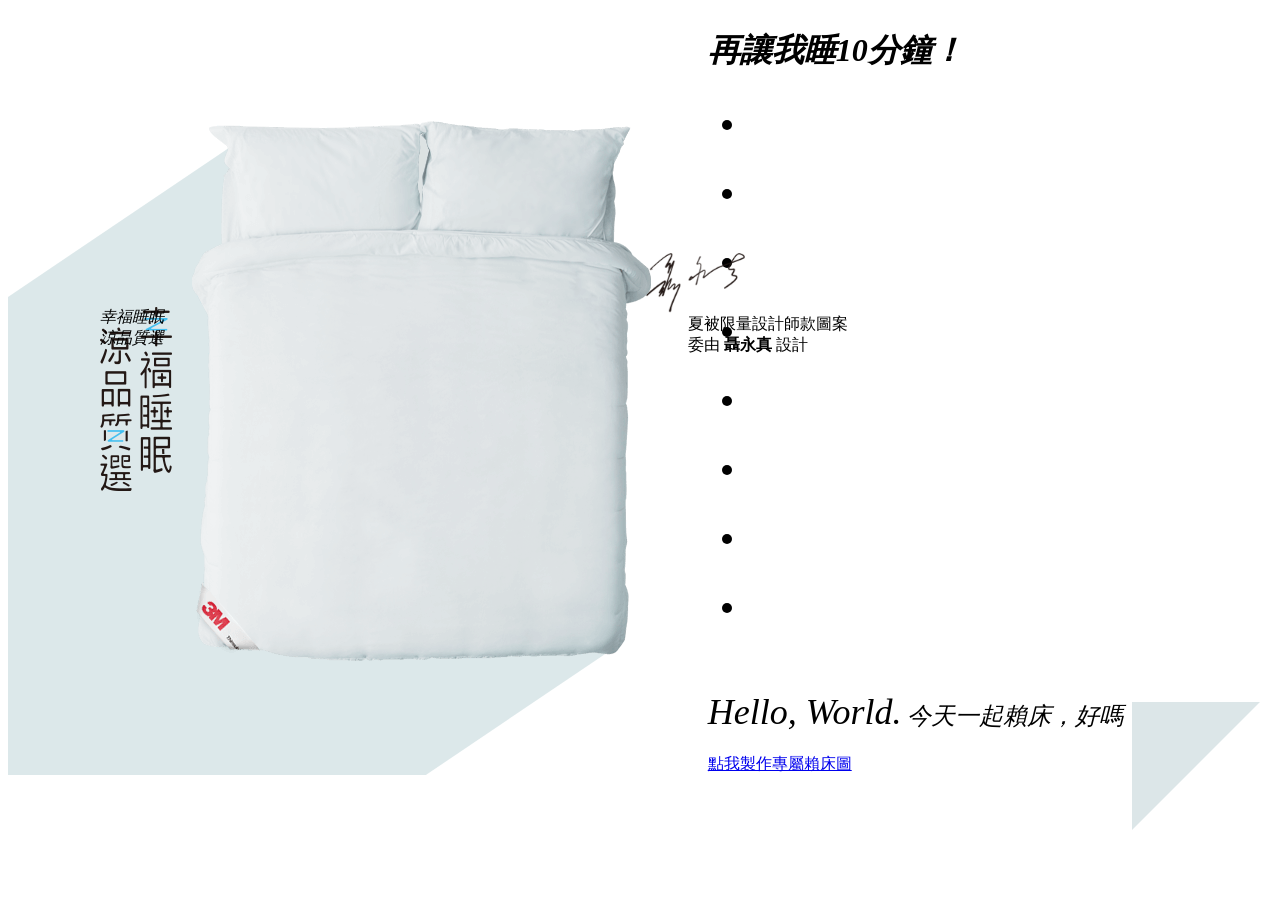
<file: Views/Home/index.html>
﻿<!DOCTYPE html>
<html>
<head>
	<!--#include virtual="../../Views/Shared/_Meta.html" -->
	<title>3M</title>
	<!--#include virtual="../../Views/Shared/_GlobalLink.html" -->
	<!-- self link begin -->
	<link rel="stylesheet" type="text/css" href="../../Content/css/index.css?css=20180322" />
	<!-- self link end -->
</head>
<body>
	<div class="l-body is-full" data-page="index">
		<!-- ==================== l-header begin ==================== -->
		<!--#include virtual="../../Views/Shared/_Header.html" -->
		<!-- ==================== l-header end ==================== -->
		<main class="l-main">
			<div class="l-content">
				<div class="main-content">
					<h1 class="site-title">
						<em class="b-hide-text">再讓我睡10分鐘！</em>
						<ul class="flip-card b-inline">
							<li class="list">
								<div class="back">
									<i class="top"></i>
									<i class="bottom"></i>
								</div>
								<div class="flip-front"></div>
								<div class="flip-back"></div>
							</li>
							<li class="list">
								<div class="back">
									<i class="top"></i>
									<i class="bottom"></i>
								</div>
								<div class="flip-front"></div>
								<div class="flip-back"></div>
							</li>
							<li class="list">
								<div class="back">
									<i class="top"></i>
									<i class="bottom"></i>
								</div>
								<div class="flip-front"></div>
								<div class="flip-back"></div>
							</li>
							<li class="list">
								<div class="back">
									<i class="top"></i>
									<i class="bottom"></i>
								</div>
								<div class="flip-front"></div>
								<div class="flip-back"></div>
							</li>
							<li class="list">
								<div class="back">
									<i class="top"></i>
									<i class="bottom"></i>
								</div>
								<div class="flip-front"></div>
								<div class="flip-back"></div>
							</li>
							<li class="list">
								<div class="back">
									<i class="top"></i>
									<i class="bottom"></i>
								</div>
								<div class="flip-front"></div>
								<div class="flip-back"></div>
							</li>
							<li class="list">
								<div class="back">
									<i class="top"></i>
									<i class="bottom"></i>
								</div>
								<div class="flip-front"></div>
								<div class="flip-back"></div>
							</li>
							<li class="list">
								<div class="back">
									<i class="top"></i>
									<i class="bottom"></i>
								</div>
								<div class="flip-front"></div>
								<div class="flip-back"></div>
							</li>
						</ul>
					</h1>
					<em class="sub-title b-block"><span class="highlight">Hello, World.</span> 今天一起賴床，好嗎？</em>
					<div class="btn-wrap">
						<a href="bed.html" class="btn-link b-bg-black b-text-white b-middle ga_click_trace" ga_cat="Home" ga_event="click" ga_label="reason"><span class="text">點我製作專屬賴床圖</span></a>
					</div>
				</div>
				<div class="main-visual">
					<div class="bed-wrap">
						<i class="bed"></i>
						<ul class="pattern">
							<li class="list"><i></i><i></i><i></i><i></i><i></i><i></i><i></i><i></i></li>
							<li class="list"><i></i><i></i><i></i><i></i><i></i><i></i><i></i><i></i></li>
						</ul>
					</div>
					<div class="signature">
						<p class="wording">夏被限量設計師款圖案<br>委由 <b class="b-bold">聶永真</b> 設計</p>
					</div>
					<em class="site-slogan b-hide-text">幸福睡眠 涼品質選</em>
				</div>
				<div class="approach-ani">
					<ul class="flip-cub"><li></li><li></li><li></li><li></li><li></li><li></li><li></li><li></li><li></li><li></li><li></li><li></li><li></li><li></li><li></li><li></li><li></li><li></li><li></li><li></li><li></li><li></li><li></li><li></li><li></li><li></li><li></li><li></li><li></li><li></li><li></li><li></li><li></li><li></li><li></li><li></li><li></li><li></li><li></li><li></li><li></li><li></li><li></li><li></li><li></li><li></li><li></li><li></li><li></li><li></li><li></li><li></li><li></li><li></li><li></li><li></li><li></li><li></li><li></li><li></li><li></li><li></li><li></li><li></li><li></li><li></li><li></li><li></li><li></li><li></li><li></li><li></li><li></li><li></li><li></li><li></li><li></li><li></li><li></li><li></li><li></li><li></li><li></li><li></li><li></li><li></li><li></li><li></li><li></li><li></li><li></li><li></li><li></li><li></li><li></li><li></li><li></li><li></li><li></li><li></li><li></li><li></li><li></li><li></li><li></li><li></li><li></li><li></li><li></li><li></li><li></li><li></li><li></li><li></li><li></li><li></li><li></li><li></li><li></li><li></li><li></li><li></li><li></li><li></li><li></li><li></li><li></li><li></li><li></li><li></li><li></li><li></li><li></li><li></li><li></li><li></li><li></li><li></li><li></li><li></li><li></li><li></li><li></li><li></li><li></li><li></li><li></li><li></li><li></li><li></li><li></li><li></li><li></li><li></li><li></li><li></li><li></li><li></li><li></li><li></li><li></li><li></li><li></li><li></li><li></li><li></li><li></li><li></li><li></li><li></li><li></li><li></li><li></li><li></li><li></li><li></li><li></li><li></li><li></li><li></li><li></li><li></li><li></li><li></li><li></li><li></li><li></li><li></li><li></li><li></li><li></li><li></li><li></li><li></li><li></li><li></li><li></li><li></li><li></li><li></li><li></li><li></li><li></li><li></li><li></li><li></li><li></li><li></li><li></li><li></li><li></li><li></li><li></li><li></li><li></li><li></li><li></li><li></li><li></li><li></li><li></li><li></li><li></li><li></li><li></li><li></li><li></li><li></li><li></li><li></li><li></li><li></li><li></li><li></li><li></li><li></li><li></li><li></li><li></li><li></li><li></li><li></li><li></li><li></li><li></li><li></li><li></li><li></li><li></li><li></li><li></li><li></li><li></li><li></li><li></li><li></li><li></li><li></li><li></li><li></li><li></li><li></li><li></li><li></li><li></li><li></li><li></li><li></li><li></li><li></li><li></li><li></li><li></li><li></li><li></li><li></li><li></li><li></li><li></li><li></li><li></li><li></li><li></li><li></li><li></li><li></li><li></li><li></li><li></li><li></li><li></li><li></li><li></li><li></li><li></li><li></li><li></li><li></li><li></li><li></li><li></li><li></li><li></li><li></li><li></li><li></li><li></li><li></li><li></li><li></li><li></li><li></li><li></li><li></li><li></li><li></li><li></li><li></li><li></li><li></li><li></li><li></li><li></li><li></li><li></li><li></li><li></li><li></li><li></li><li></li><li></li><li></li><li></li><li></li><li></li><li></li><li></li><li></li><li></li><li></li><li></li><li></li><li></li><li></li><li></li><li></li><li></li><li></li><li></li><li></li><li></li><li></li><li></li><li></li><li></li><li></li><li></li><li></li><li></li><li></li><li></li><li></li><li></li><li></li><li></li><li></li><li></li><li></li><li></li><li></li><li></li><li></li><li></li><li></li><li></li><li></li><li></li><li></li><li></li><li></li><li></li><li></li><li></li><li></li><li></li><li></li><li></li><li></li><li></li><li></li><li></li><li></li><li></li><li></li><li></li><li></li><li></li><li></li><li></li><li></li><li></li><li></li><li></li><li></li><li></li><li></li><li></li><li></li><li></li><li></li><li></li><li></li><li></li><li></li><li></li><li></li><li></li><li></li><li></li><li></li><li></li><li></li><li></li><li></li><li></li><li></li><li></li><li></li><li></li><li></li><li></li><li></li><li></li><li></li><li></li><li></li><li></li><li></li><li></li><li></li><li></li><li></li><li></li><li></li><li></li><li></li><li></li><li></li><li></li><li></li><li></li><li></li><li></li><li></li><li></li><li></li><li></li><li></li><li></li><li></li><li></li><li></li><li></li><li></li><li></li><li></li><li></li><li></li><li></li><li></li><li></li><li></li><li></li><li></li><li></li><li></li><li></li><li></li><li></li><li></li><li></li><li></li><li></li><li></li><li></li><li></li><li></li><li></li><li></li><li></li><li></li><li></li><li></li><li></li><li></li><li></li><li></li><li></li><li></li><li></li><li></li><li></li><li></li><li></li><li></li><li></li><li></li><li></li><li></li><li></li><li></li><li></li><li></li><li></li><li></li><li></li><li></li><li></li><li></li><li></li><li></li><li></li><li></li><li></li><li></li><li></li><li></li><li></li><li></li><li></li><li></li><li></li><li></li><li></li><li></li><li></li><li></li><li></li><li></li><li></li><li></li><li></li><li></li><li></li><li></li><li></li><li></li><li></li><li></li><li></li><li></li><li></li><li></li><li></li><li></li><li></li><li></li><li></li><li></li><li></li><li></li><li></li><li></li><li></li><li></li><li></li><li></li><li></li><li></li><li></li><li></li><li></li><li></li><li></li><li></li><li></li><li></li><li></li><li></li><li></li><li></li><li></li><li></li><li></li><li></li><li></li><li></li><li></li><li></li><li></li><li></li><li></li><li></li><li></li><li></li><li></li><li></li><li></li><li></li><li></li><li></li><li></li><li></li><li></li><li></li><li></li><li></li><li></li><li></li><li></li><li></li><li></li><li></li><li></li><li></li><li></li><li></li><li></li><li></li><li></li><li></li><li></li><li></li><li></li><li></li><li></li><li></li><li></li><li></li><li></li><li></li><li></li><li></li><li></li><li></li><li></li><li></li><li></li><li></li><li></li><li></li><li></li><li></li><li></li><li></li><li></li><li></li><li></li><li></li><li></li><li></li><li></li><li></li><li></li><li></li><li></li><li></li><li></li><li></li><li></li><li></li><li></li><li></li><li></li><li></li><li></li><li></li><li></li><li></li><li></li><li></li><li></li><li></li><li></li><li></li><li></li><li></li><li></li><li></li><li></li><li></li><li></li><li></li><li></li><li></li><li></li><li></li><li></li><li></li><li></li><li></li><li></li><li></li><li></li><li></li><li></li><li></li><li></li><li></li><li></li><li></li><li></li><li></li><li></li><li></li><li></li><li></li><li></li><li></li><li></li><li></li><li></li><li></li><li></li><li></li><li></li><li></li><li></li><li></li><li></li><li></li><li></li><li></li><li></li><li></li><li></li><li></li><li></li><li></li><li></li><li></li><li></li><li></li><li></li><li></li><li></li><li></li><li></li><li></li><li></li><li></li><li></li><li></li><li></li><li></li><li></li><li></li><li></li><li></li><li></li><li></li><li></li><li></li><li></li><li></li><li></li><li></li><li></li><li></li><li></li><li></li><li></li><li></li><li></li><li></li><li></li><li></li><li></li><li></li><li></li><li></li><li></li><li></li><li></li><li></li><li></li><li></li><li></li><li></li><li></li><li></li><li></li><li></li><li></li><li></li><li></li><li></li><li></li><li></li><li></li><li></li><li></li><li></li><li></li><li></li><li></li><li></li><li></li><li></li><li></li></ul>
				</div>
			</div>
		</main>
		<!-- ==================== l-footer begin ==================== -->
		<!--#include virtual="../../Views/Shared/_Footer.html" -->
		<!-- ==================== l-footer end ==================== -->
	</div>
	<!-- ==================== not support begin ==================== -->
	<!--#include virtual="../../Views/Shared/_Not-Support.html" -->
	<!-- ==================== not support end ==================== -->
	<!--#include virtual="../../Views/Shared/_GlobalScriptsGA.html" -->
	<!--[if gt IE 9]><!-->
	<!-- common script ft begin -->
	<!--#include virtual="../../Views/Shared/_GlobalScriptsLibs.html" -->
	<!--#include virtual="../../Views/Shared/_GlobalScriptsFt.html" -->
	<!-- common script ft end -->
	<!-- self script begin -->
	<!-- self script end -->
	<!--<![endif]-->
</body>
</html>
</file>
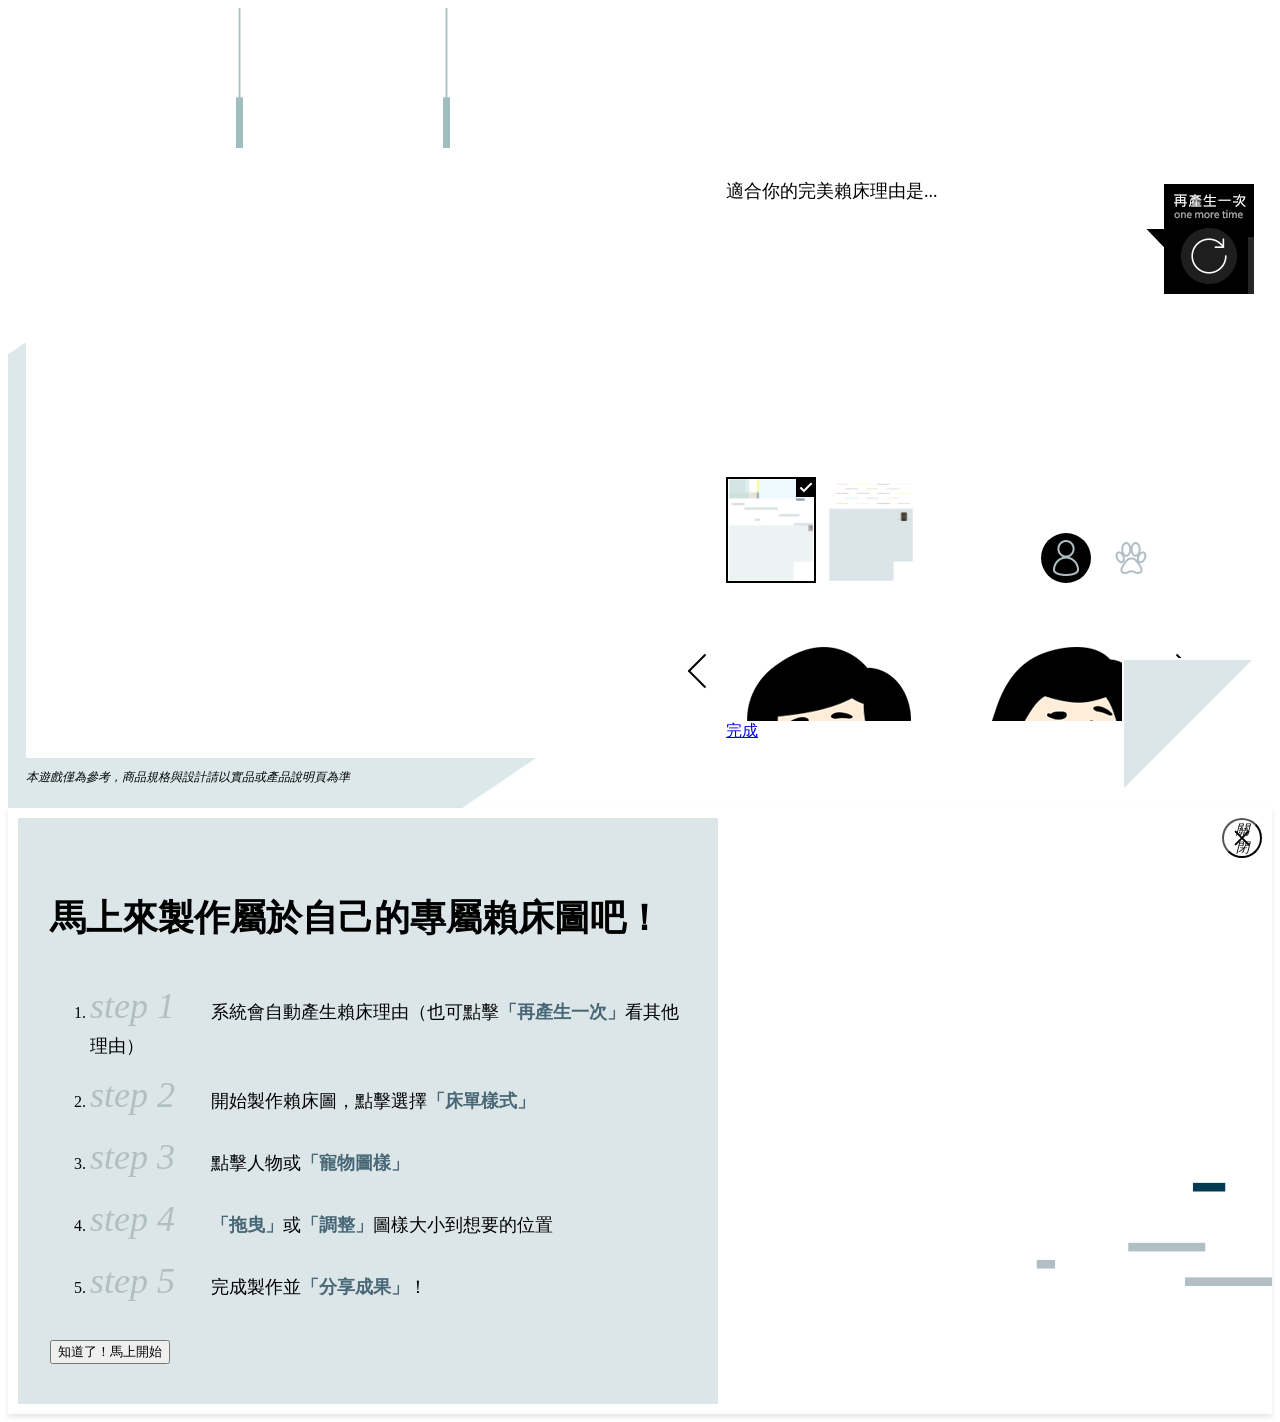
<file: Views/Home/bed.html>
﻿<!DOCTYPE html>
<html>
<head>
	<!--#include virtual="../../Views/Shared/_Meta.html" -->
	<title>3M</title>
	<!--#include virtual="../../Views/Shared/_GlobalLink.html" -->
	<!-- self link begin -->
	<link rel="stylesheet" type="text/css" href="../../Content/css/bed.css?css=20180322" />
	<!-- self link end -->
</head>
<body>
	<div class="l-body is-full" data-page="index">
		<!-- ==================== l-header begin ==================== -->
		<!--#include virtual="../../Views/Shared/_Header.html" -->
		<!-- ==================== l-header end ==================== -->
		<main class="l-main">
			<div class="l-content">
				<div class="ui-content">
					<div class="str-content">
						<div class="txt-content">
							<p class="txt-title">適合你的完美賴床理由是...</p>
							<p class="txt-sub"></p>
						</div>
						<a href="javascript:;" class="get-btn" data-url="http://3mbeddingnieh.azurewebsites.net/Api/RandomReasonGenerator"></a>
					</div>
					<div class="sheet-content">
						<input type="radio" name="sheet" id="bd1" value="1" checked>
						<label for="bd1" class="sheet-btn s1"></label>
						<input type="radio" name="sheet" id="bd2" value="2">
						<label for="bd2" class="sheet-btn s2"></label>
					</div>
					<div class="obj-content">
						<div class="radio-group">
							<input type="radio" name="type" id="type1" value="1" checked>
							<label for="type1" class="type-btn t1"></label>
							<input type="radio" name="type" id="type2" value="2">
							<label for="type2" class="type-btn t2"></label>
						</div>
						<a href="javascript:;" class="arrow-btn left" data-arrow="left"></a>
						<div class="msk">
							<div class="list type1">
								<a href="javascript:;" class="obj"><img src="../../Content/img/bed/boy_01.png?img=20180322" alt=""></a><!-- 
								 --><a href="javascript:;" class="obj"><img src="../../Content/img/bed/girl_01.png?img=20180322" alt=""></a><!-- 
								 --><a href="javascript:;" class="obj"><img src="../../Content/img/bed/boy_02.png?img=20180322" alt=""></a><!-- 
								 --><a href="javascript:;" class="obj"><img src="../../Content/img/bed/girl_02.png?img=20180322" alt=""></a><!-- 
								 --><a href="javascript:;" class="obj"><img src="../../Content/img/bed/hand_01.png?img=20180322" alt=""></a><!-- 
								 --><a href="javascript:;" class="obj"><img src="../../Content/img/bed/hand_02.png?img=20180322" alt=""></a><!-- 
								 --><a href="javascript:;" class="obj"><img src="../../Content/img/bed/foot_01.png?img=20180322" alt=""></a><!-- 
								 --><a href="javascript:;" class="obj"><img src="../../Content/img/bed/foot_02.png?img=20180322" alt=""></a>
							</div>
							<div class="list type2">
								<a href="javascript:;" class="obj"><img src="../../Content/img/bed/cat_01.png?img=20180322" alt=""></a><!-- 
								 --><a href="javascript:;" class="obj"><img src="../../Content/img/bed/dog_02.png?img=20180322" alt=""></a><!-- 
								 --><a href="javascript:;" class="obj"><img src="../../Content/img/bed/cat_02.png?img=20180322" alt=""></a><!-- 
								 --><a href="javascript:;" class="obj"><img src="../../Content/img/bed/dog_03.png?img=20180322" alt=""></a><!-- 
								 --><a href="javascript:;" class="obj"><img src="../../Content/img/bed/cat_03.png?img=20180322" alt=""></a><!-- 
								 --><a href="javascript:;" class="obj"><img src="../../Content/img/bed/dog_04.png?img=20180322" alt=""></a><!-- 
								 --><a href="javascript:;" class="obj"><img src="../../Content/img/bed/cat_04.png?img=20180322" alt=""></a><!-- 
								 --><a href="javascript:;" class="obj"><img src="../../Content/img/bed/dog_05.png?img=20180322" alt=""></a><!-- 
								 --><a href="javascript:;" class="obj"><img src="../../Content/img/bed/cat_05.png?img=20180322" alt=""></a><!-- 
								 --><a href="javascript:;" class="obj"><img src="../../Content/img/bed/dog_06.png?img=20180322" alt=""></a><!-- 
								 --><a href="javascript:;" class="obj"><img src="../../Content/img/bed/cat_06.png?img=20180322" alt=""></a><!-- 
								 --><a href="javascript:;" class="obj"><img src="../../Content/img/bed/dog_07.png?img=20180322" alt=""></a><!-- 
								 --><a href="javascript:;" class="obj"><img src="../../Content/img/bed/cat_07.png?img=20180322" alt=""></a><!-- 
								 --><a href="javascript:;" class="obj"><img src="../../Content/img/bed/dog_08.png?img=20180322" alt=""></a><!-- 
								 --><a href="javascript:;" class="obj"><img src="../../Content/img/bed/cat_08.png?img=20180322" alt=""></a><!-- 
								 --><a href="javascript:;" class="obj"><img src="../../Content/img/bed/dog_09.png?img=20180322" alt=""></a>
							</div>
						</div>
						<a href="javascript:;" class="arrow-btn right" data-arrow="right"></a>
					</div>
					<a href="javascript:;" class="btn-link b-bg-black b-text-white b-middle ok-btn ga_click_trace" data-url="http://3mbeddingnieh.azurewebsites.net/Api/Base64ToPic" ga_cat="Game" ga_event="click" ga_label="finish"><span class="text">完成</span></a>
				</div>
				<div class="canvas-content">
				    <canvas id="myCanvas" width="600" height="600"></canvas>
				    <em class="hint b-block b-text-center">本遊戲僅為參考，商品規格與設計請以實品或產品說明頁為準</em>
				</div>
			</div>
			<div class="l-lightbox">
				<div class="m-lightbox">
					<div class="m-lightbox-bd b-text-center">
						<h3 class="box-title b-bold">馬上來製作屬於自己的專屬賴床圖吧！</h3>
						<ol class="order-list b-text-left">
							<li class="list"><em class="step b-block">step 1</em><span class="text b-block">系統會自動產生賴床理由（也可點擊<b class="highlight b-bold">「再產生一次」</b>看其他理由）</span></li>
							<li class="list"><em class="step b-block">step 2</em><span class="text b-block">開始製作賴床圖，點擊選擇<b class="highlight b-bold">「床單樣式」</b></span></li>
							<li class="list"><em class="step b-block">step 3</em><span class="text b-block">點擊人物或<b class="highlight b-bold">「寵物圖樣」</b></span></li>
							<li class="list"><em class="step b-block">step 4</em><span class="text b-block"><b class="highlight b-bold">「拖曳」</b>或<b class="highlight b-bold">「調整」</b>圖樣大小到想要的位置</span></li>
							<li class="list"><em class="step b-block">step 5</em><span class="text b-block">完成製作並<b class="highlight b-bold">「分享成果」</b>！</span></li>
						</ol>
						<button class="btn-link b-bg-black b-text-white jQ-hint"><span class="text">知道了！馬上開始</span></button>
					</div>
					<button class="btn-close jQ-close"><em class="b-hide-text">關閉</em></button>
				</div>
			</div>
		</main>
		<!-- ==================== l-footer begin ==================== -->
		<!--#include virtual="../../Views/Shared/_Footer.html" -->
		<!-- ==================== l-footer end ==================== -->
	</div>
	<!-- ==================== not support begin ==================== -->
	<!--#include virtual="../../Views/Shared/_Not-Support.html" -->
	<!-- ==================== not support end ==================== -->
	<!--#include virtual="../../Views/Shared/_GlobalScriptsGA.html" -->
	<!--[if gt IE 9]><!-->
	<!-- common script ft begin -->
	<!--#include virtual="../../Views/Shared/_GlobalScriptsLibs.html" -->
	<!--#include virtual="../../Views/Shared/_GlobalScriptsFt.html" -->
	<!-- common script ft end -->
	<!-- self script begin -->
	<script defer src="../../Scripts/plugin/createjs/createjs-2015.11.26.min.js?js=20180322"></script>
	<script defer src="../../Scripts/js/bed.min.js?js=20180322"></script>
	<!-- self script end -->
	<!--<![endif]-->
</body>
</html>
</file>
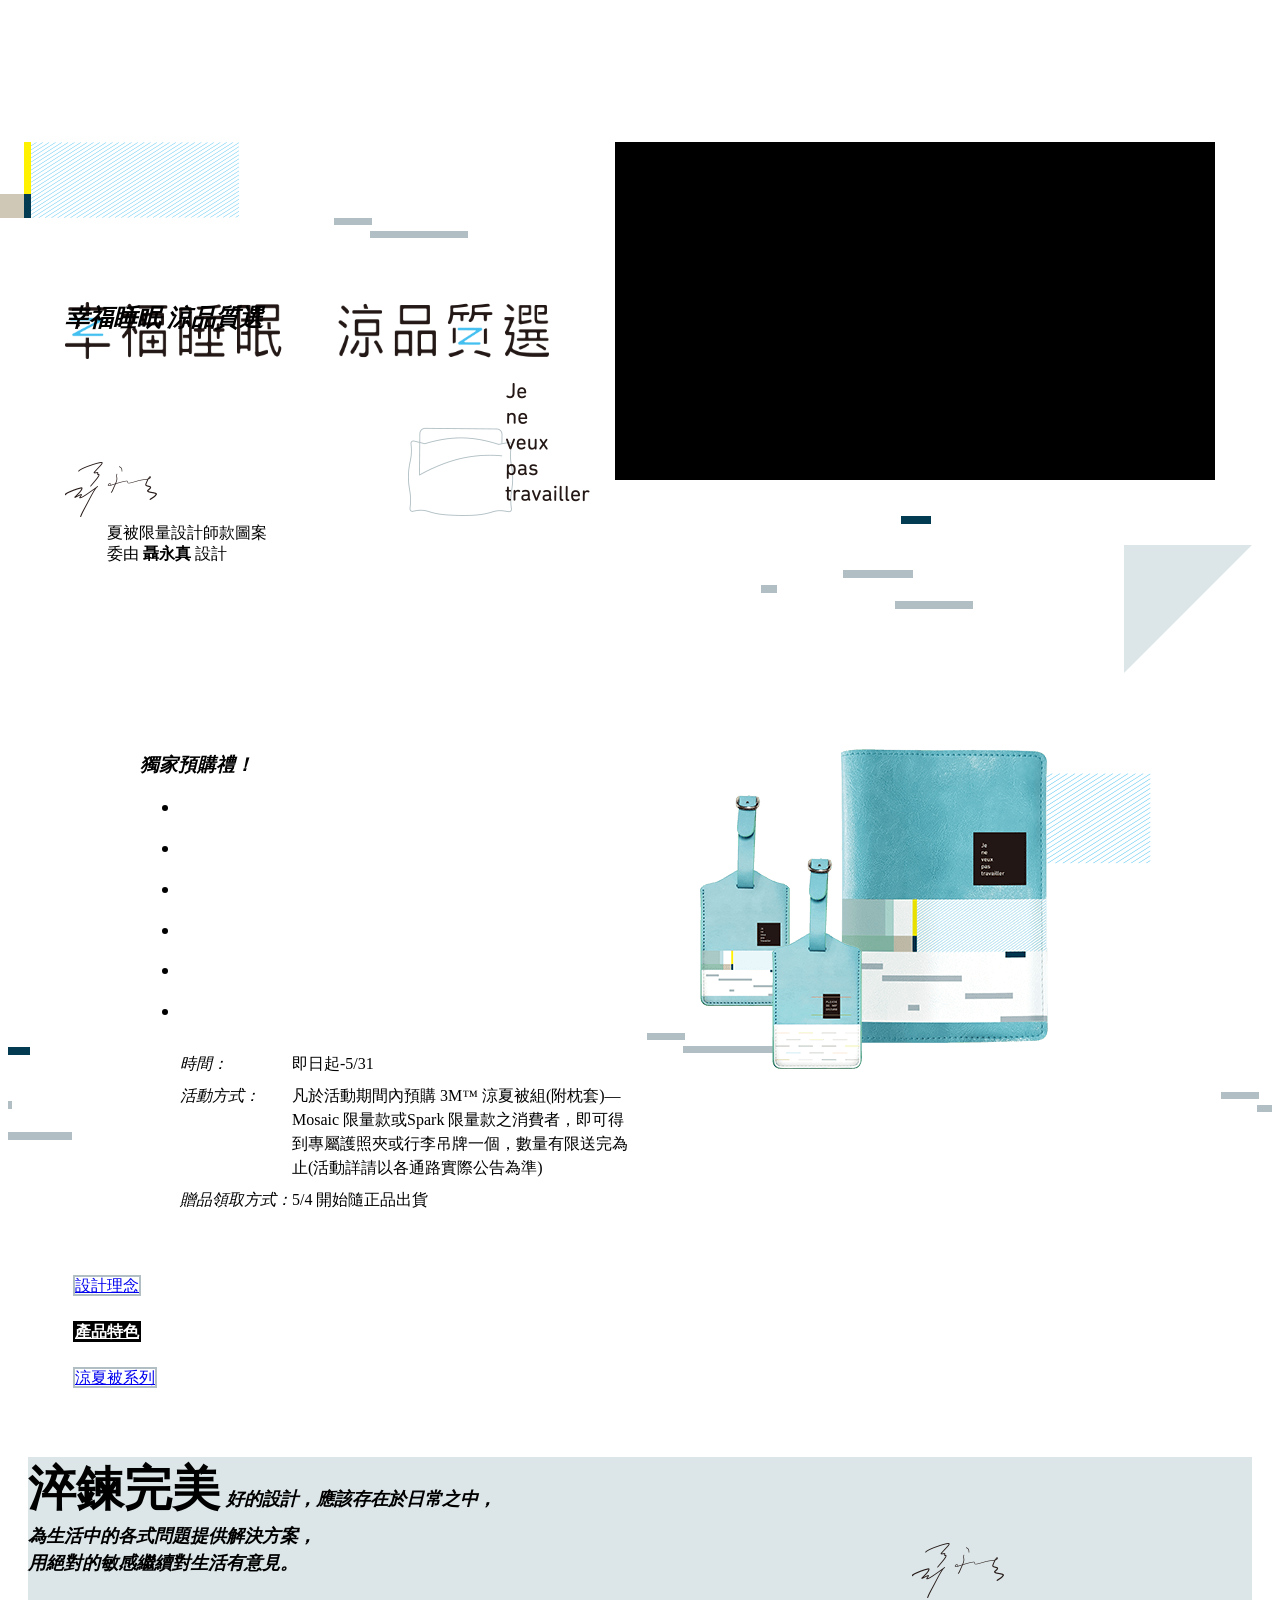
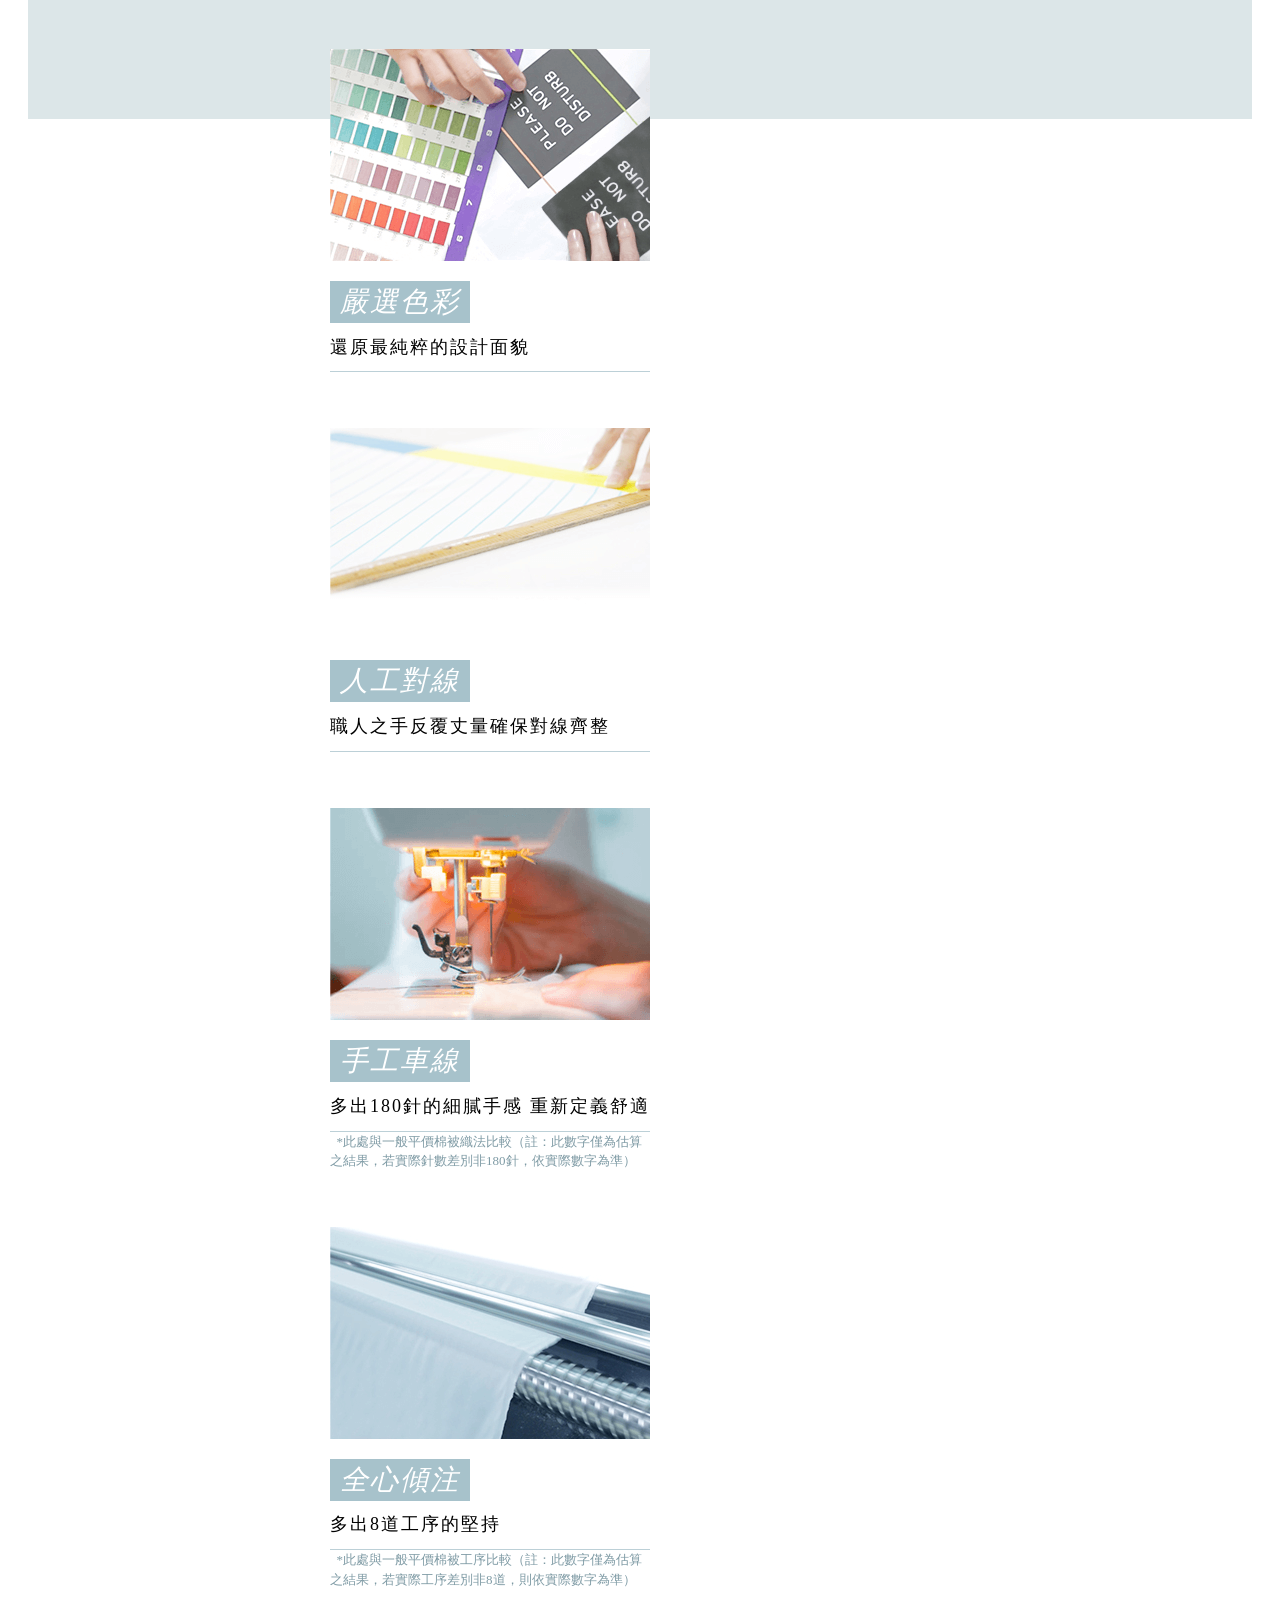
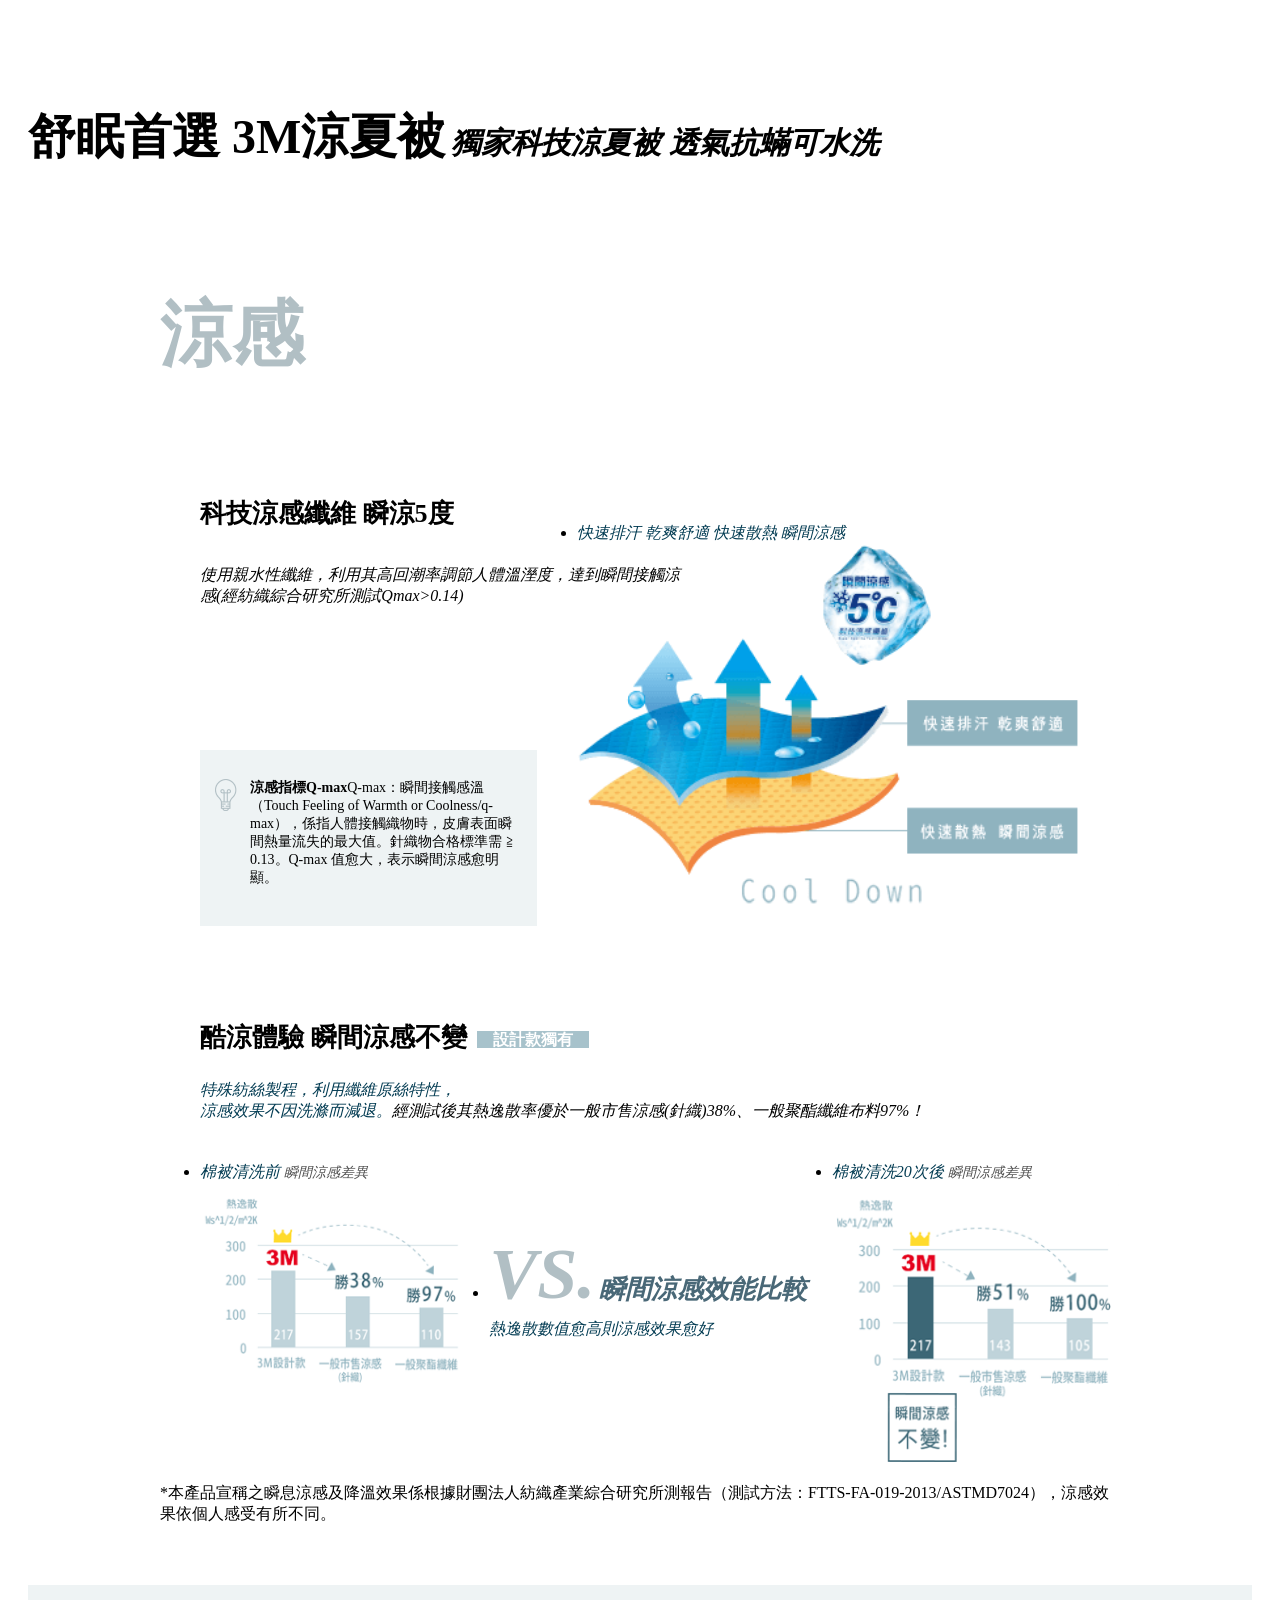
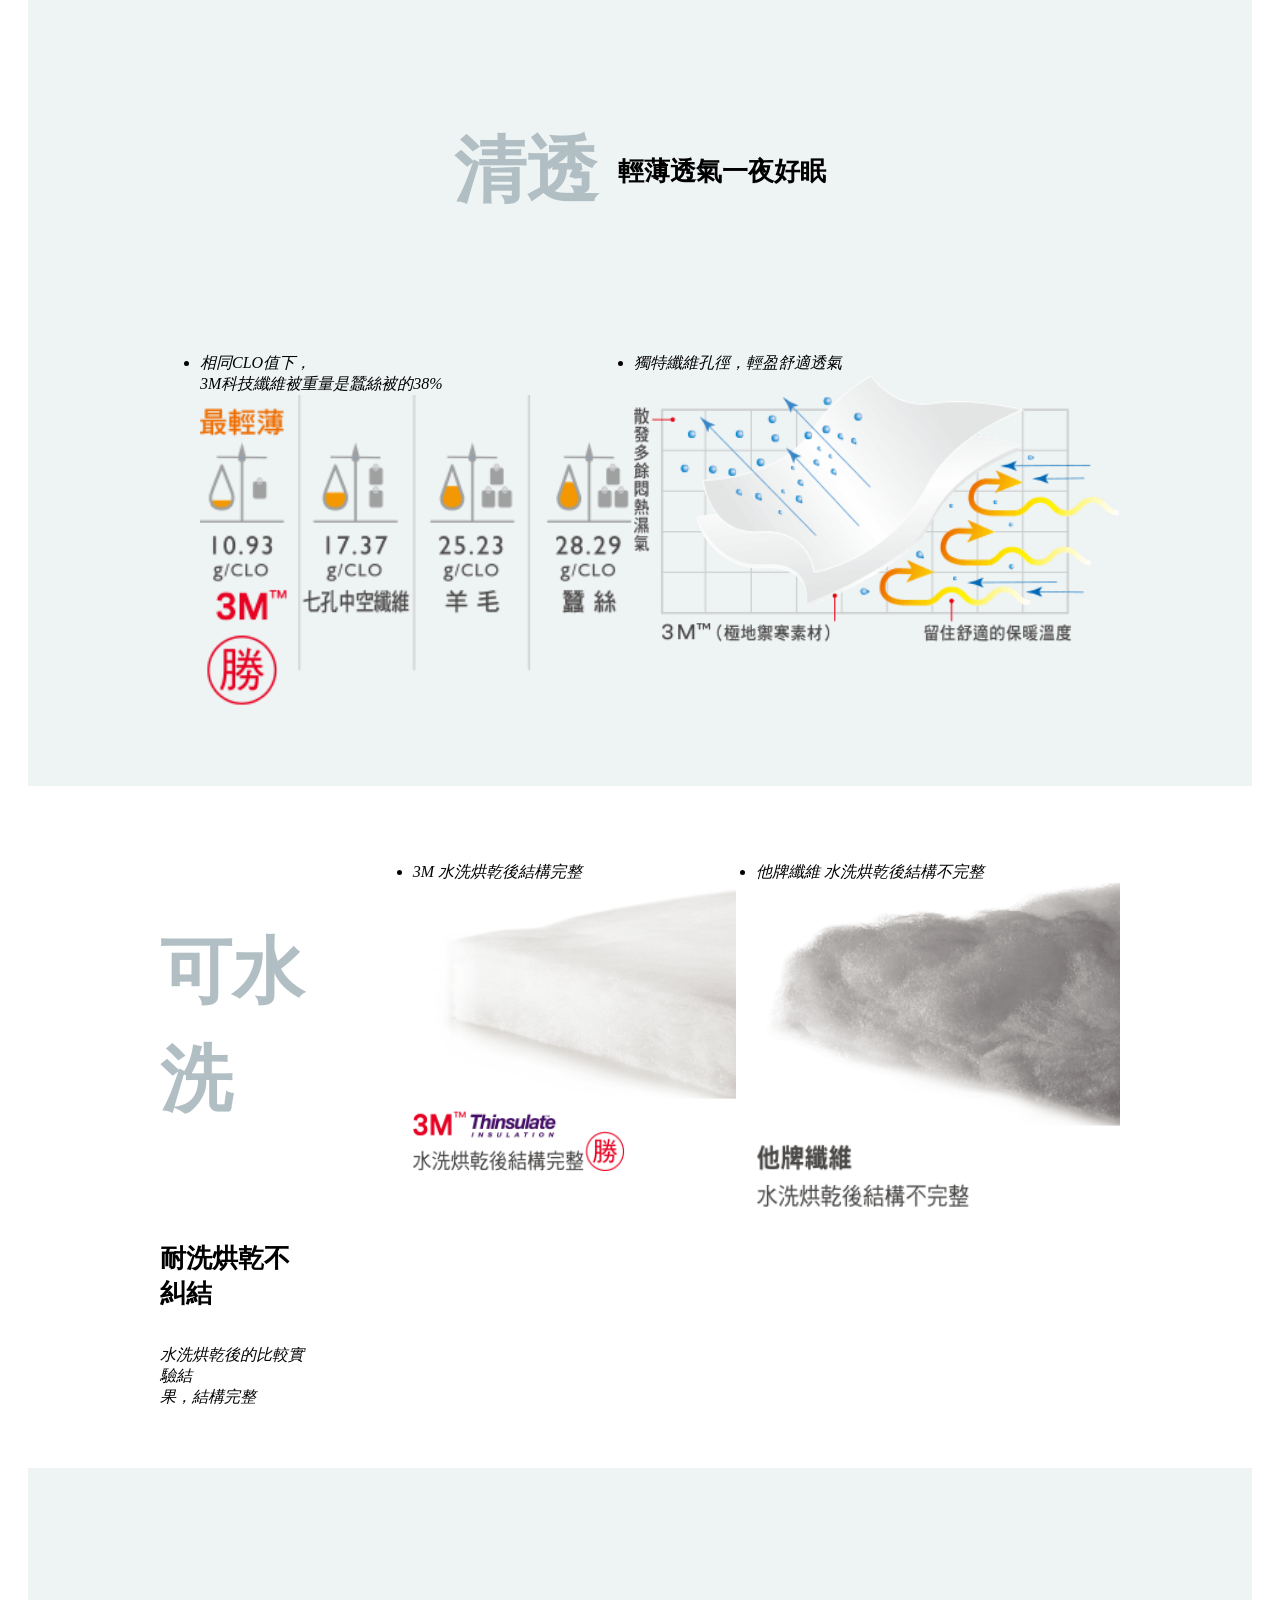
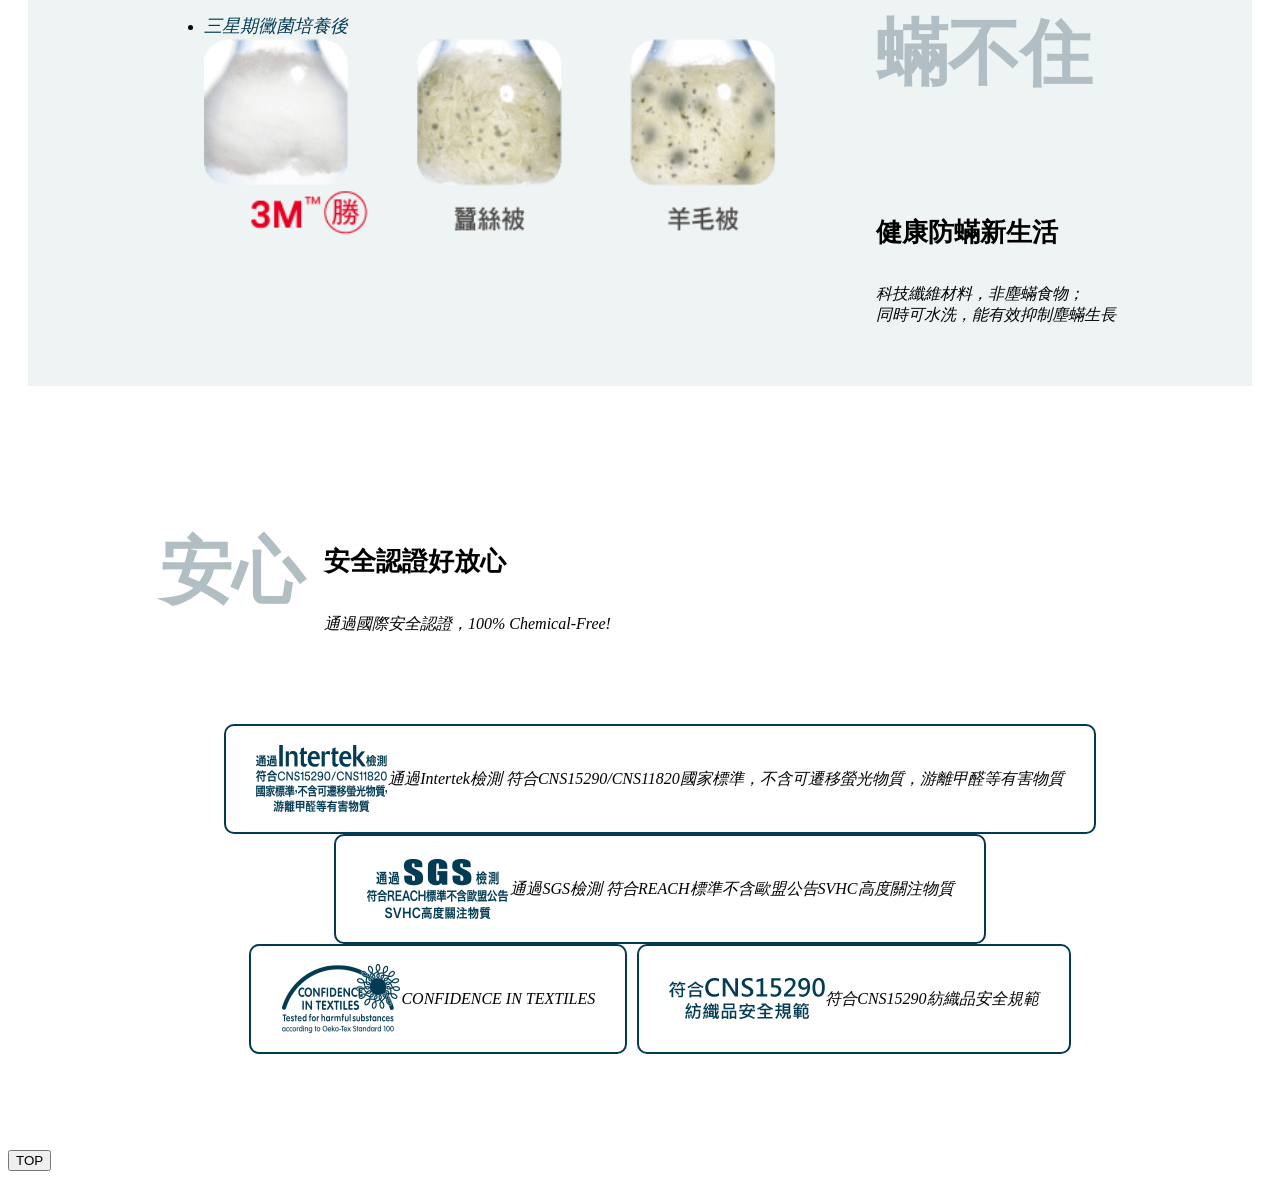
<file: Views/Home/product-features.html>
﻿<!DOCTYPE html>
<html>
<head>
	<!--#include virtual="../../Views/Shared/_Meta.html" -->
	<title>3M</title>
	<!--#include virtual="../../Views/Shared/_GlobalLink.html" -->
	<!-- self link begin -->
	<link rel="stylesheet" type="text/css" href="../../Content/css/product.css?css=20180322" />
	<!-- self link end -->
</head>
<body data-scroll="header">
	<div class="l-body" data-page="product">
		<!-- ==================== l-header begin ==================== -->
		<!--#include virtual="../../Views/Shared/_Header.html" -->
		<!-- ==================== l-header end ==================== -->
		<main class="l-main">
			<div class="l-content">
				<section class="main-content">
					<div class="main-cut" data-elem=".jQ-video" data-media="https://www.youtube.com/watch?v=bsN1Fx-7Gog&autoplay=1&mute=0&vq=hd720&playsinline=1">
						<div class="main-info">
							<h1 class="page-title"><em class="b-hide-text">幸福睡眠 涼品質選</em></h1>
							<div class="signature">
								<p class="wording">夏被限量設計師款圖案<br>委由 <b class="b-bold">聶永真</b> 設計</p>
							</div>
						</div>
						<div class="jQ-video" ga_cat="prod" ga_event="click" ga_label="youtube"></div>
					</div>
				</section>
				<section class="gift-content">
					<div class="gift-info">
						<div class="wording-wrap">
							<h3 class="gift-title b-text-center-xs">
								<em class="b-hide-text">獨家預購禮！</em>
								<ul class="flip-card b-inline">
									<li class="list">
										<div class="back">
											<i class="top"></i>
											<i class="bottom"></i>
										</div>
										<div class="flip-front"></div>
										<div class="flip-back"></div>
									</li>
									<li class="list">
										<div class="back">
											<i class="top"></i>
											<i class="bottom"></i>
										</div>
										<div class="flip-front"></div>
										<div class="flip-back"></div>
									</li>
									<li class="list">
										<div class="back">
											<i class="top"></i>
											<i class="bottom"></i>
										</div>
										<div class="flip-front"></div>
										<div class="flip-back"></div>
									</li>
									<li class="list">
										<div class="back">
											<i class="top"></i>
											<i class="bottom"></i>
										</div>
										<div class="flip-front"></div>
										<div class="flip-back"></div>
									</li>
									<li class="list">
										<div class="back">
											<i class="top"></i>
											<i class="bottom"></i>
										</div>
										<div class="flip-front"></div>
										<div class="flip-back"></div>
									</li>
									<li class="list">
										<div class="back">
											<i class="top"></i>
											<i class="bottom"></i>
										</div>
										<div class="flip-front"></div>
										<div class="flip-back"></div>
									</li>
								</ul>
							</h3>
							<ul class="gift-detail">
								<li class="list">
									<em class="info-type b-bold">時間：</em>
									<span class="info-value">即日起-5/31</span>
								</li>
								<li class="list">
									<em class="info-type b-bold">活動方式：</em>
									<span class="info-value">凡於活動期間內預購 3M™ 涼夏被組(附枕套)— Mosaic 限量款或Spark 限量款之消費者，即可得到專屬護照夾或行李吊牌一個，數量有限送完為止(活動詳請以各通路實際公告為準)</span>
								</li>
								<li class="list">
									<em class="info-type b-bold">贈品領取方式：</em>
                                    <span class="info-value">5/4 開始隨正品出貨</span>
								</li>
							</ul>
						</div>
						<figure class="img-wrap gift-photo">
							<img src="../../Content/img/product/gift.png?img=20180322" alt="護照夾 / 行李吊牌">
						</figure>
					</div>
				</section>
				<section class="product-detail">
					<ul class="link-list b-text-center">
						<li class="list b-inline"><a href="product.html#scroll" class="btn-link ga_click_trace" ga_cat="prod" ga_event="click" ga_label="design">設計理念</a></li>
						<li class="list b-inline"><a href="javascript:;" class="btn-link is-curr ga_click_trace" ga_cat="prod" ga_event="click" ga_label="detail">產品特色</a></li>
						<li class="list b-inline"><a href="product-series.html#scroll" class="btn-link ga_click_trace" ga_cat="prod" ga_event="click" ga_label="cold">涼夏被系列</a></li>
					</ul>
					<div class="feature-wrap b-text-center">
						<h2 class="section-title">
							<strong class="main-title b-block">淬鍊完美</strong>
							<em class="sub-title b-block b-bold">好的設計，應該存在於日常之中，<br class="b-hide-dt">為生活中的各式問題提供解決方案，<br>用絕對的敏感繼續對生活有意見。</em>
						</h2>
						<div class="content-wrap">
							<ul class="feature-list">
								<li class="list b-inline b-text-left">
									<div class="desc-wrap">
										<em class="feature-type b-inline">嚴選色彩</em>
										<span class="desc b-block b-bold">還原最純粹的設計面貌</span>
										<img src="../../Content/img/product/features/feature01.png?img=20180322" alt="嚴選色彩">
									</div>
								</li>
								<li class="list b-inline b-text-left">
									<div class="desc-wrap">
										<em class="feature-type b-inline">人工對線</em>
										<span class="desc b-block b-bold">職人之手反覆丈量確保對線齊整</span>
										<img src="../../Content/img/product/features/feature02.png?img=20180322" alt="嚴選色彩">
									</div>
								</li>
								<li class="list b-inline b-text-left">
									<div class="desc-wrap">
										<em class="feature-type b-inline">手工車線</em>
										<span class="desc b-block b-bold">多出180針的細膩手感 重新定義舒適</span>
										<img src="../../Content/img/product/features/feature03.png?img=20180322" alt="嚴選色彩">
									</div>
									<small class="hint b-block">*此處與一般平價棉被織法比較（註：此數字僅為估算    之結果，若實際針數差別非180針，依實際數字為準）</small>
								</li>
								<li class="list b-inline b-text-left">
									<div class="desc-wrap">
										<em class="feature-type b-inline">全心傾注</em>
										<span class="desc b-block b-bold">多出8道工序的堅持</span>
										<img src="../../Content/img/product/features/feature04.png?img=20180322" alt="嚴選色彩">
									</div>
									<small class="hint b-block">*此處與一般平價棉被工序比較（註：此數字僅為估算   之結果，若實際工序差別非8道，則依實際數字為準）</small>
								</li>
							</ul>
						</div>
					</div>
					<div class="feature-wrap">
						<h2 class="section-title b-text-center">
							<strong class="main-title b-block">舒眠首選 3M涼夏被</strong>
							<em class="sub-title b-block">獨家科技涼夏被 透氣抗蟎可水洗</em>
						</h2>
						<div class="content-wrap">
							<header class="feature-hd">
								<h3 class="feature-title">涼感</h3>
								<div class="text-wrap b-text-center-xs">
									<h4 class="feature-slogan b-inline">科技涼感纖維 瞬涼5度</h4>
									<em class="feature-desc b-block">使用親水性纖維，利用其高回潮率調節人體溫溼度，達到瞬間接觸涼感(經紡織綜合研究所測試Qmax>0.14)</em>
								</div>
							</header>
							<div class="feature-bd">
								<ul class="compare-list">
									<li class="list b-text-center">
										<em class="compare-title b-hide-text">快速排汗 乾爽舒適 快速散熱 瞬間涼感</em>
										<span class="compare-img b-inline">
											<img src="../../Content/img/product/features/Cool-Down.png?img=20180322" alt="Cool Down">
										</span>
									</li>
								</ul>
								<div class="text-wrap">
									<div class="detail-box">
										<p class="desc"><b class="b-bold b-block">涼感指標Q-max</b>Q-max：瞬間接觸感溫（Touch Feeling of Warmth or Coolness/q-max），係指人體接觸織物時，皮膚表面瞬間熱量流失的最大值。針織物合格標準需 ≧ 0.13。Q-max 值愈大，表示瞬間涼感愈明顯。</p>
									</div>
								</div>
							</div>
						</div>
						<div class="content-wrap">
							<header class="feature-hd">
								<div class="text-wrap b-text-center-xs">
									<h4 class="feature-slogan"><span class="b-block-xs">酷涼體驗 瞬間涼感不變</span><span class="highlight b-inline">設計款獨有</span></h4>
									<em class="feature-desc b-block"><span class="highlight b-block b-bold">特殊紡絲製程，利用纖維原絲特性，<br class="b-hide-dt">涼感效果不因洗滌而減退。</span>經測試後其熱逸散率優於一般市售涼感(針織)38%、一般聚酯纖維布料97%！</em>
								</div>
							</header>
							<div class="feature-bd">
								<ul class="compare-list b-text-center">
									<li class="list">
										<em class="compare-title b-inline">
											<b class="highlight b-block">VS.</b>
											<strong class="main b-bold b-block">瞬間涼感效能比較</strong>
											<span class="desc b-block">熱逸散數值愈高則涼感效果愈好</span>
										</em>
									</li>
									<li class="list">
										<em class="compare-title b-block b-bold b-text-center b-bold">
											<span class="desc b-block">棉被清洗前</span>
											<span class="hint b-block">瞬間涼感差異</span>
										</em>
										<span class="compare-img b-block">
											<img src="../../Content/img/product/features/compare01.png?img=20180322" alt="棉被清洗前 瞬間涼感差異">
										</span>
									</li>
									<li class="list">
										<em class="compare-title b-block b-bold b-text-center b-bold">
											<span class="desc b-block">棉被清洗20次後</span>
											<span class="hint b-block">瞬間涼感差異</span>
										</em>
										<span class="compare-img b-block">
											<img src="../../Content/img/product/features/compare02.png?img=20180322" alt="棉被清洗20次後 瞬間涼感差異">
										</span>
									</li>
								</ul>
								<span class="announce b-block b-text-center">*本產品宣稱之瞬息涼感及降溫效果係根據財團法人紡織產業綜合研究所測報告（測試方法：FTTS-FA-019-2013/ASTMD7024），涼感效果依個人感受有所不同。</span>
							</div>
						</div>
					</div>
					<div class="feature-wrap">
						<div class="content-wrap">
							<header class="feature-hd">
								<h3 class="feature-title">清透</h3>
								<div class="text-wrap b-text-center-xs">
									<h4 class="feature-slogan">輕薄透氣一夜好眠</h4>
								</div>
							</header>
							<div class="feature-bd">
								<ul class="compare-list">
									<li class="list b-text-center">
										<em class="compare-title b-inline b-bold">相同CLO值下，<br class="b-hide-md">3M科技纖維被重量是蠶絲被的38%</em>
										<span class="compare-img b-inline">
											<img src="../../Content/img/product/features/breathable01.png?img=20180322" alt="相同CLO值下，3M科技纖維被重量是蠶絲被的38%">
										</span>
									</li>
									<li class="list b-text-center">
										<em class="compare-title b-inline b-bold">獨特纖維孔徑，輕盈舒適透氣</em>
										<span class="compare-img b-inline">
											<img src="../../Content/img/product/features/breathable02.png?img=20180322" alt="獨特纖維孔徑，輕盈舒適透氣">
										</span>
									</li>
								</ul>
							</div>
						</div>
					</div>
					<div class="feature-wrap">
						<div class="content-wrap">
							<header class="feature-hd b-text-right-md">
								<h3 class="feature-title">可水洗</h3>
								<div class="text-wrap b-text-left b-text-center-xs">
									<h4 class="feature-slogan">耐洗烘乾不糾結</h4>
									<em class="feature-desc">水洗烘乾後的比較實驗結<br class="b-hide-tm">果，結構完整</em>
								</div>
							</header>
							<div class="feature-bd">
								<ul class="compare-list">
									<li class="list b-text-center">
										<em class="compare-title b-hide-text">3M 水洗烘乾後結構完整</em>
										<span class="compare-img b-inline">
											<img src="../../Content/img/product/features/wash01.png?img=20180322" alt="3M 水洗烘乾後結構完整">
										</span>
									</li>
									<li class="list b-text-center">
										<em class="compare-title b-hide-text">他牌纖維 水洗烘乾後結構不完整</em>
										<span class="compare-img b-inline">
											<img src="../../Content/img/product/features/wash02.png?img=20180322" alt="他牌纖維 水洗烘乾後結構不完整">
										</span>
									</li>
								</ul>
							</div>
						</div>
					</div>
					<div class="feature-wrap">
						<div class="content-wrap">
							<header class="feature-hd">
								<h3 class="feature-title">蟎不住</h3>
								<div class="text-wrap b-text-center-xs">
									<h4 class="feature-slogan">健康防蟎新生活</h4>
									<em class="feature-desc">科技纖維材料，非塵蟎食物；<br>同時可水洗，能有效抑制塵蟎生長</em>
								</div>
							</header>
							<div class="feature-bd">
								<ul class="compare-list">
									<li class="list b-text-center">
										<em class="compare-title b-bold b-block">三星期黴菌培養後</em>
										<span class="compare-img b-inline">
											<img src="../../Content/img/product/features/mites.png?img=20180322" alt="三星期黴菌培養後">
										</span>
									</li>
								</ul>
							</div>
						</div>
					</div>
					<div class="feature-wrap">
						<div class="content-wrap">
							<header class="feature-hd">
								<h3 class="feature-title">安心</h3>
								<div class="text-wrap b-text-center-xs">
									<h4 class="feature-slogan">安全認證好放心</h4>
									<em class="feature-desc">通過國際安全認證，100% Chemical-Free!</em>
								</div>
							</header>
							<div class="feature-bd">
								<ul class="certificate-list">
									<li class="list"><em class="b-hide-text">通過Intertek檢測 符合CNS15290/CNS11820國家標準，不含可遷移螢光物質，游離甲醛等有害物質</em></li>
									<li class="list"><em class="b-hide-text">通過SGS檢測 符合REACH標準不含歐盟公告SVHC高度關注物質</em></li>
									<li class="list"><em class="b-hide-text">CONFIDENCE IN TEXTILES</em></li>
									<li class="list"><em class="b-hide-text">符合CNS15290紡織品安全規範</em></li>
								</ul>
							</div>
						</div>
					</div>
				</section>
			</div>
			<button class="btn-top jQ-top">TOP</button>
		</main>
		<!-- ==================== l-footer begin ==================== -->
		<!--#include virtual="../../Views/Shared/_Footer.html" -->
		<!-- ==================== l-footer end ==================== -->
	</div>
	<!-- ==================== not support begin ==================== -->
	<!--#include virtual="../../Views/Shared/_Not-Support.html" -->
	<!-- ==================== not support end ==================== -->
	<!--#include virtual="../../Views/Shared/_GlobalScriptsGA.html" -->
	<!--[if gt IE 9]><!-->
	<!-- common script ft begin -->
	<!--#include virtual="../../Views/Shared/_GlobalScriptsLibs.html" -->
	<!--#include virtual="../../Views/Shared/_GlobalScriptsFt.html" -->
	<!-- common script ft end -->
	<!-- self script begin -->
	<script defer type="text/javascript" src="../../Scripts/js/product.min.js?js=20180322"></script>
	<!-- self script end -->
	<!--<![endif]-->
</body>
</html>
</file>
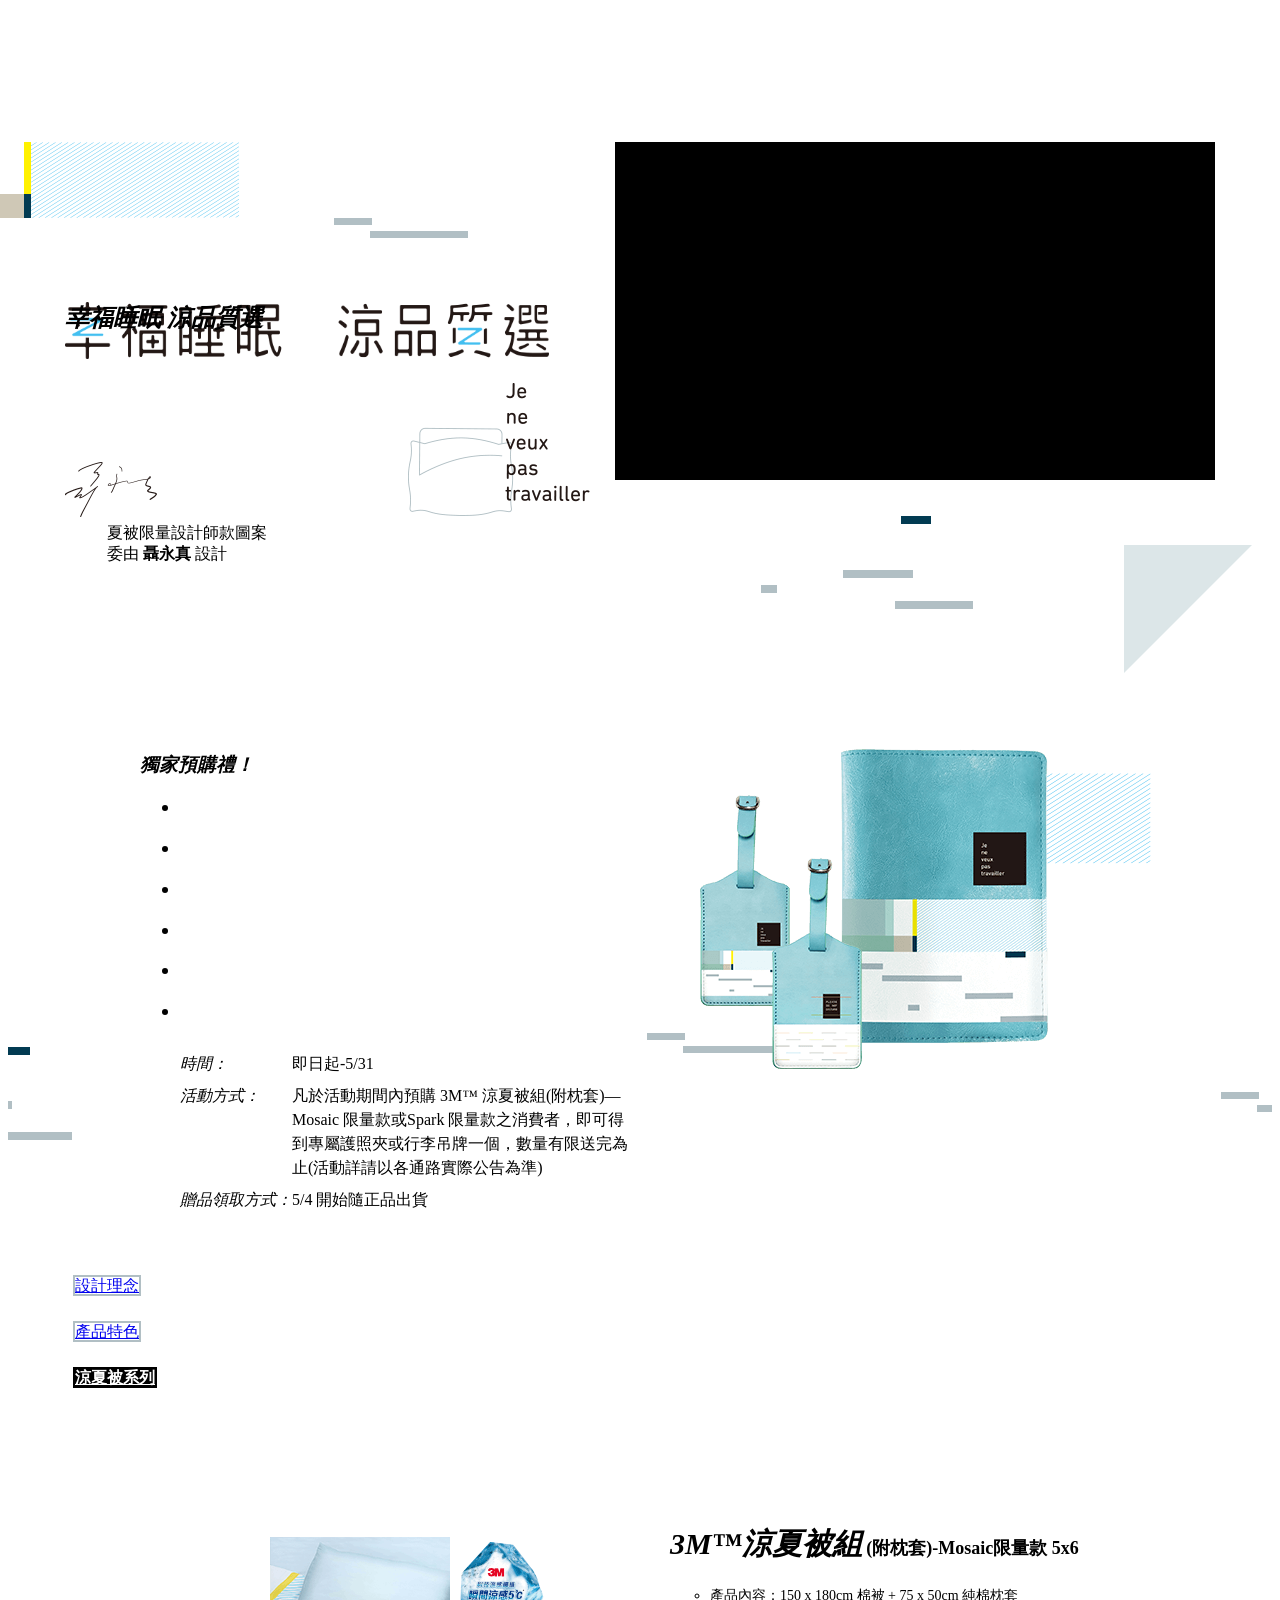
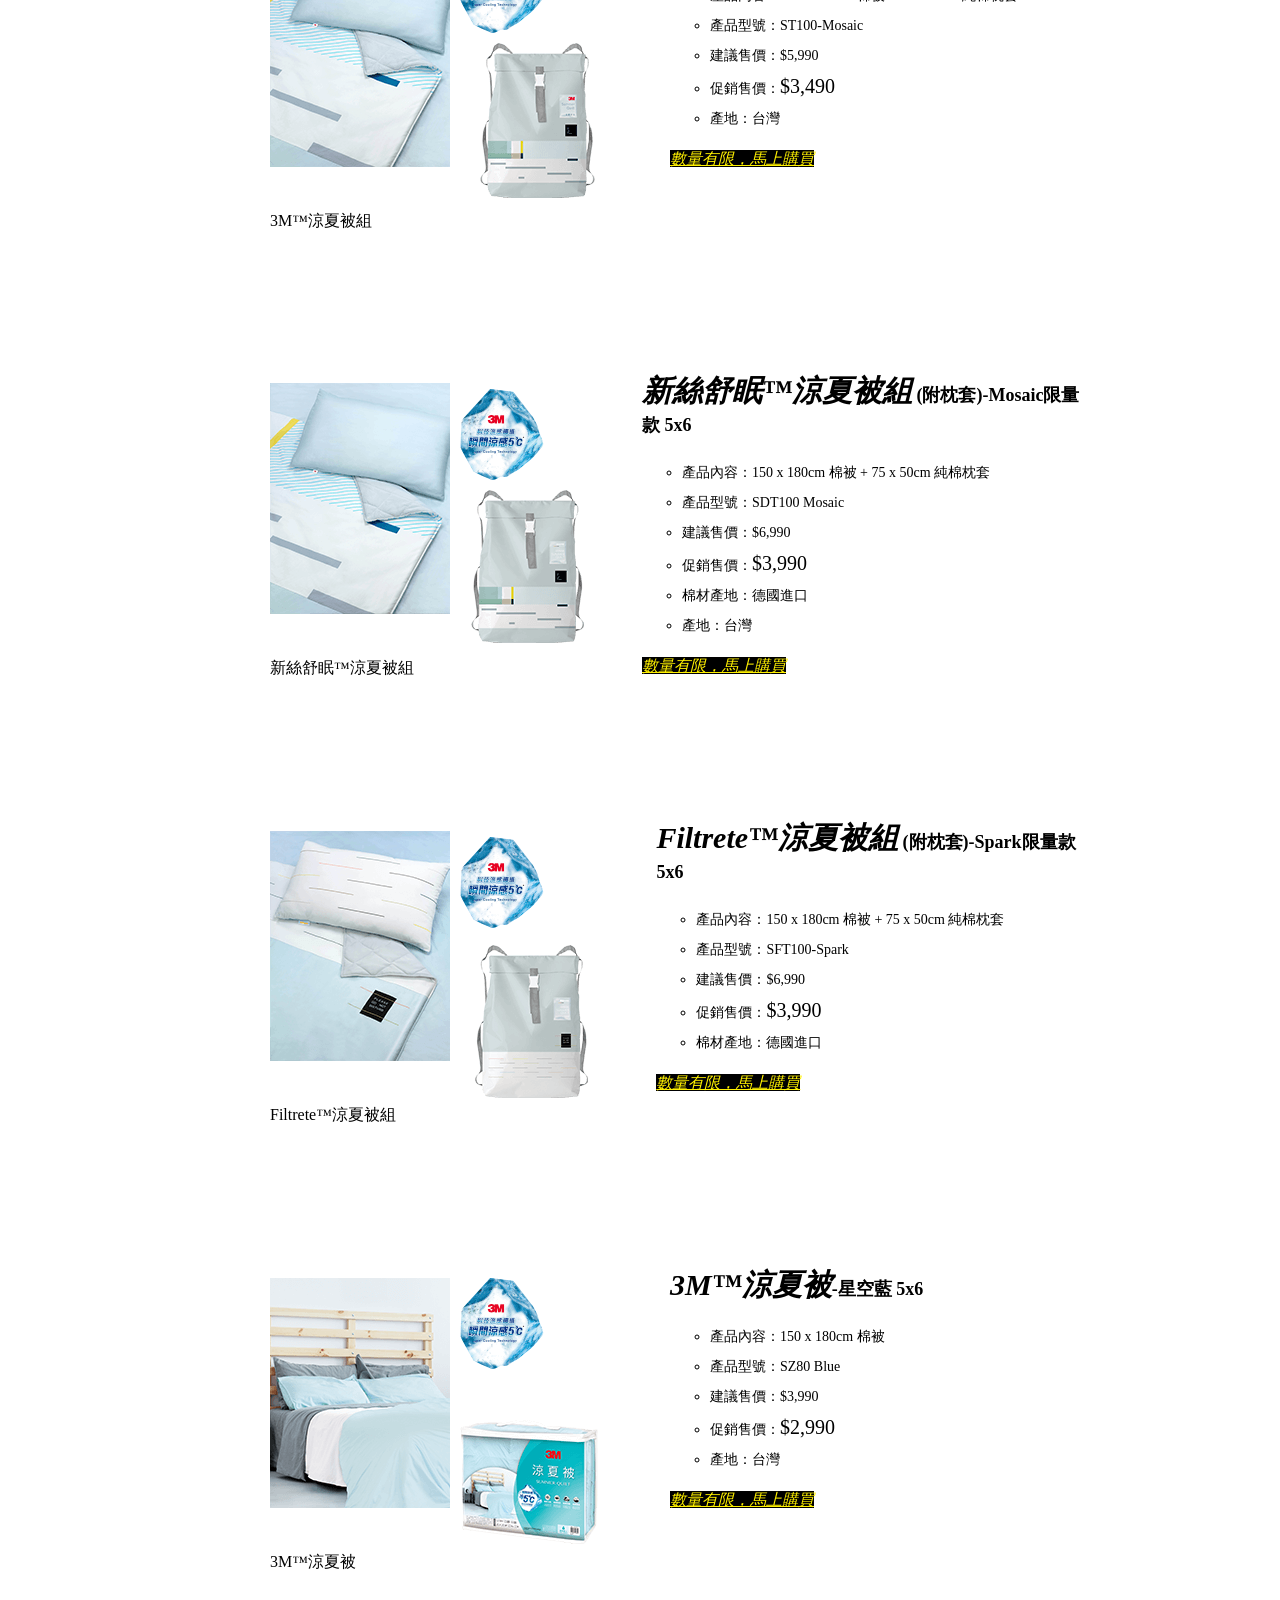
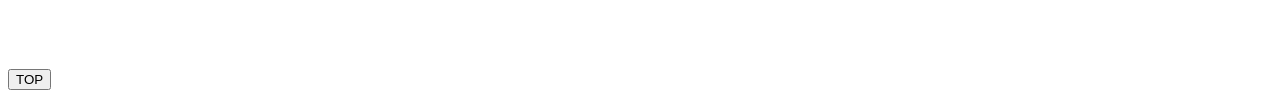
<file: Views/Home/product-series.html>
﻿<!DOCTYPE html>
<html>
<head>
	<!--#include virtual="../../Views/Shared/_Meta.html" -->
	<title>3M</title>
	<!--#include virtual="../../Views/Shared/_GlobalLink.html" -->
	<!-- self link begin -->
	<link rel="stylesheet" type="text/css" href="../../Content/css/product.css?css=20180322" />
	<!-- self link end -->
</head>
<body data-scroll="header">
	<div class="l-body" data-page="product">
		<!-- ==================== l-header begin ==================== -->
		<!--#include virtual="../../Views/Shared/_Header.html" -->
		<!-- ==================== l-header end ==================== -->
		<main class="l-main">
			<div class="l-content">
				<section class="main-content">
					<div class="main-cut" data-elem=".jQ-video" data-media="https://www.youtube.com/watch?v=bsN1Fx-7Gog&autoplay=0&mute=0&vq=hd720">
						<div class="main-info">
							<h1 class="page-title"><em class="b-hide-text">幸福睡眠 涼品質選</em></h1>
							<div class="signature">
								<p class="wording">夏被限量設計師款圖案<br>委由 <b class="b-bold">聶永真</b> 設計</p>
							</div>
						</div>
						<div class="jQ-video" ga_cat="prod" ga_event="click" ga_label="youtube"></div>
					</div>
				</section>
				<section class="gift-content">
					<div class="gift-info">
						<div class="wording-wrap">
							<h3 class="gift-title b-text-center-xs">
								<em class="b-hide-text">獨家預購禮！</em>
								<ul class="flip-card b-inline">
									<li class="list">
										<div class="back">
											<i class="top"></i>
											<i class="bottom"></i>
										</div>
										<div class="flip-front"></div>
										<div class="flip-back"></div>
									</li>
									<li class="list">
										<div class="back">
											<i class="top"></i>
											<i class="bottom"></i>
										</div>
										<div class="flip-front"></div>
										<div class="flip-back"></div>
									</li>
									<li class="list">
										<div class="back">
											<i class="top"></i>
											<i class="bottom"></i>
										</div>
										<div class="flip-front"></div>
										<div class="flip-back"></div>
									</li>
									<li class="list">
										<div class="back">
											<i class="top"></i>
											<i class="bottom"></i>
										</div>
										<div class="flip-front"></div>
										<div class="flip-back"></div>
									</li>
									<li class="list">
										<div class="back">
											<i class="top"></i>
											<i class="bottom"></i>
										</div>
										<div class="flip-front"></div>
										<div class="flip-back"></div>
									</li>
									<li class="list">
										<div class="back">
											<i class="top"></i>
											<i class="bottom"></i>
										</div>
										<div class="flip-front"></div>
										<div class="flip-back"></div>
									</li>
								</ul>
							</h3>
							<ul class="gift-detail">
								<li class="list">
									<em class="info-type b-bold">時間：</em>
									<span class="info-value">即日起-5/31</span>
								</li>
								<li class="list">
									<em class="info-type b-bold">活動方式：</em>
									<span class="info-value">凡於活動期間內預購 3M™ 涼夏被組(附枕套)— Mosaic 限量款或Spark 限量款之消費者，即可得到專屬護照夾或行李吊牌一個，數量有限送完為止(活動詳請以各通路實際公告為準)</span>
								</li>
								<li class="list">
									<em class="info-type b-bold">贈品領取方式：</em>
                                    <span class="info-value">5/4 開始隨正品出貨</span>
								</li>
							</ul>
						</div>
						<figure class="img-wrap gift-photo">
							<img src="../../Content/img/product/gift.png?img=20180322" alt="護照夾 / 行李吊牌">
						</figure>
					</div>
				</section>
				<section class="product-detail">
					<ul class="link-list b-text-center">
						<li class="list b-inline"><a href="product.html#scroll" class="btn-link ga_click_trace" ga_cat="prod" ga_event="click" ga_label="design">設計理念</a></li>
						<li class="list b-inline"><a href="product-features.html#scroll" class="btn-link ga_click_trace" ga_cat="prod" ga_event="click" ga_label="detail">產品特色</a></li>
						<li class="list b-inline"><a href="javascript:;" class="btn-link is-curr ga_click_trace" ga_cat="prod" ga_event="click" ga_label="cold">涼夏被系列</a></li>
					</ul>
					<ul class="series-list">
						<li class="list">
							<div class="item-wording">
								<h3 class="item-name"><em class="upper">3M™涼夏被組</em> (附枕套)-Mosaic限量款 5x6</h3>
								<ul class="item-info">
									<li class="item">產品內容：150 x 180cm 棉被 + 75 x 50cm 純棉枕套</li>
									<li class="item">產品型號：ST100-Mosaic</li>
									<li class="item">建議售價：$5,990</li>
									<li class="item">促銷售價：<span class="upper">$3,490</span></li>
									<li class="item">產地：台灣</li>
								</ul>
								<a href="javascript:;" target="_blank" class="btn-link b-text-center b-block-xs ga_click_trace" ga_cat="cold" ga_event="click" ga_label="3M"><em class="text">數量有限，馬上購買</em></a>
							</div>
							<figure class="img-wrap b-text-center-xs">
								<img src="../../Content/img/product/merchandise/01.png?img=20180322" alt="3M™涼夏被組">
								<figcaption class="b-hide-text">3M™涼夏被組</figcaption>
							</figure>
						</li>
						<li class="list">
							<div class="item-wording">
								<h3 class="item-name"><em class="upper">新絲舒眠™涼夏被組</em> (附枕套)-Mosaic限量款 5x6</h3>
								<ul class="item-info">
									<li class="item">產品內容：150 x 180cm 棉被 + 75 x 50cm 純棉枕套</li>
									<li class="item">產品型號：SDT100 Mosaic</li>
									<li class="item">建議售價：$6,990</li>
									<li class="item">促銷售價：<span class="upper">$3,990</span></li>
									<li class="item">棉材產地：德國進口</li>
									<li class="item">產地：台灣</li>
								</ul>
								<a href="javascript:;" target="_blank" class="btn-link b-text-center b-block-xs ga_click_trace" ga_cat="cold" ga_event="click" ga_label="New_Silk"><em class="text">數量有限，馬上購買</em></a>
							</div>
							<figure class="img-wrap b-text-center-xs">
								<img src="../../Content/img/product/merchandise/02.png?img=20180322" alt="新絲舒眠™涼夏被組">
								<figcaption class="b-hide-text">新絲舒眠™涼夏被組</figcaption>
							</figure>
						</li>
						<li class="list">
							<div class="item-wording">
								<h3 class="item-name"><em class="upper">Filtrete™涼夏被組</em> (附枕套)-Spark限量款  5x6</h3>
								<ul class="item-info">
									<li class="item">產品內容：150 x 180cm 棉被 + 75 x 50cm 純棉枕套</li>
									<li class="item">產品型號：SFT100-Spark</li>
									<li class="item">建議售價：$6,990</li>
									<li class="item">促銷售價：<span class="upper">$3,990</span></li>
									<li class="item">棉材產地：德國進口</li>
								</ul>
								<a href="javascript:;" target="_blank" class="btn-link b-text-center b-block-xs ga_click_trace" ga_cat="cold" ga_event="click" ga_label="Filtrete"><em class="text">數量有限，馬上購買</em></a>
							</div>
							<figure class="img-wrap b-text-center-xs">
								<img src="../../Content/img/product/merchandise/03.png?img=20180322" alt="Filtrete™涼夏被組">
								<figcaption class="b-hide-text">Filtrete™涼夏被組</figcaption>
							</figure>
						</li>
						<li class="list">
							<div class="item-wording">
								<h3 class="item-name"><em class="upper">3M™涼夏被</em>-星空藍  5x6</h3>
								<ul class="item-info">
									<li class="item">產品內容：150 x 180cm 棉被</li>
									<li class="item">產品型號：SZ80 Blue</li>
									<li class="item">建議售價：$3,990</li>
									<li class="item">促銷售價：<span class="upper">$2,990</span></li>
									<li class="item">產地：台灣</li>
								</ul>
								<a href="javascript:;" target="_blank" class="btn-link b-text-center b-block-xs ga_click_trace" ga_cat="cold" ga_event="click" ga_label="blue"><em class="text">數量有限，馬上購買</em></a>
							</div>
							<figure class="img-wrap b-text-center-xs">
								<img src="../../Content/img/product/merchandise/04.png?img=20180322" alt="3M™涼夏被">
								<figcaption class="b-hide-text">3M™涼夏被</figcaption>
							</figure>
						</li>
					</ul>
				</section>
			</div>
			<button class="btn-top jQ-top">TOP</button>
		</main>
		<!-- ==================== l-footer begin ==================== -->
		<!--#include virtual="../../Views/Shared/_Footer.html" -->
		<!-- ==================== l-footer end ==================== -->
	</div>
	<!-- ==================== not support begin ==================== -->
	<!--#include virtual="../../Views/Shared/_Not-Support.html" -->
	<!-- ==================== not support end ==================== -->
	<!--#include virtual="../../Views/Shared/_GlobalScriptsGA.html" -->
	<!--[if gt IE 9]><!-->
	<!-- common script ft begin -->
	<!--#include virtual="../../Views/Shared/_GlobalScriptsLibs.html" -->
	<!--#include virtual="../../Views/Shared/_GlobalScriptsFt.html" -->
	<!-- common script ft end -->
	<!-- self script begin -->
	<script defer type="text/javascript" src="../../Scripts/js/product.min.js?js=20180322"></script>
	<!-- self script end -->
	<!--<![endif]-->
</body>
</html>
</file>
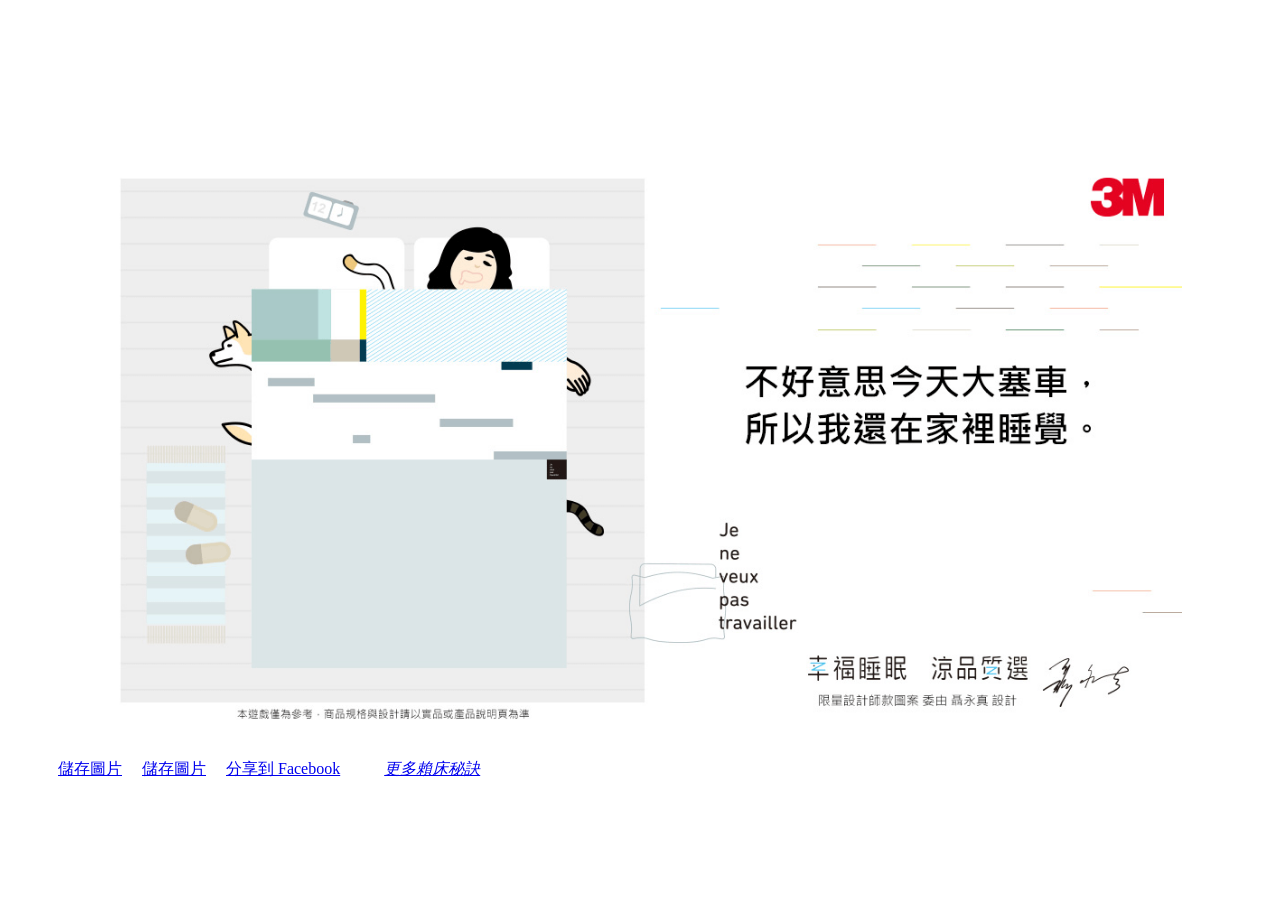
<file: Views/Home/result.html>
﻿<!DOCTYPE html>
<html>
<head>
	<!--#include virtual="../../Views/Shared/_Meta.html" -->
	<title>3M</title>
	<!--#include virtual="../../Views/Shared/_GlobalLink.html" -->
	<!-- self link begin -->
	<link rel="stylesheet" type="text/css" href="../../Content/css/result.css?css=20180322" />
	<!-- self link end -->
</head>
<body>
	<div class="l-body" data-page="result">
		<!-- ==================== l-header begin ==================== -->
		<!--#include virtual="../../Views/Shared/_Header.html" -->
		<!-- ==================== l-header end ==================== -->
		<main class="l-main">
			<div class="l-content">
				<div class="main-content b-text-center">
					<div class="working-output">
						<figure class="img-wrap">
							<img class="result-img" src="../../Content/img/result/demo.png?img=20180322" alt="">
							<figcaption class="b-hide-text"></figcaption>
						</figure>
					</div>
					<div class="btn-wrap b-middle">
						<a download href="../../Content/img/result/demo.png?img=20180322" class="btn-circle icon-save b-bg-white b-inline b-hide-tm ga_click_trace ga_click_preventDefault" ga_cat="Game" ga_event="click" ga_label="download"><span class="b-hide-text">儲存圖片</span></a>
						<a download target="_blank" href="../../Content/img/result/demo.png?img=20180322" class="btn-circle icon-save b-bg-white b-inline b-hide-md ga_click_trace" ga_cat="Game" ga_event="click" ga_label="download"><span class="b-hide-text">儲存圖片</span></a>
						<a href="http://www.facebook.com/sharer/sharer.php?u=http://f2e.sugarfun.com.tw/3M/Website/views/home/index.html?openExternalBrowser=1" class="btn-circle icon-fb b-bg-white jQ-share" ga_cat="Game" ga_event="click" ga_label="FB"><span class="b-hide-text">分享到 Facebook</span></a>
						<a href="javascript:;" class="btn-link b-inline b-middle b-text-white b-bg-black ga_click_trace" ga_cat="Game" ga_event="click" ga_label="prod"><em class="text">更多賴床秘訣</em></a>
					</div>
				</div>
			</div>
		</main>
		<!-- ==================== l-footer begin ==================== -->
		<!--#include virtual="../../Views/Shared/_Footer.html" -->
		<!-- ==================== l-footer end ==================== -->
	</div>
	<!-- ==================== not support begin ==================== -->
	<!--#include virtual="../../Views/Shared/_Not-Support.html" -->
	<!-- ==================== not support end ==================== -->
	<!--#include virtual="../../Views/Shared/_GlobalScriptsGA.html" -->
	<!--[if gt IE 9]><!-->
	<!-- common script ft begin -->
	<!--#include virtual="../../Views/Shared/_GlobalScriptsLibs.html" -->
	<!--#include virtual="../../Views/Shared/_GlobalScriptsFt.html" -->
	<!-- common script ft end -->
	<!-- self script begin -->
	<!-- self script end -->
	<!--<![endif]-->
	<!-- <script defer src="../../Scripts/js/result.js"></script> -->
</body>
</html>
</file>
<file: Content/css/index.css>
.l-content{display:-webkit-flex;display:flex;-webkit-align-items:center;align-items:center;-webkit-flex-direction:row-reverse;flex-direction:row-reverse;overflow:hidden}.l-content:after{content:'';display:block;position:absolute;border-top:solid #dce6e8;border-right:solid #FFF;border-bottom:solid #FFF;border-left:solid #dce6e8}.main-content{display:-webkit-flex;display:flex;-webkit-flex-direction:column;flex-direction:column;box-sizing:border-box;opacity:0;-moz-animation:fade-in 1.2s 1.5s forwards linear;-webkit-animation:fade-in 1.2s 1.5s forwards linear;animation:fade-in 1.2s 1.5s forwards linear}.flip-card .list:nth-child(1) .flip-front,.flip-card .list:nth-child(1) .flip-back{-moz-animation-delay:3.1s;-webkit-animation-delay:3.1s;animation-delay:3.1s}.flip-card .list:nth-child(2) .flip-front,.flip-card .list:nth-child(2) .flip-back{-moz-animation-delay:3.2s;-webkit-animation-delay:3.2s;animation-delay:3.2s}.flip-card .list:nth-child(3) .flip-front,.flip-card .list:nth-child(3) .flip-back{-moz-animation-delay:3.3s;-webkit-animation-delay:3.3s;animation-delay:3.3s}.flip-card .list:nth-child(4) .flip-front,.flip-card .list:nth-child(4) .flip-back{-moz-animation-delay:3.4s;-webkit-animation-delay:3.4s;animation-delay:3.4s}.flip-card .list:nth-child(5) .flip-front,.flip-card .list:nth-child(5) .flip-back{-moz-animation-delay:3.5s;-webkit-animation-delay:3.5s;animation-delay:3.5s}.flip-card .list:nth-child(6) .flip-front,.flip-card .list:nth-child(6) .flip-back{-moz-animation-delay:3.6s;-webkit-animation-delay:3.6s;animation-delay:3.6s}.flip-card .list:nth-child(7) .flip-front,.flip-card .list:nth-child(7) .flip-back{-moz-animation-delay:3.7s;-webkit-animation-delay:3.7s;animation-delay:3.7s}.flip-card .list:nth-child(8) .flip-front,.flip-card .list:nth-child(8) .flip-back{-moz-animation-delay:3.8s;-webkit-animation-delay:3.8s;animation-delay:3.8s}.flip-card .back .top,.flip-card .back .bottom{background:#dce6e8}.flip-card .flip-front,.flip-card .flip-back{background:#dce6e8}.flip-card .back .top:before,.flip-card .flip-front:before{background:url('../img/index/index.png?1522323767') no-repeat}.main-visual{position:relative;opacity:0;pointer-events:none;-moz-animation:fade-in 1.2s 1.5s forwards linear;-webkit-animation:fade-in 1.2s 1.5s forwards linear;animation:fade-in 1.2s 1.5s forwards linear}.main-visual .signature{background:url('../img/index/index.png?1522323767') no-repeat;position:absolute}.main-visual .signature .wording{position:absolute;white-space:nowrap}.main-visual .site-slogan{background:url('../img/index/index.png?1522323767') no-repeat;position:absolute;z-index:1}.main-visual .bed-wrap:before{content:'';background:rgba(206,222,225,0.7);display:block;width:200%;position:absolute;right:100%;opacity:0;z-index:0;-moz-transform:rotate(-34deg) scale(1, 0.9);-ms-transform:rotate(-34deg) scale(1, 0.9);-webkit-transform:rotate(-34deg) scale(1, 0.9);transform:rotate(-34deg) scale(1, 0.9);-moz-transform-origin:top right;-ms-transform-origin:top right;-webkit-transform-origin:top right;transform-origin:top right;-moz-animation:fade-in 0.5s 2s forwards linear;-webkit-animation:fade-in 0.5s 2s forwards linear;animation:fade-in 0.5s 2s forwards linear}.main-visual .bed-wrap .bed{background:url('../img/index/index.png?1522323767') 0 0 no-repeat;display:block;width:100%;height:100%;position:relative;z-index:1}.main-visual .bed-wrap .pattern .list{display:block;position:absolute;z-index:1}.main-visual .bed-wrap .pattern .list i{background:url('../img/index/index.png?1522323767') no-repeat;display:block;position:absolute;backface-visibility:hidden}.approach-ani{width:100%;height:100%;position:absolute;top:0;left:0;overflow:hidden;z-index:1;pointer-events:none;font-size:0;line-height:0}.flip-cub{position:absolute;top:0;left:0;perspective:4000px}.flip-cub li{background:#FFF;display:inline-block;backface-visibility:hidden}.sub-title{line-height:1.5em}@-moz-keyframes fly-pattern1-dt{0%{-moz-transform:translate(800px, -800px);transform:translate(800px, -800px)}8%{-moz-transform:translate(0);transform:translate(0)}42%{-moz-transform:translate(0);transform:translate(0)}50%{-moz-transform:translate(800px, -800px);transform:translate(800px, -800px)}}@-webkit-keyframes fly-pattern1-dt{0%{-webkit-transform:translate(800px, -800px);transform:translate(800px, -800px)}8%{-webkit-transform:translate(0);transform:translate(0)}42%{-webkit-transform:translate(0);transform:translate(0)}50%{-webkit-transform:translate(800px, -800px);transform:translate(800px, -800px)}}@keyframes fly-pattern1-dt{0%{-moz-transform:translate(800px, -800px);-ms-transform:translate(800px, -800px);-webkit-transform:translate(800px, -800px);transform:translate(800px, -800px)}8%{-moz-transform:translate(0);-ms-transform:translate(0);-webkit-transform:translate(0);transform:translate(0)}42%{-moz-transform:translate(0);-ms-transform:translate(0);-webkit-transform:translate(0);transform:translate(0)}50%{-moz-transform:translate(800px, -800px);-ms-transform:translate(800px, -800px);-webkit-transform:translate(800px, -800px);transform:translate(800px, -800px)}}@-moz-keyframes fly-pattern2-dt{0%{-moz-transform:translate(-800px, -800px);transform:translate(-800px, -800px)}8%{-moz-transform:translate(0);transform:translate(0)}42%{-moz-transform:translate(0);transform:translate(0)}50%{-moz-transform:translate(-800px, -800px);transform:translate(-800px, -800px)}}@-webkit-keyframes fly-pattern2-dt{0%{-webkit-transform:translate(-800px, -800px);transform:translate(-800px, -800px)}8%{-webkit-transform:translate(0);transform:translate(0)}42%{-webkit-transform:translate(0);transform:translate(0)}50%{-webkit-transform:translate(-800px, -800px);transform:translate(-800px, -800px)}}@keyframes fly-pattern2-dt{0%{-moz-transform:translate(-800px, -800px);-ms-transform:translate(-800px, -800px);-webkit-transform:translate(-800px, -800px);transform:translate(-800px, -800px)}8%{-moz-transform:translate(0);-ms-transform:translate(0);-webkit-transform:translate(0);transform:translate(0)}42%{-moz-transform:translate(0);-ms-transform:translate(0);-webkit-transform:translate(0);transform:translate(0)}50%{-moz-transform:translate(-800px, -800px);-ms-transform:translate(-800px, -800px);-webkit-transform:translate(-800px, -800px);transform:translate(-800px, -800px)}}@-moz-keyframes fly-pattern3-dt{0%{-moz-transform:translate(800px, 800px);transform:translate(800px, 800px)}8%{-moz-transform:translate(0);transform:translate(0)}42%{-moz-transform:translate(0);transform:translate(0)}50%{-moz-transform:translate(800px, 800px);transform:translate(800px, 800px)}}@-webkit-keyframes fly-pattern3-dt{0%{-webkit-transform:translate(800px, 800px);transform:translate(800px, 800px)}8%{-webkit-transform:translate(0);transform:translate(0)}42%{-webkit-transform:translate(0);transform:translate(0)}50%{-webkit-transform:translate(800px, 800px);transform:translate(800px, 800px)}}@keyframes fly-pattern3-dt{0%{-moz-transform:translate(800px, 800px);-ms-transform:translate(800px, 800px);-webkit-transform:translate(800px, 800px);transform:translate(800px, 800px)}8%{-moz-transform:translate(0);-ms-transform:translate(0);-webkit-transform:translate(0);transform:translate(0)}42%{-moz-transform:translate(0);-ms-transform:translate(0);-webkit-transform:translate(0);transform:translate(0)}50%{-moz-transform:translate(800px, 800px);-ms-transform:translate(800px, 800px);-webkit-transform:translate(800px, 800px);transform:translate(800px, 800px)}}@-moz-keyframes fly-pattern4-dt{0%{-moz-transform:translate(-800px, 800px);transform:translate(-800px, 800px)}8%{-moz-transform:translate(0);transform:translate(0)}42%{-moz-transform:translate(0);transform:translate(0)}50%{-moz-transform:translate(-800px, 800px);transform:translate(-800px, 800px)}}@-webkit-keyframes fly-pattern4-dt{0%{-webkit-transform:translate(-800px, 800px);transform:translate(-800px, 800px)}8%{-webkit-transform:translate(0);transform:translate(0)}42%{-webkit-transform:translate(0);transform:translate(0)}50%{-webkit-transform:translate(-800px, 800px);transform:translate(-800px, 800px)}}@keyframes fly-pattern4-dt{0%{-moz-transform:translate(-800px, 800px);-ms-transform:translate(-800px, 800px);-webkit-transform:translate(-800px, 800px);transform:translate(-800px, 800px)}8%{-moz-transform:translate(0);-ms-transform:translate(0);-webkit-transform:translate(0);transform:translate(0)}42%{-moz-transform:translate(0);-ms-transform:translate(0);-webkit-transform:translate(0);transform:translate(0)}50%{-moz-transform:translate(-800px, 800px);-ms-transform:translate(-800px, 800px);-webkit-transform:translate(-800px, 800px);transform:translate(-800px, 800px)}}@-moz-keyframes fly-pattern11-xs{0%, 50%{top:400px;left:-400px}8%, 42%{top:0;left:0}}@-webkit-keyframes fly-pattern11-xs{0%, 50%{top:400px;left:-400px}8%, 42%{top:0;left:0}}@keyframes fly-pattern11-xs{0%, 50%{top:400px;left:-400px}8%, 42%{top:0;left:0}}@-moz-keyframes fly-pattern12-xs{0%, 50%{top:400px;left:-336px}8%, 42%{top:0;left:64px}}@-webkit-keyframes fly-pattern12-xs{0%, 50%{top:400px;left:-336px}8%, 42%{top:0;left:64px}}@keyframes fly-pattern12-xs{0%, 50%{top:400px;left:-336px}8%, 42%{top:0;left:64px}}@-moz-keyframes fly-pattern13-xs{0%, 50%{top:-400px;left:-332px}8%, 42%{top:0;left:68px}}@-webkit-keyframes fly-pattern13-xs{0%, 50%{top:-400px;left:-332px}8%, 42%{top:0;left:68px}}@keyframes fly-pattern13-xs{0%, 50%{top:-400px;left:-332px}8%, 42%{top:0;left:68px}}@-moz-keyframes fly-pattern14-xs{0%, 50%{top:-370px;left:-400px}8%, 42%{top:30px;left:0}}@-webkit-keyframes fly-pattern14-xs{0%, 50%{top:-370px;left:-400px}8%, 42%{top:30px;left:0}}@keyframes fly-pattern14-xs{0%, 50%{top:-370px;left:-400px}8%, 42%{top:30px;left:0}}@-moz-keyframes fly-pattern15-xs{0%, 50%{top:455px;left:414px}8%, 42%{top:55px;left:14px}}@-webkit-keyframes fly-pattern15-xs{0%, 50%{top:455px;left:414px}8%, 42%{top:55px;left:14px}}@keyframes fly-pattern15-xs{0%, 50%{top:455px;left:414px}8%, 42%{top:55px;left:14px}}@-moz-keyframes fly-pattern16-xs{0%, 50%{top:488px;left:464px}8%, 42%{top:88px;left:64px}}@-webkit-keyframes fly-pattern16-xs{0%, 50%{top:488px;left:464px}8%, 42%{top:88px;left:64px}}@keyframes fly-pattern16-xs{0%, 50%{top:488px;left:464px}8%, 42%{top:88px;left:64px}}@-moz-keyframes fly-pattern17-xs{0%, 50%{top:-322px;left:514px}8%, 42%{top:78px;left:114px}}@-webkit-keyframes fly-pattern17-xs{0%, 50%{top:-322px;left:514px}8%, 42%{top:78px;left:114px}}@keyframes fly-pattern17-xs{0%, 50%{top:-322px;left:514px}8%, 42%{top:78px;left:114px}}@-moz-keyframes fly-pattern18-xs{0%, 50%{top:-226px;left:502px}8%, 42%{top:102px;left:174px}}@-webkit-keyframes fly-pattern18-xs{0%, 50%{top:-226px;left:502px}8%, 42%{top:102px;left:174px}}@keyframes fly-pattern18-xs{0%, 50%{top:-226px;left:502px}8%, 42%{top:102px;left:174px}}@-moz-keyframes fly-pattern21-xs{0%, 50%{top:400px;left:-400px}8%, 42%{top:0;left:0}}@-webkit-keyframes fly-pattern21-xs{0%, 50%{top:400px;left:-400px}8%, 42%{top:0;left:0}}@keyframes fly-pattern21-xs{0%, 50%{top:400px;left:-400px}8%, 42%{top:0;left:0}}@-moz-keyframes fly-pattern22-xs{0%, 50%{top:400px;left:-348px}8%, 42%{top:0;left:52px}}@-webkit-keyframes fly-pattern22-xs{0%, 50%{top:400px;left:-348px}8%, 42%{top:0;left:52px}}@keyframes fly-pattern22-xs{0%, 50%{top:400px;left:-348px}8%, 42%{top:0;left:52px}}@-moz-keyframes fly-pattern23-xs{0%, 50%{top:400px;left:501px}8%, 42%{top:0;left:101px}}@-webkit-keyframes fly-pattern23-xs{0%, 50%{top:400px;left:501px}8%, 42%{top:0;left:101px}}@keyframes fly-pattern23-xs{0%, 50%{top:400px;left:501px}8%, 42%{top:0;left:101px}}@-moz-keyframes fly-pattern24-xs{0%, 50%{top:400px;left:552px}8%, 42%{top:0;left:152px}}@-webkit-keyframes fly-pattern24-xs{0%, 50%{top:400px;left:552px}8%, 42%{top:0;left:152px}}@keyframes fly-pattern24-xs{0%, 50%{top:400px;left:552px}8%, 42%{top:0;left:152px}}@-moz-keyframes fly-pattern25-xs{0%, 50%{top:-388px;left:-375px}8%, 42%{top:12px;left:25px}}@-webkit-keyframes fly-pattern25-xs{0%, 50%{top:-388px;left:-375px}8%, 42%{top:12px;left:25px}}@keyframes fly-pattern25-xs{0%, 50%{top:-388px;left:-375px}8%, 42%{top:12px;left:25px}}@-moz-keyframes fly-pattern26-xs{0%, 50%{top:-388px;left:-325px}8%, 42%{top:12px;left:75px}}@-webkit-keyframes fly-pattern26-xs{0%, 50%{top:-388px;left:-325px}8%, 42%{top:12px;left:75px}}@keyframes fly-pattern26-xs{0%, 50%{top:-388px;left:-325px}8%, 42%{top:12px;left:75px}}@-moz-keyframes fly-pattern27-xs{0%, 50%{top:-388px;left:526px}8%, 42%{top:12px;left:126px}}@-webkit-keyframes fly-pattern27-xs{0%, 50%{top:-388px;left:526px}8%, 42%{top:12px;left:126px}}@keyframes fly-pattern27-xs{0%, 50%{top:-388px;left:526px}8%, 42%{top:12px;left:126px}}@-moz-keyframes fly-pattern28-xs{0%, 50%{top:-326px;left:552px}8%, 42%{top:74px;left:152px}}@-webkit-keyframes fly-pattern28-xs{0%, 50%{top:-326px;left:552px}8%, 42%{top:74px;left:152px}}@keyframes fly-pattern28-xs{0%, 50%{top:-326px;left:552px}8%, 42%{top:74px;left:152px}}@-moz-keyframes flip-cub-md{0%{-moz-transform:rotateY(0deg) scale(1);transform:rotateY(0deg) scale(1)}1%{-moz-transform:rotateY(1.8deg) scale(0.9);transform:rotateY(1.8deg) scale(0.9)}50%{opacity:1}100%{opacity:0;-moz-transform:rotateY(180deg) scale(0.75);transform:rotateY(180deg) scale(0.75)}}@-webkit-keyframes flip-cub-md{0%{-webkit-transform:rotateY(0deg) scale(1);transform:rotateY(0deg) scale(1)}1%{-webkit-transform:rotateY(1.8deg) scale(0.9);transform:rotateY(1.8deg) scale(0.9)}50%{opacity:1}100%{opacity:0;-webkit-transform:rotateY(180deg) scale(0.75);transform:rotateY(180deg) scale(0.75)}}@keyframes flip-cub-md{0%{-moz-transform:rotateY(0deg) scale(1);-ms-transform:rotateY(0deg) scale(1);-webkit-transform:rotateY(0deg) scale(1);transform:rotateY(0deg) scale(1)}1%{-moz-transform:rotateY(1.8deg) scale(0.9);-ms-transform:rotateY(1.8deg) scale(0.9);-webkit-transform:rotateY(1.8deg) scale(0.9);transform:rotateY(1.8deg) scale(0.9)}50%{opacity:1}100%{opacity:0;-moz-transform:rotateY(180deg) scale(0.75);-ms-transform:rotateY(180deg) scale(0.75);-webkit-transform:rotateY(180deg) scale(0.75);transform:rotateY(180deg) scale(0.75)}}@-moz-keyframes flip-cub-tm{0%{-moz-transform:rotateX(0deg) scale(1);transform:rotateX(0deg) scale(1)}1%{-moz-transform:rotateX(1.8deg) scale(0.9);transform:rotateX(1.8deg) scale(0.9)}50%{opacity:1}100%{opacity:0;-moz-transform:rotateX(180deg) scale(0.75);transform:rotateX(180deg) scale(0.75)}}@-webkit-keyframes flip-cub-tm{0%{-webkit-transform:rotateX(0deg) scale(1);transform:rotateX(0deg) scale(1)}1%{-webkit-transform:rotateX(1.8deg) scale(0.9);transform:rotateX(1.8deg) scale(0.9)}50%{opacity:1}100%{opacity:0;-webkit-transform:rotateX(180deg) scale(0.75);transform:rotateX(180deg) scale(0.75)}}@keyframes flip-cub-tm{0%{-moz-transform:rotateX(0deg) scale(1);-ms-transform:rotateX(0deg) scale(1);-webkit-transform:rotateX(0deg) scale(1);transform:rotateX(0deg) scale(1)}1%{-moz-transform:rotateX(1.8deg) scale(0.9);-ms-transform:rotateX(1.8deg) scale(0.9);-webkit-transform:rotateX(1.8deg) scale(0.9);transform:rotateX(1.8deg) scale(0.9)}50%{opacity:1}100%{opacity:0;-moz-transform:rotateX(180deg) scale(0.75);-ms-transform:rotateX(180deg) scale(0.75);-webkit-transform:rotateX(180deg) scale(0.75);transform:rotateX(180deg) scale(0.75)}}@-moz-keyframes fade-in{0%{opacity:0}100%{opacity:1}}@-webkit-keyframes fade-in{0%{opacity:0}100%{opacity:1}}@keyframes fade-in{0%{opacity:0}100%{opacity:1}}@media screen and (min-width: 1001px){.l-body.is-full .l-main{-webkit-align-items:center;align-items:center;-webkit-justify-content:center;justify-content:center;min-height:640px}.l-content{width:100%;height:100%}.main-content{padding-left:30px;width:47vw}.flip-card{-moz-transform:scale(0.75);-ms-transform:scale(0.75);-webkit-transform:scale(0.75);transform:scale(0.75);-moz-transform-origin:left center;-ms-transform-origin:left center;-webkit-transform-origin:left center;transform-origin:left center}.main-visual{width:53vw;height:100%}.main-visual .bed-wrap{margin-bottom:-270px;position:absolute;bottom:50%;right:2vw}.main-visual .signature{bottom:78px;right:-67px}.flip-cub{width:2000px;height:1000px}.flip-cub li{width:50px;height:50px;-moz-animation:flip-cub-md 0.5s forwards linear;-webkit-animation:flip-cub-md 0.5s forwards linear;animation:flip-cub-md 0.5s forwards linear}.flip-cub li:nth-child(39n+2){-moz-animation-delay:.05s;-webkit-animation-delay:.05s;animation-delay:.05s}.flip-cub li:nth-child(39n+3){-moz-animation-delay:.1s;-webkit-animation-delay:.1s;animation-delay:.1s}.flip-cub li:nth-child(39n+4){-moz-animation-delay:.15s;-webkit-animation-delay:.15s;animation-delay:.15s}.flip-cub li:nth-child(39n+5){-moz-animation-delay:.2s;-webkit-animation-delay:.2s;animation-delay:.2s}.flip-cub li:nth-child(39n+6){-moz-animation-delay:.25s;-webkit-animation-delay:.25s;animation-delay:.25s}.flip-cub li:nth-child(39n+7){-moz-animation-delay:.3s;-webkit-animation-delay:.3s;animation-delay:.3s}.flip-cub li:nth-child(39n+8){-moz-animation-delay:.35s;-webkit-animation-delay:.35s;animation-delay:.35s}.flip-cub li:nth-child(39n+9){-moz-animation-delay:.4s;-webkit-animation-delay:.4s;animation-delay:.4s}.flip-cub li:nth-child(39n+10){-moz-animation-delay:.45s;-webkit-animation-delay:.45s;animation-delay:.45s}.flip-cub li:nth-child(39n+11){-moz-animation-delay:.5s;-webkit-animation-delay:.5s;animation-delay:.5s}.flip-cub li:nth-child(39n+12){-moz-animation-delay:.55s;-webkit-animation-delay:.55s;animation-delay:.55s}.flip-cub li:nth-child(39n+13){-moz-animation-delay:.6s;-webkit-animation-delay:.6s;animation-delay:.6s}.flip-cub li:nth-child(39n+14){-moz-animation-delay:.65s;-webkit-animation-delay:.65s;animation-delay:.65s}.flip-cub li:nth-child(39n+15){-moz-animation-delay:.7s;-webkit-animation-delay:.7s;animation-delay:.7s}.flip-cub li:nth-child(39n+16){-moz-animation-delay:.75s;-webkit-animation-delay:.75s;animation-delay:.75s}.flip-cub li:nth-child(39n+17){-moz-animation-delay:.8s;-webkit-animation-delay:.8s;animation-delay:.8s}.flip-cub li:nth-child(39n+18){-moz-animation-delay:.85s;-webkit-animation-delay:.85s;animation-delay:.85s}.flip-cub li:nth-child(39n+19){-moz-animation-delay:.9s;-webkit-animation-delay:.9s;animation-delay:.9s}.flip-cub li:nth-child(39n+20){-moz-animation-delay:.95s;-webkit-animation-delay:.95s;animation-delay:.95s}.flip-cub li:nth-child(39n+21){-moz-animation-delay:1s;-webkit-animation-delay:1s;animation-delay:1s}.flip-cub li:nth-child(39n+22){-moz-animation-delay:1.05s;-webkit-animation-delay:1.05s;animation-delay:1.05s}.flip-cub li:nth-child(39n+23){-moz-animation-delay:1.1s;-webkit-animation-delay:1.1s;animation-delay:1.1s}.flip-cub li:nth-child(39n+24){-moz-animation-delay:1.15s;-webkit-animation-delay:1.15s;animation-delay:1.15s}.flip-cub li:nth-child(39n+25){-moz-animation-delay:1.2s;-webkit-animation-delay:1.2s;animation-delay:1.2s}.flip-cub li:nth-child(39n+26){-moz-animation-delay:1.25s;-webkit-animation-delay:1.25s;animation-delay:1.25s}.flip-cub li:nth-child(39n+27){-moz-animation-delay:1.3s;-webkit-animation-delay:1.3s;animation-delay:1.3s}.flip-cub li:nth-child(39n+28){-moz-animation-delay:1.35s;-webkit-animation-delay:1.35s;animation-delay:1.35s}.flip-cub li:nth-child(39n+29){-moz-animation-delay:1.4s;-webkit-animation-delay:1.4s;animation-delay:1.4s}.flip-cub li:nth-child(39n+30){-moz-animation-delay:1.45s;-webkit-animation-delay:1.45s;animation-delay:1.45s}.flip-cub li:nth-child(39n+31){-moz-animation-delay:1.5s;-webkit-animation-delay:1.5s;animation-delay:1.5s}.flip-cub li:nth-child(39n+32){-moz-animation-delay:1.55s;-webkit-animation-delay:1.55s;animation-delay:1.55s}.flip-cub li:nth-child(39n+33){-moz-animation-delay:1.6s;-webkit-animation-delay:1.6s;animation-delay:1.6s}.flip-cub li:nth-child(39n+34){-moz-animation-delay:1.65s;-webkit-animation-delay:1.65s;animation-delay:1.65s}.flip-cub li:nth-child(39n+35){-moz-animation-delay:1.7s;-webkit-animation-delay:1.7s;animation-delay:1.7s}.flip-cub li:nth-child(39n+36){-moz-animation-delay:1.75s;-webkit-animation-delay:1.75s;animation-delay:1.75s}.flip-cub li:nth-child(39n+37){-moz-animation-delay:1.8s;-webkit-animation-delay:1.8s;animation-delay:1.8s}.flip-cub li:nth-child(39n+38){-moz-animation-delay:1.85s;-webkit-animation-delay:1.85s;animation-delay:1.85s}.flip-cub li:nth-child(39n+39){-moz-animation-delay:1.9s;-webkit-animation-delay:1.9s;animation-delay:1.9s}.flip-cub li:nth-child(39n+40){-moz-animation-delay:1.85s;-webkit-animation-delay:1.85s;animation-delay:1.85s}.flip-cub li:nth-child(39n+80){-moz-animation-delay:1.9s;-webkit-animation-delay:1.9s;animation-delay:1.9s}.flip-cub li:nth-child(39n+120){-moz-animation-delay:1.95s;-webkit-animation-delay:1.95s;animation-delay:1.95s}.flip-cub li:nth-child(39n+160){-moz-animation-delay:2s;-webkit-animation-delay:2s;animation-delay:2s}.flip-cub li:nth-child(39n+200){-moz-animation-delay:2.05s;-webkit-animation-delay:2.05s;animation-delay:2.05s}.flip-cub li:nth-child(39n+240){-moz-animation-delay:2.1s;-webkit-animation-delay:2.1s;animation-delay:2.1s}.flip-cub li:nth-child(39n+280){-moz-animation-delay:2.15s;-webkit-animation-delay:2.15s;animation-delay:2.15s}.flip-cub li:nth-child(39n+320){-moz-animation-delay:2.2s;-webkit-animation-delay:2.2s;animation-delay:2.2s}.flip-cub li:nth-child(39n+360){-moz-animation-delay:2.25s;-webkit-animation-delay:2.25s;animation-delay:2.25s}.flip-cub li:nth-child(39n+400){-moz-animation-delay:2.3s;-webkit-animation-delay:2.3s;animation-delay:2.3s}.flip-cub li:nth-child(39n+440){-moz-animation-delay:2.35s;-webkit-animation-delay:2.35s;animation-delay:2.35s}.flip-cub li:nth-child(39n+480){-moz-animation-delay:2.4s;-webkit-animation-delay:2.4s;animation-delay:2.4s}.flip-cub li:nth-child(39n+520){-moz-animation-delay:2.45s;-webkit-animation-delay:2.45s;animation-delay:2.45s}.flip-cub li:nth-child(39n+560){-moz-animation-delay:2.5s;-webkit-animation-delay:2.5s;animation-delay:2.5s}.flip-cub li:nth-child(39n+600){-moz-animation-delay:2.55s;-webkit-animation-delay:2.55s;animation-delay:2.55s}.flip-cub li:nth-child(39n+640){-moz-animation-delay:2.6s;-webkit-animation-delay:2.6s;animation-delay:2.6s}.flip-cub li:nth-child(39n+680){-moz-animation-delay:2.65s;-webkit-animation-delay:2.65s;animation-delay:2.65s}.flip-cub li:nth-child(39n+720){-moz-animation-delay:2.7s;-webkit-animation-delay:2.7s;animation-delay:2.7s}.flip-cub li:nth-child(39n+760){-moz-animation-delay:2.75s;-webkit-animation-delay:2.75s;animation-delay:2.75s}.flip-cub li:nth-child(39n+800){-moz-animation-delay:2.8s;-webkit-animation-delay:2.8s;animation-delay:2.8s}}@media screen and (min-width: 740px) and (min-height: 414px){.l-content:after{bottom:70px;right:20px;border-width:64px;box-shadow:-2px -2px 0 #FFF,0 -2px 0 #FFF,-2px 0 0 #FFF}.flip-card .list:nth-child(1) .back .top:before{background-position:-604px calc(-52px * (1 - 1))}.flip-card .list:nth-child(1) .flip-front:before{background-position:-604px calc(-24px + (-52px * (1 - 1)))}.flip-card .list:nth-child(2) .back .top:before{background-position:-604px calc(-52px * (2 - 1))}.flip-card .list:nth-child(2) .flip-front:before{background-position:-604px calc(-24px + (-52px * (2 - 1)))}.flip-card .list:nth-child(3) .back .top:before{background-position:-604px calc(-52px * (3 - 1))}.flip-card .list:nth-child(3) .flip-front:before{background-position:-604px calc(-24px + (-52px * (3 - 1)))}.flip-card .list:nth-child(4) .back .top:before{background-position:-604px calc(-52px * (4 - 1))}.flip-card .list:nth-child(4) .flip-front:before{background-position:-604px calc(-24px + (-52px * (4 - 1)))}.flip-card .list:nth-child(5) .back .top:before{background-position:-604px calc(-52px * (5 - 1))}.flip-card .list:nth-child(5) .flip-front:before{background-position:-604px calc(-24px + (-52px * (5 - 1)))}.flip-card .list:nth-child(6) .back .top:before{background-position:-604px calc(-52px * (6 - 1))}.flip-card .list:nth-child(6) .flip-front:before{background-position:-604px calc(-24px + (-52px * (6 - 1)))}.flip-card .list:nth-child(7) .back .top:before{background-position:-604px calc(-52px * (7 - 1))}.flip-card .list:nth-child(7) .flip-front:before{background-position:-604px calc(-24px + (-52px * (7 - 1)))}.flip-card .list:nth-child(8) .back .top:before{background-position:-604px calc(-52px * (8 - 1))}.flip-card .list:nth-child(8) .flip-front:before{background-position:-604px calc(-24px + (-52px * (8 - 1)))}.flip-card .list .back .top:before,.flip-card .list .flip-front:before{margin-left:-22px;width:44px;height:25px}.flip-card .list .flip-front:before{height:28px}.main-visual .bed-wrap{width:460px;height:540px}.main-visual .bed-wrap:before{margin-right:-62px;height:700px;top:10px}.main-visual .bed-wrap .pattern .list:nth-child(1){width:376px;height:232px;top:154px;left:38px}.main-visual .bed-wrap .pattern .list:nth-child(1) i:nth-child(1){background-position:-372px -540px;width:128px;height:60px;top:0;left:0;-moz-transform:translate(800px, -800px);-ms-transform:translate(800px, -800px);-webkit-transform:translate(800px, -800px);transform:translate(800px, -800px);-moz-animation:fly-pattern1-dt 12s 1.5s infinite linear;-webkit-animation:fly-pattern1-dt 12s 1.5s infinite linear;animation:fly-pattern1-dt 12s 1.5s infinite linear}.main-visual .bed-wrap .pattern .list:nth-child(1) i:nth-child(2){background-position:-500px -540px;width:8px;height:60px;top:0;left:128px;-moz-transform:translate(800px, -800px);-ms-transform:translate(800px, -800px);-webkit-transform:translate(800px, -800px);transform:translate(800px, -800px);-moz-animation:fly-pattern1-dt 12s 1.7s infinite linear;-webkit-animation:fly-pattern1-dt 12s 1.7s infinite linear;animation:fly-pattern1-dt 12s 1.7s infinite linear}.main-visual .bed-wrap .pattern .list:nth-child(1) i:nth-child(3){background-position:-508px -540px;width:240px;height:96px;top:0;left:136px;-moz-transform:translate(-800px, -800px);-ms-transform:translate(-800px, -800px);-webkit-transform:translate(-800px, -800px);transform:translate(-800px, -800px);-moz-animation:fly-pattern2-dt 12s 1.5s infinite linear;-webkit-animation:fly-pattern2-dt 12s 1.5s infinite linear;animation:fly-pattern2-dt 12s 1.5s infinite linear}.main-visual .bed-wrap .pattern .list:nth-child(1) i:nth-child(4){background-position:-372px -600px;width:136px;height:28px;top:60px;left:0;-moz-transform:translate(-800px, -800px);-ms-transform:translate(-800px, -800px);-webkit-transform:translate(-800px, -800px);transform:translate(-800px, -800px);-moz-animation:fly-pattern2-dt 12s 1.7s infinite linear;-webkit-animation:fly-pattern2-dt 12s 1.7s infinite linear;animation:fly-pattern2-dt 12s 1.7s infinite linear}.main-visual .bed-wrap .pattern .list:nth-child(1) i:nth-child(5){background-position:-400px -650px;width:196px;height:28px;top:110px;left:28px;-moz-transform:translate(800px, 800px);-ms-transform:translate(800px, 800px);-webkit-transform:translate(800px, 800px);transform:translate(800px, 800px);-moz-animation:fly-pattern3-dt 12s 1.5s infinite linear;-webkit-animation:fly-pattern3-dt 12s 1.5s infinite linear;animation:fly-pattern3-dt 12s 1.5s infinite linear}.main-visual .bed-wrap .pattern .list:nth-child(1) i:nth-child(6){background-position:-500px -716px;width:20px;height:12px;top:176px;left:128px;-moz-transform:translate(800px, 800px);-ms-transform:translate(800px, 800px);-webkit-transform:translate(800px, 800px);transform:translate(800px, 800px);-moz-animation:fly-pattern3-dt 12s 1.3s infinite linear;-webkit-animation:fly-pattern3-dt 12s 1.3s infinite linear;animation:fly-pattern3-dt 12s 1.3s infinite linear}.main-visual .bed-wrap .pattern .list:nth-child(1) i:nth-child(7){background-position:-600px -696px;width:148px;height:48px;top:156px;left:228px;-moz-transform:translate(-800px, 800px);-ms-transform:translate(-800px, 800px);-webkit-transform:translate(-800px, 800px);transform:translate(-800px, 800px);-moz-animation:fly-pattern4-dt 12s 1.5s infinite linear;-webkit-animation:fly-pattern4-dt 12s 1.5s infinite linear;animation:fly-pattern4-dt 12s 1.5s infinite linear}.main-visual .bed-wrap .pattern .list:nth-child(1) i:nth-child(8){background-position:-720px -744px;width:28px;height:28px;top:204px;left:348px;-moz-transform:translate(-800px, 800px);-ms-transform:translate(-800px, 800px);-webkit-transform:translate(-800px, 800px);transform:translate(-800px, 800px);-moz-animation:fly-pattern4-dt 12s 1.3s infinite linear;-webkit-animation:fly-pattern4-dt 12s 1.3s infinite linear;animation:fly-pattern4-dt 12s 1.3s infinite linear}.main-visual .bed-wrap .pattern .list:nth-child(2){width:372px;height:192px;top:188px;left:42px}.main-visual .bed-wrap .pattern .list:nth-child(2) i:nth-child(1){background-position:0 -540px;width:72px;height:108px;top:0;left:0;-moz-transform:translate(800px, -800px);-ms-transform:translate(800px, -800px);-webkit-transform:translate(800px, -800px);transform:translate(800px, -800px);-moz-animation:fly-pattern1-dt 12s 7.5s infinite linear;-webkit-animation:fly-pattern1-dt 12s 7.5s infinite linear;animation:fly-pattern1-dt 12s 7.5s infinite linear}.main-visual .bed-wrap .pattern .list:nth-child(2) i:nth-child(2){background-position:-104px -540px;width:80px;height:108px;top:0;left:104px;-moz-transform:translate(800px, -800px);-ms-transform:translate(800px, -800px);-webkit-transform:translate(800px, -800px);transform:translate(800px, -800px);-moz-animation:fly-pattern1-dt 12s 7.7s infinite linear;-webkit-animation:fly-pattern1-dt 12s 7.7s infinite linear;animation:fly-pattern1-dt 12s 7.7s infinite linear}.main-visual .bed-wrap .pattern .list:nth-child(2) i:nth-child(3){background-position:-202px -540px;width:72px;height:108px;top:0;left:202px;-moz-transform:translate(-800px, -800px);-ms-transform:translate(-800px, -800px);-webkit-transform:translate(-800px, -800px);transform:translate(-800px, -800px);-moz-animation:fly-pattern2-dt 12s 7.5s infinite linear;-webkit-animation:fly-pattern2-dt 12s 7.5s infinite linear;animation:fly-pattern2-dt 12s 7.5s infinite linear}.main-visual .bed-wrap .pattern .list:nth-child(2) i:nth-child(4){background-position:-304px -540px;width:68px;height:108px;top:0;left:304px;-moz-transform:translate(-800px, -800px);-ms-transform:translate(-800px, -800px);-webkit-transform:translate(-800px, -800px);transform:translate(-800px, -800px);-moz-animation:fly-pattern2-dt 12s 7.7s infinite linear;-webkit-animation:fly-pattern2-dt 12s 7.7s infinite linear;animation:fly-pattern2-dt 12s 7.7s infinite linear}.main-visual .bed-wrap .pattern .list:nth-child(2) i:nth-child(5){background-position:-50px -672px;width:76px;height:60px;top:24px;left:50px;-moz-transform:translate(800px, 800px);-ms-transform:translate(800px, 800px);-webkit-transform:translate(800px, 800px);transform:translate(800px, 800px);-moz-animation:fly-pattern3-dt 12s 7.5s infinite linear;-webkit-animation:fly-pattern3-dt 12s 7.5s infinite linear;animation:fly-pattern3-dt 12s 7.5s infinite linear}.main-visual .bed-wrap .pattern .list:nth-child(2) i:nth-child(6){background-position:-150px -672px;width:68px;height:60px;top:24px;left:150px;-moz-transform:translate(800px, 800px);-ms-transform:translate(800px, 800px);-webkit-transform:translate(800px, 800px);transform:translate(800px, 800px);-moz-animation:fly-pattern3-dt 12s 7.3s infinite linear;-webkit-animation:fly-pattern3-dt 12s 7.3s infinite linear;animation:fly-pattern3-dt 12s 7.3s infinite linear}.main-visual .bed-wrap .pattern .list:nth-child(2) i:nth-child(7){background-position:-252px -672px;width:72px;height:60px;top:24px;left:252px;-moz-transform:translate(-800px, 800px);-ms-transform:translate(-800px, 800px);-webkit-transform:translate(-800px, 800px);transform:translate(-800px, 800px);-moz-animation:fly-pattern4-dt 12s 7.5s infinite linear;-webkit-animation:fly-pattern4-dt 12s 7.5s infinite linear;animation:fly-pattern4-dt 12s 7.5s infinite linear}.main-visual .bed-wrap .pattern .list:nth-child(2) i:nth-child(8){background-position:-460px -448px;width:68px;height:44px;top:148px;left:304px;-moz-transform:translate(-800px, 800px);-ms-transform:translate(-800px, 800px);-webkit-transform:translate(-800px, 800px);transform:translate(-800px, 800px);-moz-animation:fly-pattern4-dt 12s 7.3s infinite linear;-webkit-animation:fly-pattern4-dt 12s 7.3s infinite linear;animation:fly-pattern4-dt 12s 7.3s infinite linear}.main-visual .signature{background-size:561px auto;background-position:-345px 0;width:99px;height:60px}.main-visual .signature .wording{top:45px;left:42px}.main-visual .site-slogan{margin-top:-84px;background-position:-230px -40px;background-size:374px auto;width:72px;height:184px;top:50%;left:50px;-moz-transform:scale(0.75);-ms-transform:scale(0.75);-webkit-transform:scale(0.75);transform:scale(0.75);-moz-transform-origin:left center;-ms-transform-origin:left center;-webkit-transform-origin:left center;transform-origin:left center}.sub-title{padding:15px 0 20px 0;font-size:20px}.sub-title .highlight{font-size:30px}}@media screen and (min-width: 1280px){.flip-card{-moz-transform:none;-ms-transform:none;-webkit-transform:none;transform:none}.main-visual .site-slogan{left:92px;-moz-transform:none;-ms-transform:none;-webkit-transform:none;transform:none}.sub-title{font-size:24px}.sub-title .highlight{font-size:36px}}@media screen and (max-width: 1000px){.l-content{-webkit-flex-direction:column-reverse;flex-direction:column-reverse;width:100vw;box-sizing:border-box}.main-content{position:relative;z-index:1}.main-visual{width:100vw}.main-visual .bed-wrap{position:relative}.main-visual .signature{z-index:1}.approach-ani{z-index:3}}@media screen and (min-width: 740px) and (orientation: portrait) and (max-width: 1000px){.l-content{padding-top:90px;-webkit-justify-content:flex-end;justify-content:flex-end;height:100%}.main-visual{padding:25px 0 50px 0}.main-visual .bed-wrap{margin:0 auto}.main-visual .signature{bottom:50px;right:100px}.flip-cub{width:100vw;height:100vh}.flip-cub li{width:5vw;height:5vw;-moz-animation:flip-cub-tm 0.5s forwards linear;-webkit-animation:flip-cub-tm 0.5s forwards linear;animation:flip-cub-tm 0.5s forwards linear}.flip-cub li:nth-child(19n+2){-moz-animation-delay:.05s;-webkit-animation-delay:.05s;animation-delay:.05s}.flip-cub li:nth-child(19n+3){-moz-animation-delay:.1s;-webkit-animation-delay:.1s;animation-delay:.1s}.flip-cub li:nth-child(19n+4){-moz-animation-delay:.15s;-webkit-animation-delay:.15s;animation-delay:.15s}.flip-cub li:nth-child(19n+5){-moz-animation-delay:.2s;-webkit-animation-delay:.2s;animation-delay:.2s}.flip-cub li:nth-child(19n+6){-moz-animation-delay:.25s;-webkit-animation-delay:.25s;animation-delay:.25s}.flip-cub li:nth-child(19n+7){-moz-animation-delay:.3s;-webkit-animation-delay:.3s;animation-delay:.3s}.flip-cub li:nth-child(19n+8){-moz-animation-delay:.35s;-webkit-animation-delay:.35s;animation-delay:.35s}.flip-cub li:nth-child(19n+9){-moz-animation-delay:.4s;-webkit-animation-delay:.4s;animation-delay:.4s}.flip-cub li:nth-child(19n+10){-moz-animation-delay:.45s;-webkit-animation-delay:.45s;animation-delay:.45s}.flip-cub li:nth-child(19n+11){-moz-animation-delay:.5s;-webkit-animation-delay:.5s;animation-delay:.5s}.flip-cub li:nth-child(19n+12){-moz-animation-delay:.55s;-webkit-animation-delay:.55s;animation-delay:.55s}.flip-cub li:nth-child(19n+13){-moz-animation-delay:.6s;-webkit-animation-delay:.6s;animation-delay:.6s}.flip-cub li:nth-child(19n+14){-moz-animation-delay:.65s;-webkit-animation-delay:.65s;animation-delay:.65s}.flip-cub li:nth-child(19n+15){-moz-animation-delay:.7s;-webkit-animation-delay:.7s;animation-delay:.7s}.flip-cub li:nth-child(19n+16){-moz-animation-delay:.75s;-webkit-animation-delay:.75s;animation-delay:.75s}.flip-cub li:nth-child(19n+17){-moz-animation-delay:.8s;-webkit-animation-delay:.8s;animation-delay:.8s}.flip-cub li:nth-child(19n+18){-moz-animation-delay:.85s;-webkit-animation-delay:.85s;animation-delay:.85s}.flip-cub li:nth-child(19n+19){-moz-animation-delay:.9s;-webkit-animation-delay:.9s;animation-delay:.9s}.flip-cub li:nth-child(19n+20){-moz-animation-delay:.95s;-webkit-animation-delay:.95s;animation-delay:.95s}.flip-cub li:nth-child(19n+40){-moz-animation-delay:1s;-webkit-animation-delay:1s;animation-delay:1s}.flip-cub li:nth-child(19n+60){-moz-animation-delay:1.05s;-webkit-animation-delay:1.05s;animation-delay:1.05s}.flip-cub li:nth-child(19n+80){-moz-animation-delay:1.1s;-webkit-animation-delay:1.1s;animation-delay:1.1s}.flip-cub li:nth-child(19n+100){-moz-animation-delay:1.15s;-webkit-animation-delay:1.15s;animation-delay:1.15s}.flip-cub li:nth-child(19n+120){-moz-animation-delay:1.2s;-webkit-animation-delay:1.2s;animation-delay:1.2s}.flip-cub li:nth-child(19n+140){-moz-animation-delay:1.25s;-webkit-animation-delay:1.25s;animation-delay:1.25s}.flip-cub li:nth-child(19n+160){-moz-animation-delay:1.3s;-webkit-animation-delay:1.3s;animation-delay:1.3s}.flip-cub li:nth-child(19n+180){-moz-animation-delay:1.35s;-webkit-animation-delay:1.35s;animation-delay:1.35s}.flip-cub li:nth-child(19n+200){-moz-animation-delay:1.4s;-webkit-animation-delay:1.4s;animation-delay:1.4s}.flip-cub li:nth-child(19n+220){-moz-animation-delay:1.45s;-webkit-animation-delay:1.45s;animation-delay:1.45s}.flip-cub li:nth-child(19n+240){-moz-animation-delay:1.5s;-webkit-animation-delay:1.5s;animation-delay:1.5s}.flip-cub li:nth-child(19n+260){-moz-animation-delay:1.55s;-webkit-animation-delay:1.55s;animation-delay:1.55s}.flip-cub li:nth-child(19n+280){-moz-animation-delay:1.6s;-webkit-animation-delay:1.6s;animation-delay:1.6s}.flip-cub li:nth-child(19n+300){-moz-animation-delay:1.65s;-webkit-animation-delay:1.65s;animation-delay:1.65s}.flip-cub li:nth-child(19n+320){-moz-animation-delay:1.7s;-webkit-animation-delay:1.7s;animation-delay:1.7s}.flip-cub li:nth-child(19n+340){-moz-animation-delay:1.75s;-webkit-animation-delay:1.75s;animation-delay:1.75s}.flip-cub li:nth-child(19n+360){-moz-animation-delay:1.8s;-webkit-animation-delay:1.8s;animation-delay:1.8s}.flip-cub li:nth-child(19n+380){-moz-animation-delay:1.85s;-webkit-animation-delay:1.85s;animation-delay:1.85s}.flip-cub li:nth-child(19n+400){-moz-animation-delay:1.9s;-webkit-animation-delay:1.9s;animation-delay:1.9s}.flip-cub li:nth-child(19n+420){-moz-animation-delay:1.95s;-webkit-animation-delay:1.95s;animation-delay:1.95s}.flip-cub li:nth-child(19n+440){-moz-animation-delay:2s;-webkit-animation-delay:2s;animation-delay:2s}.flip-cub li:nth-child(19n+460){-moz-animation-delay:2.05s;-webkit-animation-delay:2.05s;animation-delay:2.05s}.flip-cub li:nth-child(19n+480){-moz-animation-delay:2.1s;-webkit-animation-delay:2.1s;animation-delay:2.1s}.flip-cub li:nth-child(19n+500){-moz-animation-delay:2.15s;-webkit-animation-delay:2.15s;animation-delay:2.15s}.flip-cub li:nth-child(19n+520){-moz-animation-delay:2.2s;-webkit-animation-delay:2.2s;animation-delay:2.2s}.flip-cub li:nth-child(19n+540){-moz-animation-delay:2.25s;-webkit-animation-delay:2.25s;animation-delay:2.25s}.flip-cub li:nth-child(19n+560){-moz-animation-delay:2.3s;-webkit-animation-delay:2.3s;animation-delay:2.3s}.flip-cub li:nth-child(19n+580){-moz-animation-delay:2.35s;-webkit-animation-delay:2.35s;animation-delay:2.35s}.flip-cub li:nth-child(19n+600){-moz-animation-delay:2.4s;-webkit-animation-delay:2.4s;animation-delay:2.4s}.flip-cub li:nth-child(19n+620){-moz-animation-delay:2.45s;-webkit-animation-delay:2.45s;animation-delay:2.45s}.flip-cub li:nth-child(19n+640){-moz-animation-delay:2.5s;-webkit-animation-delay:2.5s;animation-delay:2.5s}.flip-cub li:nth-child(19n+660){-moz-animation-delay:2.55s;-webkit-animation-delay:2.55s;animation-delay:2.55s}.flip-cub li:nth-child(19n+680){-moz-animation-delay:2.6s;-webkit-animation-delay:2.6s;animation-delay:2.6s}.flip-cub li:nth-child(19n+700){-moz-animation-delay:2.65s;-webkit-animation-delay:2.65s;animation-delay:2.65s}.flip-cub li:nth-child(19n+720){-moz-animation-delay:2.7s;-webkit-animation-delay:2.7s;animation-delay:2.7s}.flip-cub li:nth-child(19n+740){-moz-animation-delay:2.75s;-webkit-animation-delay:2.75s;animation-delay:2.75s}.flip-cub li:nth-child(19n+760){-moz-animation-delay:2.8s;-webkit-animation-delay:2.8s;animation-delay:2.8s}.flip-cub li:nth-child(19n+780){-moz-animation-delay:2.85s;-webkit-animation-delay:2.85s;animation-delay:2.85s}.flip-cub li:nth-child(19n+800){-moz-animation-delay:2.9s;-webkit-animation-delay:2.9s;animation-delay:2.9s}}@media screen and (device-width: 375px) and (orientation: landscape){.l-content{padding-top:74px;-webkit-justify-content:flex-start;justify-content:flex-start}.l-content:after{bottom:10px;right:10px;border-width:32px;box-shadow:-1px -1px 0 #FFF,0 -1px 0 #FFF,-1px 0 0 #FFF}.flip-card .list:nth-child(1) .back .top:before{background-position:-302px calc(-26px * (1 - 1))}.flip-card .list:nth-child(1) .flip-front:before{background-position:-302px calc(-12px + (-26px * (1 - 1)))}.flip-card .list:nth-child(2) .back .top:before{background-position:-302px calc(-26px * (2 - 1))}.flip-card .list:nth-child(2) .flip-front:before{background-position:-302px calc(-12px + (-26px * (2 - 1)))}.flip-card .list:nth-child(3) .back .top:before{background-position:-302px calc(-26px * (3 - 1))}.flip-card .list:nth-child(3) .flip-front:before{background-position:-302px calc(-12px + (-26px * (3 - 1)))}.flip-card .list:nth-child(4) .back .top:before{background-position:-302px calc(-26px * (4 - 1))}.flip-card .list:nth-child(4) .flip-front:before{background-position:-302px calc(-12px + (-26px * (4 - 1)))}.flip-card .list:nth-child(5) .back .top:before{background-position:-302px calc(-26px * (5 - 1))}.flip-card .list:nth-child(5) .flip-front:before{background-position:-302px calc(-12px + (-26px * (5 - 1)))}.flip-card .list:nth-child(6) .back .top:before{background-position:-302px calc(-26px * (6 - 1))}.flip-card .list:nth-child(6) .flip-front:before{background-position:-302px calc(-12px + (-26px * (6 - 1)))}.flip-card .list:nth-child(7) .back .top:before{background-position:-302px calc(-26px * (7 - 1))}.flip-card .list:nth-child(7) .flip-front:before{background-position:-302px calc(-12px + (-26px * (7 - 1)))}.flip-card .list:nth-child(8) .back .top:before{background-position:-302px calc(-26px * (8 - 1))}.flip-card .list:nth-child(8) .flip-front:before{background-position:-302px calc(-12px + (-26px * (8 - 1)))}.flip-card .list .back .top:before,.flip-card .list .flip-front:before{margin-left:-11px;background-size:374px auto;width:22px;height:13px}.flip-card .list .flip-front:before{height:14px}.main-content{padding:15px 0 40px 0;-moz-animation-delay:0.5s;-webkit-animation-delay:0.5s;animation-delay:0.5s}.main-visual{margin-bottom:110px;display:-webkit-flex;display:flex;-webkit-justify-content:flex-end;justify-content:flex-end;-webkit-flex-grow:1;flex-grow:1;max-width:414px;position:relative;-moz-animation-delay:0.5s;-webkit-animation-delay:0.5s;animation-delay:0.5s}.main-visual .bed-wrap{margin-right:30px;width:230px;height:270px}.main-visual .bed-wrap:before{margin-right:-31px;width:300%;height:350px;top:5px}.main-visual .bed-wrap .bed{background-size:374px auto}.main-visual .bed-wrap .pattern .list i{background-size:374px auto}.main-visual .bed-wrap .pattern .list:nth-child(1){width:188px;height:116px;top:77px;left:19px}.main-visual .bed-wrap .pattern .list:nth-child(1) i:nth-child(1){background-position:-186px -270px;width:64px;height:30px;top:400px;left:-400px;-moz-animation:fly-pattern11-xs 12s 1.5s infinite linear;-webkit-animation:fly-pattern11-xs 12s 1.5s infinite linear;animation:fly-pattern11-xs 12s 1.5s infinite linear}.main-visual .bed-wrap .pattern .list:nth-child(1) i:nth-child(2){background-position:-250px -270px;width:4px;height:30px;top:400px;left:-336px;-moz-animation:fly-pattern12-xs 12s 1.7s infinite linear;-webkit-animation:fly-pattern12-xs 12s 1.7s infinite linear;animation:fly-pattern12-xs 12s 1.7s infinite linear}.main-visual .bed-wrap .pattern .list:nth-child(1) i:nth-child(3){background-position:-254px -270px;width:120px;height:48px;top:-400px;left:-352px;-moz-animation:fly-pattern13-xs 12s 1.5s infinite linear;-webkit-animation:fly-pattern13-xs 12s 1.5s infinite linear;animation:fly-pattern13-xs 12s 1.5s infinite linear}.main-visual .bed-wrap .pattern .list:nth-child(1) i:nth-child(4){background-position:-186px -300px;width:68px;height:14px;top:-370px;left:-400px;-moz-animation:fly-pattern14-xs 12s 1.7s infinite linear;-webkit-animation:fly-pattern14-xs 12s 1.7s infinite linear;animation:fly-pattern14-xs 12s 1.7s infinite linear}.main-visual .bed-wrap .pattern .list:nth-child(1) i:nth-child(5){background-position:-200px -325px;width:98px;height:14px;top:455px;left:414px;-moz-animation:fly-pattern15-xs 12s 1.5s infinite linear;-webkit-animation:fly-pattern15-xs 12s 1.5s infinite linear;animation:fly-pattern15-xs 12s 1.5s infinite linear}.main-visual .bed-wrap .pattern .list:nth-child(1) i:nth-child(6){background-position:-250px -358px;width:10px;height:6px;top:488px;left:464px;-moz-animation:fly-pattern16-xs 12s 1.3s infinite linear;-webkit-animation:fly-pattern16-xs 12s 1.3s infinite linear;animation:fly-pattern16-xs 12s 1.3s infinite linear}.main-visual .bed-wrap .pattern .list:nth-child(1) i:nth-child(7){background-position:-300px -348px;width:74px;height:24px;top:-322px;left:514px;-moz-animation:fly-pattern17-xs 12s 1.5s infinite linear;-webkit-animation:fly-pattern17-xs 12s 1.5s infinite linear;animation:fly-pattern17-xs 12s 1.5s infinite linear}.main-visual .bed-wrap .pattern .list:nth-child(1) i:nth-child(8){background-position:-360px -372px;width:14px;height:14px;top:-226px;left:502px;-moz-animation:fly-pattern18-xs 12s 1.3s infinite linear;-webkit-animation:fly-pattern18-xs 12s 1.3s infinite linear;animation:fly-pattern18-xs 12s 1.3s infinite linear}.main-visual .bed-wrap .pattern .list:nth-child(2){width:186px;height:96px;top:94px;left:21px}.main-visual .bed-wrap .pattern .list:nth-child(2) i:nth-child(1){background-position:0 -270px;width:36px;height:54px;top:400px;left:-400px;-moz-animation:fly-pattern21-xs 12s 7.5s infinite linear;-webkit-animation:fly-pattern21-xs 12s 7.5s infinite linear;animation:fly-pattern21-xs 12s 7.5s infinite linear}.main-visual .bed-wrap .pattern .list:nth-child(2) i:nth-child(2){background-position:-52px -270px;width:40px;height:54px;top:400px;left:-348px;-moz-animation:fly-pattern22-xs 12s 7.7s infinite linear;-webkit-animation:fly-pattern22-xs 12s 7.7s infinite linear;animation:fly-pattern22-xs 12s 7.7s infinite linear}.main-visual .bed-wrap .pattern .list:nth-child(2) i:nth-child(3){background-position:-101px -270px;width:36px;height:54px;top:400px;left:501px;-moz-animation:fly-pattern23-xs 12s 7.5s infinite linear;-webkit-animation:fly-pattern23-xs 12s 7.5s infinite linear;animation:fly-pattern23-xs 12s 7.5s infinite linear}.main-visual .bed-wrap .pattern .list:nth-child(2) i:nth-child(4){background-position:-152px -270px;width:34px;height:54px;top:400px;left:552px;-moz-animation:fly-pattern24-xs 12s 7.3s infinite linear;-webkit-animation:fly-pattern24-xs 12s 7.3s infinite linear;animation:fly-pattern24-xs 12s 7.3s infinite linear}.main-visual .bed-wrap .pattern .list:nth-child(2) i:nth-child(5){background-position:-25px -336px;width:38px;height:30px;top:-388px;left:-375px;-moz-animation:fly-pattern25-xs 12s 7.5s infinite linear;-webkit-animation:fly-pattern25-xs 12s 7.5s infinite linear;animation:fly-pattern25-xs 12s 7.5s infinite linear}.main-visual .bed-wrap .pattern .list:nth-child(2) i:nth-child(6){background-position:-75px -336px;width:34px;height:30px;top:-388px;left:-325px;-moz-animation:fly-pattern26-xs 12s 7.3s infinite linear;-webkit-animation:fly-pattern26-xs 12s 7.3s infinite linear;animation:fly-pattern26-xs 12s 7.3s infinite linear}.main-visual .bed-wrap .pattern .list:nth-child(2) i:nth-child(7){background-position:-126px -336px;width:36px;height:30px;top:-388px;left:526px;-moz-animation:fly-pattern27-xs 12s 7.5s infinite linear;-webkit-animation:fly-pattern27-xs 12s 7.5s infinite linear;animation:fly-pattern27-xs 12s 7.5s infinite linear}.main-visual .bed-wrap .pattern .list:nth-child(2) i:nth-child(8){background-position:-230px -224px;width:34px;height:22px;top:-326px;left:552px;-moz-animation:fly-pattern28-xs 12s 7.7s infinite linear;-webkit-animation:fly-pattern28-xs 12s 7.7s infinite linear;animation:fly-pattern28-xs 12s 7.7s infinite linear}.main-visual .site-slogan{margin-top:-69px;background-position:-172px -30px;background-size:281px auto;width:54px;height:138px;top:50%;left:30px}.main-visual .signature{margin-top:10px;background-size:374px auto;background-position:-230px 0;width:66px;height:40px;position:absolute;top:100%;right:96px}.main-visual .signature .wording{top:30px;left:28px;font-size:12px}.sub-title{padding:10px 0 15px 0;font-size:12px}.sub-title .highlight{font-size:18px}.flip-cub{display:none}}@media screen and (device-width: 375px) and (orientation: landscape) and (min-width: 414px){.flip-card .list{width:37px;height:55px}.flip-card .back .top,.flip-card .back .bottom,.flip-card .flip-front,.flip-card .flip-back{height:27px}.flip-card .flip-front:before{top:-2px}.sub-title{font-size:16px}.sub-title .highlight{font-size:24px}.l-main .btn-link{height:50px;font-size:18px}}@media screen and (max-width: 739px){.l-content{padding-top:74px;-webkit-justify-content:flex-start;justify-content:flex-start}.l-content:after{bottom:10px;right:10px;border-width:32px;box-shadow:-1px -1px 0 #FFF,0 -1px 0 #FFF,-1px 0 0 #FFF}.flip-card .list:nth-child(1) .back .top:before{background-position:-302px calc(-26px * (1 - 1))}.flip-card .list:nth-child(1) .flip-front:before{background-position:-302px calc(-12px + (-26px * (1 - 1)))}.flip-card .list:nth-child(2) .back .top:before{background-position:-302px calc(-26px * (2 - 1))}.flip-card .list:nth-child(2) .flip-front:before{background-position:-302px calc(-12px + (-26px * (2 - 1)))}.flip-card .list:nth-child(3) .back .top:before{background-position:-302px calc(-26px * (3 - 1))}.flip-card .list:nth-child(3) .flip-front:before{background-position:-302px calc(-12px + (-26px * (3 - 1)))}.flip-card .list:nth-child(4) .back .top:before{background-position:-302px calc(-26px * (4 - 1))}.flip-card .list:nth-child(4) .flip-front:before{background-position:-302px calc(-12px + (-26px * (4 - 1)))}.flip-card .list:nth-child(5) .back .top:before{background-position:-302px calc(-26px * (5 - 1))}.flip-card .list:nth-child(5) .flip-front:before{background-position:-302px calc(-12px + (-26px * (5 - 1)))}.flip-card .list:nth-child(6) .back .top:before{background-position:-302px calc(-26px * (6 - 1))}.flip-card .list:nth-child(6) .flip-front:before{background-position:-302px calc(-12px + (-26px * (6 - 1)))}.flip-card .list:nth-child(7) .back .top:before{background-position:-302px calc(-26px * (7 - 1))}.flip-card .list:nth-child(7) .flip-front:before{background-position:-302px calc(-12px + (-26px * (7 - 1)))}.flip-card .list:nth-child(8) .back .top:before{background-position:-302px calc(-26px * (8 - 1))}.flip-card .list:nth-child(8) .flip-front:before{background-position:-302px calc(-12px + (-26px * (8 - 1)))}.flip-card .list .back .top:before,.flip-card .list .flip-front:before{margin-left:-11px;background-size:374px auto;width:22px;height:13px}.flip-card .list .flip-front:before{height:14px}.main-content{padding:15px 0 40px 0;-moz-animation-delay:0.5s;-webkit-animation-delay:0.5s;animation-delay:0.5s}.main-visual{margin-bottom:110px;display:-webkit-flex;display:flex;-webkit-justify-content:flex-end;justify-content:flex-end;-webkit-flex-grow:1;flex-grow:1;max-width:414px;position:relative;-moz-animation-delay:0.5s;-webkit-animation-delay:0.5s;animation-delay:0.5s}.main-visual .bed-wrap{margin-right:30px;width:230px;height:270px}.main-visual .bed-wrap:before{margin-right:-31px;width:300%;height:350px;top:5px}.main-visual .bed-wrap .bed{background-size:374px auto}.main-visual .bed-wrap .pattern .list i{background-size:374px auto}.main-visual .bed-wrap .pattern .list:nth-child(1){width:188px;height:116px;top:77px;left:19px}.main-visual .bed-wrap .pattern .list:nth-child(1) i:nth-child(1){background-position:-186px -270px;width:64px;height:30px;top:400px;left:-400px;-moz-animation:fly-pattern11-xs 12s 1.5s infinite linear;-webkit-animation:fly-pattern11-xs 12s 1.5s infinite linear;animation:fly-pattern11-xs 12s 1.5s infinite linear}.main-visual .bed-wrap .pattern .list:nth-child(1) i:nth-child(2){background-position:-250px -270px;width:4px;height:30px;top:400px;left:-336px;-moz-animation:fly-pattern12-xs 12s 1.7s infinite linear;-webkit-animation:fly-pattern12-xs 12s 1.7s infinite linear;animation:fly-pattern12-xs 12s 1.7s infinite linear}.main-visual .bed-wrap .pattern .list:nth-child(1) i:nth-child(3){background-position:-254px -270px;width:120px;height:48px;top:-400px;left:-352px;-moz-animation:fly-pattern13-xs 12s 1.5s infinite linear;-webkit-animation:fly-pattern13-xs 12s 1.5s infinite linear;animation:fly-pattern13-xs 12s 1.5s infinite linear}.main-visual .bed-wrap .pattern .list:nth-child(1) i:nth-child(4){background-position:-186px -300px;width:68px;height:14px;top:-370px;left:-400px;-moz-animation:fly-pattern14-xs 12s 1.7s infinite linear;-webkit-animation:fly-pattern14-xs 12s 1.7s infinite linear;animation:fly-pattern14-xs 12s 1.7s infinite linear}.main-visual .bed-wrap .pattern .list:nth-child(1) i:nth-child(5){background-position:-200px -325px;width:98px;height:14px;top:455px;left:414px;-moz-animation:fly-pattern15-xs 12s 1.5s infinite linear;-webkit-animation:fly-pattern15-xs 12s 1.5s infinite linear;animation:fly-pattern15-xs 12s 1.5s infinite linear}.main-visual .bed-wrap .pattern .list:nth-child(1) i:nth-child(6){background-position:-250px -358px;width:10px;height:6px;top:488px;left:464px;-moz-animation:fly-pattern16-xs 12s 1.3s infinite linear;-webkit-animation:fly-pattern16-xs 12s 1.3s infinite linear;animation:fly-pattern16-xs 12s 1.3s infinite linear}.main-visual .bed-wrap .pattern .list:nth-child(1) i:nth-child(7){background-position:-300px -348px;width:74px;height:24px;top:-322px;left:514px;-moz-animation:fly-pattern17-xs 12s 1.5s infinite linear;-webkit-animation:fly-pattern17-xs 12s 1.5s infinite linear;animation:fly-pattern17-xs 12s 1.5s infinite linear}.main-visual .bed-wrap .pattern .list:nth-child(1) i:nth-child(8){background-position:-360px -372px;width:14px;height:14px;top:-226px;left:502px;-moz-animation:fly-pattern18-xs 12s 1.3s infinite linear;-webkit-animation:fly-pattern18-xs 12s 1.3s infinite linear;animation:fly-pattern18-xs 12s 1.3s infinite linear}.main-visual .bed-wrap .pattern .list:nth-child(2){width:186px;height:96px;top:94px;left:21px}.main-visual .bed-wrap .pattern .list:nth-child(2) i:nth-child(1){background-position:0 -270px;width:36px;height:54px;top:400px;left:-400px;-moz-animation:fly-pattern21-xs 12s 7.5s infinite linear;-webkit-animation:fly-pattern21-xs 12s 7.5s infinite linear;animation:fly-pattern21-xs 12s 7.5s infinite linear}.main-visual .bed-wrap .pattern .list:nth-child(2) i:nth-child(2){background-position:-52px -270px;width:40px;height:54px;top:400px;left:-348px;-moz-animation:fly-pattern22-xs 12s 7.7s infinite linear;-webkit-animation:fly-pattern22-xs 12s 7.7s infinite linear;animation:fly-pattern22-xs 12s 7.7s infinite linear}.main-visual .bed-wrap .pattern .list:nth-child(2) i:nth-child(3){background-position:-101px -270px;width:36px;height:54px;top:400px;left:501px;-moz-animation:fly-pattern23-xs 12s 7.5s infinite linear;-webkit-animation:fly-pattern23-xs 12s 7.5s infinite linear;animation:fly-pattern23-xs 12s 7.5s infinite linear}.main-visual .bed-wrap .pattern .list:nth-child(2) i:nth-child(4){background-position:-152px -270px;width:34px;height:54px;top:400px;left:552px;-moz-animation:fly-pattern24-xs 12s 7.3s infinite linear;-webkit-animation:fly-pattern24-xs 12s 7.3s infinite linear;animation:fly-pattern24-xs 12s 7.3s infinite linear}.main-visual .bed-wrap .pattern .list:nth-child(2) i:nth-child(5){background-position:-25px -336px;width:38px;height:30px;top:-388px;left:-375px;-moz-animation:fly-pattern25-xs 12s 7.5s infinite linear;-webkit-animation:fly-pattern25-xs 12s 7.5s infinite linear;animation:fly-pattern25-xs 12s 7.5s infinite linear}.main-visual .bed-wrap .pattern .list:nth-child(2) i:nth-child(6){background-position:-75px -336px;width:34px;height:30px;top:-388px;left:-325px;-moz-animation:fly-pattern26-xs 12s 7.3s infinite linear;-webkit-animation:fly-pattern26-xs 12s 7.3s infinite linear;animation:fly-pattern26-xs 12s 7.3s infinite linear}.main-visual .bed-wrap .pattern .list:nth-child(2) i:nth-child(7){background-position:-126px -336px;width:36px;height:30px;top:-388px;left:526px;-moz-animation:fly-pattern27-xs 12s 7.5s infinite linear;-webkit-animation:fly-pattern27-xs 12s 7.5s infinite linear;animation:fly-pattern27-xs 12s 7.5s infinite linear}.main-visual .bed-wrap .pattern .list:nth-child(2) i:nth-child(8){background-position:-230px -224px;width:34px;height:22px;top:-326px;left:552px;-moz-animation:fly-pattern28-xs 12s 7.7s infinite linear;-webkit-animation:fly-pattern28-xs 12s 7.7s infinite linear;animation:fly-pattern28-xs 12s 7.7s infinite linear}.main-visual .site-slogan{margin-top:-69px;background-position:-172px -30px;background-size:281px auto;width:54px;height:138px;top:50%;left:30px}.main-visual .signature{margin-top:10px;background-size:374px auto;background-position:-230px 0;width:66px;height:40px;position:absolute;top:100%;right:96px}.main-visual .signature .wording{top:30px;left:28px;font-size:12px}.sub-title{padding:10px 0 15px 0;font-size:12px}.sub-title .highlight{font-size:18px}.flip-cub{display:none}}@media screen and (max-width: 739px) and (min-width: 414px){.flip-card .list{width:37px;height:55px}.flip-card .back .top,.flip-card .back .bottom,.flip-card .flip-front,.flip-card .flip-back{height:27px}.flip-card .flip-front:before{top:-2px}.sub-title{font-size:16px}.sub-title .highlight{font-size:24px}.l-main .btn-link{height:50px;font-size:18px}}@media screen and (max-width: 374px){.l-content{-webkit-justify-content:flex-end;justify-content:flex-end}.main-content{padding-right:20px;padding-left:20px}.flip-card .list{margin:0 3px 0 2px}.flip-card .list:before,.flip-card .list:after{width:2px}.sub-title{font-size:15px}.sub-title .highlight{font-size:22px}}@media screen\0{.flip-card .flip-front,.flip-card .flip-back,.main-visual .bed-wrap .pattern .list i,.flip-cub li{backface-visibility:visible}.flip-card .list{perspective:250px}}@supports (-ms-ime-align: auto){.flip-card .flip-front,.flip-card .flip-back,.main-visual .bed-wrap .pattern .list i,.flip-cub li{backface-visibility:visible}.flip-card .list{perspective:250px}}
/*# sourceMappingURL=index.css.map */
</file>
<file: Content/css/result.css>
.result-img{max-width:100%}@media screen and (min-width: 1001px){.btn-wrap{margin-top:30px}.btn-wrap .btn-circle:not(:first-child){margin-left:16px}.btn-wrap .btn-link{margin-left:40px}}@media screen and (min-width: 740px) and (min-height: 414px){.main-content{padding:132px 50px 72px 50px}.working-output{margin:0 auto;max-width:1200px}}@media screen and (min-width: 740px) and (orientation: portrait) and (max-width: 1000px){.l-content{min-height:calc(100vh - 50px)}}@media screen and (max-width: 1000px){.l-content{display:-webkit-flex;display:flex;-webkit-align-items:center;align-items:center;-webkit-justify-content:center;justify-content:center}.btn-wrap{margin-top:15px}.btn-wrap .btn-circle:not(:first-child){margin-left:8px}.btn-wrap .btn-link{margin-left:20px}}@media screen and (device-width: 375px) and (orientation: landscape){.main-content{padding:66px 30px 36px 30px}}@media screen and (max-width: 739px){.main-content{padding:66px 30px 36px 30px}}
/*# sourceMappingURL=result.css.map */
</file>
<file: Content/css/bed.css>
.m-lightbox{background:#FFF;position:relative;box-shadow:0 3px 5px rgba(0,0,0,0.1)}.m-lightbox .m-lightbox-bd{box-sizing:border-box}.m-lightbox .btn-close{background:#FFF;width:40px;height:40px;position:absolute;border-radius:50%;-moz-transition:ease-in .3s all;-o-transition:ease-in .3s all;-webkit-transition:ease-in .3s all;transition:ease-in .3s all}.m-lightbox .btn-close:before,.m-lightbox .btn-close.canvas-content:after,.m-lightbox .btn-close:after{content:'';margin:-10px 0 0 -1px;background:#000;display:block;width:2px;height:20px;position:absolute;top:50%;left:50%;border-radius:2px}.m-lightbox .btn-close:before,.m-lightbox .btn-close.canvas-content:after{-moz-transform:rotate(45deg);-ms-transform:rotate(45deg);-webkit-transform:rotate(45deg);transform:rotate(45deg)}.m-lightbox .btn-close:after{-moz-transform:rotate(-45deg);-ms-transform:rotate(-45deg);-webkit-transform:rotate(-45deg);transform:rotate(-45deg)}.m-lightbox .btn-arrow{margin-top:-20px;display:none;width:40px;height:40px;position:absolute;top:50%;-moz-transition:ease-in .3s all;-o-transition:ease-in .3s all;-webkit-transition:ease-in .3s all;transition:ease-in .3s all}.m-lightbox .btn-arrow.btn-prev:before,.m-lightbox .btn-arrow.btn-prev.canvas-content:after{margin-left:-6px;-moz-transform:rotate(-45deg);-ms-transform:rotate(-45deg);-webkit-transform:rotate(-45deg);transform:rotate(-45deg)}.m-lightbox .btn-arrow.btn-next:before,.m-lightbox .btn-arrow.btn-next.canvas-content:after{margin-left:-14px;-moz-transform:rotate(135deg);-ms-transform:rotate(135deg);-webkit-transform:rotate(135deg);transform:rotate(135deg)}.m-lightbox .btn-arrow.is-show{display:block}.m-lightbox .btn-arrow:before,.m-lightbox .btn-arrow.canvas-content:after{content:'';margin-top:-8px;display:block;width:16px;height:16px;position:absolute;top:50%;left:50%;border-top:2px solid #000;border-left:2px solid #000}@media screen and (min-width: 1001px){.m-lightbox .btn-close:hover{background:#e6e6e6}.m-lightbox .btn-arrow:hover{background:#e6e6e6}}@media screen and (min-width: 740px) and (min-height: 414px){.m-lightbox .btn-close{top:25px;right:25px}.m-lightbox .btn-arrow.btn-prev{left:25px}.m-lightbox .btn-arrow.btn-next{right:25px}.m-lightbox .m-lightbox-bd{padding:100px;width:600px;max-height:80vh;overflow-x:hidden;overflow-y:auto}.m-lightbox .m-lightbox-bd img{max-width:400px}}@media screen and (device-width: 375px) and (orientation: landscape){.m-lightbox .btn-close{top:0;right:0}.m-lightbox .btn-arrow.btn-prev{left:0}.m-lightbox .btn-arrow.btn-next{right:0}.m-lightbox .m-lightbox-bd{padding:50px 40px;width:calc(100vw - 60px)}.m-lightbox .m-lightbox-bd img{max-width:100%}}@media screen and (max-width: 739px){.m-lightbox .btn-close{top:0;right:0}.m-lightbox .btn-arrow.btn-prev{left:0}.m-lightbox .btn-arrow.btn-next{right:0}.m-lightbox .m-lightbox-bd{padding:50px 40px;width:calc(100vw - 60px)}.m-lightbox .m-lightbox-bd img{max-width:100%}}.l-content{display:-webkit-flex;display:flex;-webkit-align-items:center;align-items:center;-webkit-justify-content:center;justify-content:center;-webkit-flex-direction:row-reverse;flex-direction:row-reverse;overflow:hidden;box-sizing:border-box;padding-top:130px;padding-bottom:50px}.l-content:before,.l-content.canvas-content:after{content:'';background:rgba(206,222,225,0.7);display:block;width:200%;position:absolute;z-index:0;-moz-transform:rotate(-34deg) scale(1, 0.9);-ms-transform:rotate(-34deg) scale(1, 0.9);-webkit-transform:rotate(-34deg) scale(1, 0.9);transform:rotate(-34deg) scale(1, 0.9);-moz-transform-origin:bottom right;-ms-transform-origin:bottom right;-webkit-transform-origin:bottom right;transform-origin:bottom right}.l-content:after{content:'';display:block;position:absolute;border-top:solid #dce6e8;border-right:solid #FFF;border-bottom:solid #FFF;border-left:solid #dce6e8}.ui-content{margin-left:80px}.ui-content .str-content{display:-webkit-flex;display:flex;-webkit-justify-content:center;justify-content:center;margin-bottom:30px}.ui-content .str-content .txt-title{font-size:18px;line-height:2.2}.ui-content .str-content .txt-sub{font-size:40px;line-height:1.3;font-weight:bold;width:420px;height:156px}.ui-content .str-content .get-btn{margin-top:30px;background:url("../img/bed/reset.png") center center no-repeat;width:108px;height:110px;position:relative}.ui-content .str-content .get-btn.is-loading:after{-moz-animation:loading-ani 2s infinite linear;-webkit-animation:loading-ani 2s infinite linear;animation:loading-ani 2s infinite linear}.ui-content .str-content .get-btn:after{content:'';background:url("../img/bed/loading.png") 0 0 no-repeat;display:block;position:absolute}.ui-content .sheet-content{display:-webkit-flex;display:flex;-webkit-justify-content:flex-start;justify-content:flex-start}.ui-content .sheet-content input{display:none}.ui-content .sheet-content input:checked+.sheet-btn:before,.ui-content .sheet-content input:checked+.sheet-btn.canvas-content:after{display:block}.ui-content .sheet-content .sheet-btn{background-position:center center;background-repeat:no-repeat;background-size:contain;position:relative;display:block;width:90px;height:106px;cursor:pointer;margin-right:10px}.ui-content .sheet-content .sheet-btn.s1{background-image:url("../img/bed/bed_s_01.png")}.ui-content .sheet-content .sheet-btn.s2{background-image:url("../img/bed/bed_s_02.png")}.ui-content .sheet-content .sheet-btn:before,.ui-content .sheet-content .sheet-btn.canvas-content:after{content:'';display:none;background:url("../img/bed/bed_chk.png") center center no-repeat;background-size:contain;position:absolute;width:100%;height:100%}.ui-content .obj-content{font-size:0;line-height:0}.ui-content .obj-content .radio-group{text-align:right;margin-bottom:38px;margin-top:-50px;width:430px}.ui-content .obj-content input{display:none}.ui-content .obj-content input:checked+.type-btn{background-color:#000}.ui-content .obj-content .type-btn{background-position:center center;background-repeat:no-repeat;background-color:#fff;position:relative;display:block;width:50px;height:50px;-moz-border-radius:50%;-webkit-border-radius:50%;border-radius:50%;display:inline-block;vertical-align:middle;margin-left:15px;cursor:pointer}.ui-content .obj-content .type-btn.t1{background-image:url("../img/bed/icon_01.png")}.ui-content .obj-content .type-btn.t2{background-image:url("../img/bed/icon_02.png")}.ui-content .obj-content .arrow-btn{display:inline-block;vertical-align:middle;width:24px;height:40px;position:relative}.ui-content .obj-content .arrow-btn:before,.ui-content .obj-content .arrow-btn.canvas-content:after{content:'';display:block;width:2px;height:60%;background-color:#000;position:absolute;-moz-transform:rotate(45deg);-ms-transform:rotate(45deg);-webkit-transform:rotate(45deg);transform:rotate(45deg)}.ui-content .obj-content .arrow-btn:after{content:'';display:block;width:2px;height:60%;background-color:#000;position:absolute;-moz-transform:rotate(-45deg);-ms-transform:rotate(-45deg);-webkit-transform:rotate(-45deg);transform:rotate(-45deg);top:39%}.ui-content .obj-content .arrow-btn.left{margin-right:20px;margin-left:-44px}.ui-content .obj-content .arrow-btn.left:before,.ui-content .obj-content .arrow-btn.left.canvas-content:after,.ui-content .obj-content .arrow-btn.left:after{right:8px}.ui-content .obj-content .arrow-btn.right{margin-left:10px}.ui-content .obj-content .arrow-btn.right:before,.ui-content .obj-content .arrow-btn.right.canvas-content:after,.ui-content .obj-content .arrow-btn.right:after{left:8px}.ui-content .obj-content .arrow-btn.right:before,.ui-content .obj-content .arrow-btn.right.canvas-content:after{-moz-transform:rotate(-45deg);-ms-transform:rotate(-45deg);-webkit-transform:rotate(-45deg);transform:rotate(-45deg)}.ui-content .obj-content .arrow-btn.right:after{-moz-transform:rotate(45deg);-ms-transform:rotate(45deg);-webkit-transform:rotate(45deg);transform:rotate(45deg)}.ui-content .obj-content .msk{width:440px;height:100px;overflow:hidden;display:inline-block;vertical-align:middle}.ui-content .obj-content .list{white-space:nowrap}.ui-content .obj-content .obj{width:100px;height:100px;background-color:#eaf0f1;margin-right:10px;vertical-align:top;text-align:center;line-height:100px;white-space:nowrap}.ui-content .obj-content .obj img{max-width:100%;max-height:100%;vertical-align:middle}.ui-content .ok-btn{margin-top:30px;width:188px;text-align:center}.canvas-content{padding:10px;background-color:#fff;position:relative;box-sizing:border-box;width:620px;height:620px}.canvas-content:before,.canvas-content:after{content:'';margin-left:-100px;display:block;position:absolute;width:7px;height:200px;background:url("../img/bed/line_lr.png") center center no-repeat;background-size:cover;left:50%;top:-190px}.canvas-content:after{margin-left:107px}.canvas-content .hint{margin-top:10px;position:absolute;top:100%;left:0;right:0;font-size:12px;line-height:1.5em}.l-lightbox{background:rgba(0,0,0,0.6)}.m-lightbox{padding:10px;position:relative}.m-lightbox:before,.m-lightbox.canvas-content:after{content:'';background:url('../img/bed/box-bg.png?1525059071') 0 0 no-repeat;display:block;position:absolute;right:0}.m-lightbox .m-lightbox-bd{background:#dce6e8}.m-lightbox .btn-close{background:none;top:10px;right:10px}.order-list{margin-bottom:2em}.order-list .list{margin-bottom:0.5em}.order-list .step,.order-list .text{line-height:1.5em}.order-list .step{color:#b1bfc4;font-style:italic}.order-list .text{padding-left:2em}.order-list .highlight{color:#496877}@-moz-keyframes loading-ani{0%{-moz-transform:rotate(0deg);transform:rotate(0deg)}70%{-moz-transform:rotate(360deg);transform:rotate(360deg)}70.1%{-moz-transform:rotate(0deg);transform:rotate(0deg)}}@-webkit-keyframes loading-ani{0%{-webkit-transform:rotate(0deg);transform:rotate(0deg)}70%{-webkit-transform:rotate(360deg);transform:rotate(360deg)}70.1%{-webkit-transform:rotate(0deg);transform:rotate(0deg)}}@keyframes loading-ani{0%{-moz-transform:rotate(0deg);-ms-transform:rotate(0deg);-webkit-transform:rotate(0deg);transform:rotate(0deg)}70%{-moz-transform:rotate(360deg);-ms-transform:rotate(360deg);-webkit-transform:rotate(360deg);transform:rotate(360deg)}70.1%{-moz-transform:rotate(0deg);-ms-transform:rotate(0deg);-webkit-transform:rotate(0deg);transform:rotate(0deg)}}@media screen and (min-width: 1001px){.l-body.is-full .l-main{-webkit-align-items:center;align-items:center;-webkit-justify-content:center;justify-content:center}.l-content{padding-left:50px;-webkit-align-items:flex-start;align-items:flex-start;width:100%;height:100%}.l-content:before,.l-content.canvas-content:after{right:50%;bottom:15%}.ui-content .str-content{-webkit-justify-content:flex-start;justify-content:flex-start}.ui-content .str-content .txt-sub{font-size:28px;width:300px;height:110px}.ui-content .str-content .get-btn:before,.ui-content .str-content .get-btn.canvas-content:after{content:'';background:#333;display:block;width:56px;height:56px;position:absolute;bottom:10px;right:17px;border-radius:50%;opacity:0;-moz-transition:ease-in .3s all;-o-transition:ease-in .3s all;-webkit-transition:ease-in .3s all;transition:ease-in .3s all}.ui-content .str-content .get-btn:hover:before,.ui-content .str-content .get-btn.canvas-content:hover:after{opacity:1}.ui-content .sheet-content .sheet-btn{-moz-transition:ease-in .3s all;-o-transition:ease-in .3s all;-webkit-transition:ease-in .3s all;transition:ease-in .3s all}.ui-content .sheet-content .sheet-btn:after{content:'';display:block;width:100%;height:100%;position:absolute;top:0;left:0;border:2px solid #000;box-sizing:border-box;opacity:0;-moz-transition:ease-in .3s all;-o-transition:ease-in .3s all;-webkit-transition:ease-in .3s all;transition:ease-in .3s all}.ui-content .sheet-content .sheet-btn:hover:after{opacity:1}.ui-content .obj-content .radio-group{width:calc(100% - 40px)}.ui-content .obj-content .type-btn{-moz-transition:ease-in .3s all;-o-transition:ease-in .3s all;-webkit-transition:ease-in .3s all;transition:ease-in .3s all}.ui-content .obj-content .type-btn:hover{background-color:#000}.ui-content .obj-content .msk{width:320px;height:70px}.ui-content .obj-content .obj{width:70px;height:70px;line-height:70px;-moz-transition:ease-in .3s all;-o-transition:ease-in .3s all;-webkit-transition:ease-in .3s all;transition:ease-in .3s all}.ui-content .obj-content .obj:hover{background-color:#fff}.canvas-content{width:480px;height:480px}.canvas-content canvas{width:100%;height:100%}}@media screen and (min-width: 740px) and (min-height: 414px){.l-content{position:relative}.l-content:before,.l-content.canvas-content:after{height:700px}.l-content:after{bottom:20px;right:20px;border-width:64px;box-shadow:-2px -2px 0 #FFF,0 -2px 0 #FFF,-2px 0 0 #FFF}.ui-content .str-content .get-btn:after{width:36px;height:36px;bottom:20px;right:27px}.m-lightbox:before,.m-lightbox.canvas-content:after{width:236px;height:104px;bottom:128px}.m-lightbox .m-lightbox-bd{padding:40px 32px;width:700px}.box-title,.order-list .step{font-size:36px}.order-list .text{font-size:18px}}@media screen and (min-width: 1280px){.l-body.is-full .l-main{min-height:840px}.l-content{padding-left:0;-webkit-align-items:center;align-items:center;min-height:800px}.ui-content{margin-left:80px}.ui-content .str-content{-webkit-justify-content:center;justify-content:center}.ui-content .str-content .txt-sub{font-size:40px;width:420px;height:156px}.ui-content .obj-content .radio-group{width:430px}.ui-content .obj-content .msk{width:440px;height:100px}.ui-content .obj-content .obj{width:100px;height:100px;line-height:100px}.canvas-content{width:620px;height:620px}.canvas-content canvas{width:600px;height:600px}}@media screen and (max-width: 1000px){.l-body.is-full{height:auto;min-height:100vh}.l-content{-webkit-flex-direction:column;flex-direction:column;width:100vw;position:relative}.ui-content .txt-content{flex-grow:1}.ui-content .ok-btn{margin-top:0;display:block;position:absolute;bottom:40px;left:50%}}@media screen and (min-width: 740px) and (orientation: portrait) and (max-width: 1000px){.l-content{-webkit-justify-content:flex-start;justify-content:flex-start;padding-top:130px;padding-right:50px;padding-bottom:120px;padding-left:50px}.l-content:before,.l-content.canvas-content:after{bottom:10%;right:10%}.ui-content{margin:0 auto;width:100%}.ui-content .str-content .txt-sub{padding-right:40px;width:auto;box-sizing:border-box}.ui-content .str-content .get-btn{flex-shrink:0}.ui-content .sheet-content,.ui-content .obj-content .radio-group{width:496px}.ui-content .sheet-content{margin:0 auto}.ui-content .obj-content{margin:0 auto;width:496px}.ui-content .obj-content .arrow-btn{margin-left:0}.ui-content .ok-btn{margin-left:-104px}.canvas-content{margin-top:40px;padding:1.5625vw;width:87.5vw;height:87.5vw;z-index:1}.canvas-content:before,.canvas-content:after{content:none}.canvas-content canvas{width:100%;height:100%}}@media screen and (device-width: 375px) and (orientation: landscape){.l-content{-webkit-justify-content:flex-start;justify-content:flex-start;padding-top:90px;padding-bottom:190px;min-height:auto}.l-content:after{bottom:10px;right:10px;border-width:32px;box-shadow:-1px -1px 0 #FFF,0 -1px 0 #FFF,-1px 0 0 #FFF}.ui-content{margin:0 auto;width:100%;z-index:1}.ui-content .str-content{padding:0 10px;display:-webkit-flex;display:flex;-webkit-justify-content:center;justify-content:center;margin-bottom:30px;width:100%;box-sizing:border-box}.ui-content .str-content .txt-content{margin-left:20px;text-align:left}.ui-content .str-content .txt-title{margin-bottom:10px;font-size:4.6875vw;line-height:1.3}.ui-content .str-content .txt-sub{font-size:6.25vw;line-height:1.3;width:62.5vw;height:24.375vw}.ui-content .str-content .get-btn{background-image:url("../img/bed_m/reset.png");background-size:contain;width:23.125vw;height:20.3125vw;margin-top:4.6875vw}.ui-content .str-content .get-btn:after{background-size:contain;width:5.625vw;height:5.625vw;bottom:3.59375vw;right:7.34375vw}.ui-content .sheet-content{width:calc(100vw - 60px);margin:0 auto}.ui-content .sheet-content .sheet-btn{width:14.0625vw;height:16.5625vw;margin-right:1.5625vw}.ui-content .sheet-content .sheet-btn.s1{background-image:url("../img/bed/bed_s_01.png")}.ui-content .sheet-content .sheet-btn.s2{background-image:url("../img/bed/bed_s_02.png")}.ui-content .sheet-content .sheet-btn:before,.ui-content .sheet-content .sheet-btn.canvas-content:after{background-image:url("../img/bed/bed_chk.png")}.ui-content .obj-content{width:calc(100vw - 60px);margin:0 auto;text-align:center}.ui-content .obj-content .radio-group{text-align:right;margin-bottom:5.9375vw;margin-top:-15.625vw;width:100%}.ui-content .obj-content .type-btn{width:15.625vw;height:15.625vw;margin-left:1.5625vw;background-size:50%}.ui-content .obj-content .type-btn.t1{background-image:url("../img/bed_m/icon_01.png")}.ui-content .obj-content .type-btn.t2{background-image:url("../img/bed_m/icon_02.png")}.ui-content .obj-content .arrow-btn{width:3.75vw;height:6.25vw}.ui-content .obj-content .arrow-btn:before,.ui-content .obj-content .arrow-btn.canvas-content:after{width:.3125vw}.ui-content .obj-content .arrow-btn:after{width:.3125vw}.ui-content .obj-content .arrow-btn.left{margin-right:1.5625vw;margin-left:0}.ui-content .obj-content .arrow-btn.right{margin-left:1.5625vw}.ui-content .obj-content .msk{width:68.75vw;height:15.625vw}.ui-content .obj-content .obj{width:15.625vw;height:15.625vw;margin-right:1.5625vw;line-height:15.625vw}.ui-content .ok-btn{margin-left:calc((-100vw + 40px) / 2);display:block;width:calc(100vw - 40px);box-sizing:border-box;bottom:90px}.canvas-content{padding:1.5625vw;width:calc(100vw - 40px);height:calc(100vw - 40px);margin-top:40px}.canvas-content:before,.canvas-content:after{content:none}.canvas-content canvas{width:100%;height:100%}.m-lightbox{max-height:80vh;overflow-x:hidden;overflow-y:auto}.m-lightbox:before,.m-lightbox.canvas-content:after{background-size:cover;width:118px;height:52px;bottom:104px}.m-lightbox .m-lightbox-bd{padding:50px 16px 20px 16px}.m-lightbox .btn-link{width:100%}.box-title,.order-list .step{font-size:24px}.order-list .text{font-size:16px}}@media screen and (max-width: 739px){.l-content{-webkit-justify-content:flex-start;justify-content:flex-start;padding-top:90px;padding-bottom:190px;min-height:auto}.l-content:after{bottom:10px;right:10px;border-width:32px;box-shadow:-1px -1px 0 #FFF,0 -1px 0 #FFF,-1px 0 0 #FFF}.ui-content{margin:0 auto;width:100%;z-index:1}.ui-content .str-content{padding:0 10px;display:-webkit-flex;display:flex;-webkit-justify-content:center;justify-content:center;margin-bottom:30px;width:100%;box-sizing:border-box}.ui-content .str-content .txt-content{margin-left:20px;text-align:left}.ui-content .str-content .txt-title{margin-bottom:10px;font-size:4.6875vw;line-height:1.3}.ui-content .str-content .txt-sub{font-size:6.25vw;line-height:1.3;width:62.5vw;height:24.375vw}.ui-content .str-content .get-btn{background-image:url("../img/bed_m/reset.png");background-size:contain;width:23.125vw;height:20.3125vw;margin-top:4.6875vw}.ui-content .str-content .get-btn:after{background-size:contain;width:5.625vw;height:5.625vw;bottom:3.59375vw;right:7.34375vw}.ui-content .sheet-content{width:calc(100vw - 60px);margin:0 auto}.ui-content .sheet-content .sheet-btn{width:14.0625vw;height:16.5625vw;margin-right:1.5625vw}.ui-content .sheet-content .sheet-btn.s1{background-image:url("../img/bed/bed_s_01.png")}.ui-content .sheet-content .sheet-btn.s2{background-image:url("../img/bed/bed_s_02.png")}.ui-content .sheet-content .sheet-btn:before,.ui-content .sheet-content .sheet-btn.canvas-content:after{background-image:url("../img/bed/bed_chk.png")}.ui-content .obj-content{width:calc(100vw - 60px);margin:0 auto;text-align:center}.ui-content .obj-content .radio-group{text-align:right;margin-bottom:5.9375vw;margin-top:-15.625vw;width:100%}.ui-content .obj-content .type-btn{width:15.625vw;height:15.625vw;margin-left:1.5625vw;background-size:50%}.ui-content .obj-content .type-btn.t1{background-image:url("../img/bed_m/icon_01.png")}.ui-content .obj-content .type-btn.t2{background-image:url("../img/bed_m/icon_02.png")}.ui-content .obj-content .arrow-btn{width:3.75vw;height:6.25vw}.ui-content .obj-content .arrow-btn:before,.ui-content .obj-content .arrow-btn.canvas-content:after{width:.3125vw}.ui-content .obj-content .arrow-btn:after{width:.3125vw}.ui-content .obj-content .arrow-btn.left{margin-right:1.5625vw;margin-left:0}.ui-content .obj-content .arrow-btn.right{margin-left:1.5625vw}.ui-content .obj-content .msk{width:68.75vw;height:15.625vw}.ui-content .obj-content .obj{width:15.625vw;height:15.625vw;margin-right:1.5625vw;line-height:15.625vw}.ui-content .ok-btn{margin-left:calc((-100vw + 40px) / 2);display:block;width:calc(100vw - 40px);box-sizing:border-box;bottom:90px}.canvas-content{padding:1.5625vw;width:calc(100vw - 40px);height:calc(100vw - 40px);margin-top:40px}.canvas-content:before,.canvas-content:after{content:none}.canvas-content canvas{width:100%;height:100%}.m-lightbox{max-height:80vh;overflow-x:hidden;overflow-y:auto}.m-lightbox:before,.m-lightbox.canvas-content:after{background-size:cover;width:118px;height:52px;bottom:104px}.m-lightbox .m-lightbox-bd{padding:50px 16px 20px 16px}.m-lightbox .btn-link{width:100%}.box-title,.order-list .step{font-size:24px}.order-list .text{font-size:16px}}
/*# sourceMappingURL=bed.css.map */
</file>
<file: Content/css/product.css>
.m-lightbox{background:#FFF;position:relative;box-shadow:0 3px 5px rgba(0,0,0,0.1)}.m-lightbox .m-lightbox-bd{box-sizing:border-box}.m-lightbox .btn-close{background:#FFF;width:40px;height:40px;position:absolute;border-radius:50%;-moz-transition:ease-in .3s all;-o-transition:ease-in .3s all;-webkit-transition:ease-in .3s all;transition:ease-in .3s all}.m-lightbox .btn-close:before,.m-lightbox .btn-close:after{content:'';margin:-10px 0 0 -1px;background:#000;display:block;width:2px;height:20px;position:absolute;top:50%;left:50%;border-radius:2px}.m-lightbox .btn-close:before{-moz-transform:rotate(45deg);-ms-transform:rotate(45deg);-webkit-transform:rotate(45deg);transform:rotate(45deg)}.m-lightbox .btn-close:after{-moz-transform:rotate(-45deg);-ms-transform:rotate(-45deg);-webkit-transform:rotate(-45deg);transform:rotate(-45deg)}.m-lightbox .btn-arrow{margin-top:-20px;display:none;width:40px;height:40px;position:absolute;top:50%;-moz-transition:ease-in .3s all;-o-transition:ease-in .3s all;-webkit-transition:ease-in .3s all;transition:ease-in .3s all}.m-lightbox .btn-arrow.btn-prev:before{margin-left:-6px;-moz-transform:rotate(-45deg);-ms-transform:rotate(-45deg);-webkit-transform:rotate(-45deg);transform:rotate(-45deg)}.m-lightbox .btn-arrow.btn-next:before{margin-left:-14px;-moz-transform:rotate(135deg);-ms-transform:rotate(135deg);-webkit-transform:rotate(135deg);transform:rotate(135deg)}.m-lightbox .btn-arrow.is-show{display:block}.m-lightbox .btn-arrow:before{content:'';margin-top:-8px;display:block;width:16px;height:16px;position:absolute;top:50%;left:50%;border-top:2px solid #000;border-left:2px solid #000}@media screen and (min-width: 1001px){.m-lightbox .btn-close:hover{background:#e6e6e6}.m-lightbox .btn-arrow:hover{background:#e6e6e6}}@media screen and (min-width: 740px) and (min-height: 414px){.m-lightbox .btn-close{top:25px;right:25px}.m-lightbox .btn-arrow.btn-prev{left:25px}.m-lightbox .btn-arrow.btn-next{right:25px}.m-lightbox .m-lightbox-bd{padding:100px;width:600px;max-height:80vh;overflow-x:hidden;overflow-y:auto}.m-lightbox .m-lightbox-bd img{max-width:400px}}@media screen and (device-width: 375px) and (orientation: landscape){.m-lightbox .btn-close{top:0;right:0}.m-lightbox .btn-arrow.btn-prev{left:0}.m-lightbox .btn-arrow.btn-next{right:0}.m-lightbox .m-lightbox-bd{padding:50px 40px;width:calc(100vw - 60px)}.m-lightbox .m-lightbox-bd img{max-width:100%}}@media screen and (max-width: 739px){.m-lightbox .btn-close{top:0;right:0}.m-lightbox .btn-arrow.btn-prev{left:0}.m-lightbox .btn-arrow.btn-next{right:0}.m-lightbox .m-lightbox-bd{padding:50px 40px;width:calc(100vw - 60px)}.m-lightbox .m-lightbox-bd img{max-width:100%}}.main-content{position:relative}.main-content:after{content:'';display:block;position:absolute;border-top:solid #dce6e8;border-right:solid #FFF;border-bottom:solid #FFF;border-left:solid #dce6e8}.main-cut{position:relative;box-sizing:border-box}.main-cut:before,.main-cut:after{content:'';background:url('../img/product/product.png?1522143072') no-repeat;display:block;position:absolute}.main-info{position:relative}.main-info:before,.main-info:after{content:'';background:url('../img/product/product.png?1522143072') no-repeat;display:block;position:absolute}.page-title{position:relative;background:url('../img/product/title.png?1522143053') 0 0 no-repeat;display:block}.signature{background:url('../img/product/product.png?1522143072') no-repeat;position:relative}.signature .wording{position:absolute;white-space:nowrap}.jQ-video{background:#000;position:relative;z-index:1}.gift-content{background:#FFF;overflow:hidden}.gift-info{position:relative;box-sizing:border-box}.gift-info:before,.gift-info:after{content:'';background:url('../img/product/product.png?1522143072') no-repeat;display:block;position:absolute}.flip-card .list:nth-child(1) .flip-front,.flip-card .list:nth-child(1) .flip-back{-moz-animation-delay:0.1s;-webkit-animation-delay:0.1s;animation-delay:0.1s}.flip-card .list:nth-child(2) .flip-front,.flip-card .list:nth-child(2) .flip-back{-moz-animation-delay:0.2s;-webkit-animation-delay:0.2s;animation-delay:0.2s}.flip-card .list:nth-child(3) .flip-front,.flip-card .list:nth-child(3) .flip-back{-moz-animation-delay:0.3s;-webkit-animation-delay:0.3s;animation-delay:0.3s}.flip-card .list:nth-child(4) .flip-front,.flip-card .list:nth-child(4) .flip-back{-moz-animation-delay:0.4s;-webkit-animation-delay:0.4s;animation-delay:0.4s}.flip-card .list:nth-child(5) .flip-front,.flip-card .list:nth-child(5) .flip-back{-moz-animation-delay:0.5s;-webkit-animation-delay:0.5s;animation-delay:0.5s}.flip-card .list:nth-child(6) .flip-front,.flip-card .list:nth-child(6) .flip-back{-moz-animation-delay:0.6s;-webkit-animation-delay:0.6s;animation-delay:0.6s}.flip-card .back .top,.flip-card .back .bottom{background:#FFF}.flip-card .flip-front,.flip-card .flip-back{background:#FFF}.flip-card .back .top:before,.flip-card .flip-front:before{background:url('../img/product/product.png?1522143072') no-repeat}.gift-detail .list{display:-webkit-flex;display:flex;font-size:0;line-height:0}.gift-detail .list:not(:last-child){margin-bottom:0.5rem}.gift-detail .list>*{line-height:1.5em}.gift-detail .list .info-type{-webkit-flex-shrink:0;flex-shrink:0;width:7em}.gift-photo{position:relative}.gift-photo:before,.gift-photo:after{content:'';background:url('../img/product/product.png?1522143072') no-repeat;display:block;position:absolute}.gift-photo img{max-width:100%;position:relative;z-index:1}.link-list{font-size:0;line-height:0}.link-list .btn-link{background:#FFF;border:solid #b1bfc4;box-sizing:border-box;-moz-transition:ease-in .3s all;-o-transition:ease-in .3s all;-webkit-transition:ease-in .3s all;transition:ease-in .3s all}.link-list .btn-link.is-curr{background:#000;border-color:#000;color:#FFF;font-weight:bold}.designer-portrait{position:relative}.designer-portrait:before{content:'';background:url('../img/product/product.png?1522143072') no-repeat;display:block;position:absolute}.designer-portrait img{width:128px}.item-wrap{display:-webkit-flex;display:flex;-webkit-align-items:center;align-items:center;-webkit-justify-content:center;justify-content:center}.item-wrap .item-main-title{position:relative}.item-wrap .item-main-title:after{content:'';background:#b1bfc4;display:block;width:142px;height:6px;position:absolute;top:100%;left:0}.item-wrap .item-sub-title,.item-wrap .item-main-title,.item-wrap .desc{line-height:1.5em}.item-wrap .desc{margin-top:1em}.item-wrap .btn-link{background:#000;color:#fff100}.item-wrap .btn-link .text:before,.item-wrap .btn-link .text:after{background:#fff100}.photo-wrap>.img-wrap img{max-width:100%}.preview-list{font-size:0;line-height:0}.preview-list .list{vertical-align:top !important}.btn-img{font-size:14px;line-height:1.5em}.btn-img .img-wrap{margin:0 auto 5px auto;background:#000;position:relative}.btn-img .img-wrap:before,.btn-img .img-wrap:after{content:'';background:#FFF;display:block;position:absolute;top:50%;left:50%;opacity:0;z-index:1;-moz-transition:ease-in .3s all;-o-transition:ease-in .3s all;-webkit-transition:ease-in .3s all;transition:ease-in .3s all}.btn-img .img-wrap img{max-width:100%;-moz-transition:ease-in .3s all;-o-transition:ease-in .3s all;-webkit-transition:ease-in .3s all;transition:ease-in .3s all}.feature-wrap:nth-child(2n){background:#eef3f4}.feature-wrap:nth-child(2){background:#FFF}.feature-wrap:nth-child(2) .section-title{background:#dce6e8;position:relative}.feature-wrap:nth-child(2) .section-title:after{content:'';background:url('../img/product/product.png?1522143072') no-repeat;display:block;position:absolute;left:50%}.feature-wrap:nth-child(2) .content-wrap{background:#FFF;position:relative}.feature-wrap:nth-child(2) .feature-list{font-size:0;line-height:0}.feature-wrap:nth-child(2) .desc-wrap{letter-spacing:2px}.feature-wrap:nth-child(2) .feature-type{margin-top:20px;padding:0 10px;background:#a7c2cb;color:#FFF;font-size:28px;line-height:1.5em}.feature-wrap:nth-child(2) .desc{padding:0.6em 0;font-size:18px;line-height:1.5em;white-space:nowrap}.feature-wrap:nth-child(2) .hint{margin-top:20px;padding-left:0.5em;color:#7f9ba5;font-size:13px;line-height:1.5em;text-indent:-0.5em}.feature-wrap:nth-child(3) .content-wrap{-webkit-justify-content:center;justify-content:center;-webkit-flex-direction:column;flex-direction:column}.feature-wrap:nth-child(3) .detail-box{background:#eef3f4}.feature-wrap:nth-child(3) .detail-box .desc{position:relative}.feature-wrap:nth-child(3) .detail-box .desc:before{content:'';background:url('../img/product/product-features.png?1524211081') no-repeat;display:block;position:absolute;top:0;right:100%}.feature-wrap:nth-child(3) .compare-list{-webkit-align-items:flex-start;align-items:flex-start}.feature-wrap:nth-child(3) .compare-title{color:#023b52}.feature-wrap:nth-child(3) .compare-title .highlight{color:#b1bfc4}.feature-wrap:nth-child(3) .compare-title .main{color:#496877}.feature-wrap:nth-child(3) .compare-title .hint{color:#4d4d4d}.feature-wrap:nth-child(4) .content-wrap{-webkit-justify-content:center;justify-content:center;-webkit-flex-direction:column;flex-direction:column}.feature-wrap:nth-child(4) .compare-title{font-size:16px}.feature-wrap:nth-child(6) .content-wrap{-webkit-align-items:center;align-items:center;-webkit-justify-content:center;justify-content:center;-webkit-flex-direction:row-reverse;flex-direction:row-reverse}.feature-wrap:nth-child(6) .compare-title{color:#023b52}.feature-wrap:nth-child(7) .content-wrap{-webkit-flex-direction:column;flex-direction:column}.feature-wrap .content-wrap,.feature-wrap .compare-list{display:-webkit-flex;display:flex;-webkit-justify-content:center;justify-content:center}.feature-wrap .feature-hd{display:-webkit-flex;display:flex;-webkit-align-items:center;align-items:center;-webkit-justify-content:center;justify-content:center}.feature-wrap .feature-title{color:#b1bfc4;line-height:1.5em}.feature-wrap .feature-slogan .highlight{background:#a7c2cb;vertical-align:top;color:#FFF}.feature-wrap .feature-desc .highlight{color:#023b52}.certificate-list{display:-webkit-flex;display:flex;-webkit-align-items:center;align-items:center;-webkit-justify-content:center;justify-content:center;-webkit-flex-wrap:wrap;flex-wrap:wrap}.certificate-list .list{display:-webkit-flex;display:flex;-webkit-align-items:center;align-items:center;-webkit-justify-content:center;justify-content:center;position:relative;border-color:#023b52;border-style:solid;box-sizing:border-box}.certificate-list .list:before{content:'';background:url('../img/product/product-features.png?1524211081') no-repeat;display:block}.series-list .list{display:-webkit-flex;display:flex}.series-list .btn-link{margin-top:10px;background:#000;box-sizing:border-box;color:#fff100}.series-list .btn-link .text:before,.series-list .btn-link .text:after{background:#fff100}.compare-img img{width:100%}@media screen and (min-width: 1001px){.main-content:after{bottom:0;right:20px;border-width:64px;box-shadow:-2px -2px 0 #FFF,0 -2px 0 #FFF,-2px 0 0 #FFF}.main-cut{padding:134px 50px 155px 50px;-webkit-justify-content:flex-end;justify-content:flex-end}.main-cut:before{width:324px;height:76px;top:134px;left:-100px}.main-cut:after{background-position:0 -192px;width:212px;height:96px;bottom:62px;right:292px}.main-info{padding-top:140px;padding-right:58px;-webkit-flex-grow:1;flex-grow:1}.main-info:before{background-position:0 -172px;width:136px;height:20px;top:76px;left:268px}.main-info:after{background-position:-212px -168px;width:184px;height:136px;bottom:0;right:24px}.page-title{margin-bottom:100px;background-size:calc(50vw - 108px) auto;width:calc(50vw - 108px);height:calc((50vw - 108px) * 0.117)}.jQ-video{width:calc(50vw - 50px);height:calc((50vw - 50px) * 0.5625)}.link-list .btn-link{width:200px;line-height:46px}.link-list .btn-link:hover{background:#000;border-color:#000;color:#FFF;font-weight:bold}.gift-info:before{background-position:0 -192px;width:212px;height:96px;bottom:146px;left:-280px}.gift-info:after{background-position:0 -172px;width:136px;height:20px;bottom:176px;left:calc(100% + 120px)}.gift-title{margin-bottom:30px}.gift-detail .list>*{font-size:16px}.gift-photo{width:360px}.gift-photo:before{background-position:0 -172px;width:136px;height:20px;bottom:20px;left:-54px}.gift-photo:after{background-position:-144px -76px;width:252px;height:92px;top:24px;right:-92px}.item-wrap:nth-child(2n+1) .wording-wrap{padding-left:45px}.item-wrap:nth-child(2n+1) .photo-wrap{padding-right:45px}.item-wrap:nth-child(2n) .wording-wrap{padding-right:45px}.item-wrap:nth-child(2n) .photo-wrap{padding-left:45px}.item-wrap .item-sub-title,.item-wrap .desc{font-size:16px}.item-wrap .item-main-title{font-size:30px}.item-wrap .btn-wrap{width:288px}.item-wrap .btn-wrap .btn-link{line-height:50px}.photo-wrap>.img-wrap{width:400px}.btn-img .img-wrap:before,.btn-img .img-wrap:after{margin-top:-1px;margin-left:-15px;width:30px;height:2px}.btn-img .img-wrap:after{-moz-transform:rotate(90deg);-ms-transform:rotate(90deg);-webkit-transform:rotate(90deg);transform:rotate(90deg)}.btn-img:hover .img-wrap:before,.btn-img:hover .img-wrap:after{opacity:1}.btn-img:hover .img-wrap img{opacity:0.5}.feature-wrap .content-wrap{margin:0 auto;max-width:960px}.feature-wrap:nth-child(2) .content-wrap{max-width:100%}.feature-wrap:nth-child(3) .content-wrap:nth-child(2) .feature-hd .text-wrap{width:50%}.feature-wrap:nth-child(3) .content-wrap:last-child .compare-list .list:first-child{margin:0 20px;padding-top:67px}.feature-wrap:nth-child(3) .content-wrap .compare-list .list{-webkit-order:1;order:1}.feature-wrap:nth-child(3) .content-wrap .compare-list .list:nth-child(2){-webkit-order:0;order:0}.feature-wrap:nth-child(3) .content-wrap .announce{margin-top:50px}.feature-wrap:nth-child(5) .feature-hd{margin-right:40px;-webkit-align-items:flex-end;align-items:flex-end;-webkit-flex-direction:column;flex-direction:column}.feature-wrap:nth-child(5) .compare-list .list{margin-left:20px}.feature-wrap:nth-child(6) .feature-hd{margin-left:100px;-webkit-align-items:flex-start;align-items:flex-start;-webkit-flex-direction:column;flex-direction:column}.feature-wrap:nth-child(7) .feature-hd{-webkit-justify-content:flex-start;justify-content:flex-start}.certificate-list .list{padding:0 30px;height:110px}.certificate-list .list:nth-child(1):before{width:132px;height:68px}.certificate-list .list:nth-child(2):before{background-position:-132px 0;width:144px;height:60px}.certificate-list .list:nth-child(3):before{background-position:0 -68px;width:120px;height:72px}.certificate-list .list:nth-child(4):before{background-position:-120px -96px;width:156px;height:44px}.series-list .btn-link{width:288px;line-height:50px}.series-list .img-wrap{width:360px}}@media screen and (min-width: 740px) and (min-height: 414px){.main-cut{margin:0 auto;display:-webkit-flex;display:flex;-webkit-align-items:flex-start;align-items:flex-start;max-width:1250px}.signature{background-position:-324px 0;width:92px;height:56px}.signature .wording{top:45px;left:42px}.gift-content{min-height:50px}.gift-info{margin:0 auto;padding:60px 0;display:-webkit-flex;display:flex;-webkit-align-items:flex-start;align-items:flex-start;-webkit-justify-content:center;justify-content:center;max-width:960px}.gift-info .wording-wrap{padding-right:32px;-webkit-flex-grow:1;flex-grow:1}.gift-photo{-webkit-flex-shrink:0;flex-shrink:0}.flip-card .list:nth-child(1) .back .top:before{background-position:calc(-48px * (1 - 1)) -76px}.flip-card .list:nth-child(1) .flip-front:before{background-position:calc(-48px * (1 - 1)) -98px}.flip-card .list:nth-child(2) .back .top:before{background-position:calc(-48px * (2 - 1)) -76px}.flip-card .list:nth-child(2) .flip-front:before{background-position:calc(-48px * (2 - 1)) -98px}.flip-card .list:nth-child(3) .back .top:before{background-position:calc(-48px * (3 - 1)) -76px}.flip-card .list:nth-child(3) .flip-front:before{background-position:calc(-48px * (3 - 1)) -98px}.flip-card .list:nth-child(4) .back .top:before{background-position:calc(-48px * (4 - 4)) -124px}.flip-card .list:nth-child(4) .flip-front:before{background-position:calc(-48px * (4 - 4)) -146px}.flip-card .list:nth-child(5) .back .top:before{background-position:calc(-48px * (5 - 4)) -124px}.flip-card .list:nth-child(5) .flip-front:before{background-position:calc(-48px * (5 - 4)) -146px}.flip-card .list:nth-child(6) .back .top:before{background-position:calc(-48px * (6 - 4)) -124px}.flip-card .list:nth-child(6) .flip-front:before{background-position:calc(-48px * (6 - 4)) -146px}.flip-card .list .back .top:before,.flip-card .list .flip-front:before{margin-left:-24px;width:48px;height:23px}.flip-card .list .flip-front:before{height:26px}.product-detail{padding:0 20px 80px 20px}.link-list{margin-top:-25px}.link-list .list{margin:0 5px}.link-list .btn-link{border-width:2px;font-size:16px}.designer-wrap{margin:0 auto;padding:60px 40px 30px 40px;display:-webkit-flex;display:flex;-webkit-align-items:center;align-items:center;-webkit-justify-content:flex-start;justify-content:flex-start;max-width:960px;box-sizing:border-box}.designer-portrait:before{background-position:-324px 0;width:92px;height:56px;top:20px;left:144px}.designer-portrait .b-desc{position:absolute;bottom:0;left:144px;white-space:nowrap}.item-wrap{margin:0 auto;max-width:960px}.item-wrap:not(:nth-child(3)){padding-top:60px}.item-wrap:nth-child(2n+1){-webkit-flex-direction:row-reverse;flex-direction:row-reverse}.item-wrap>*{box-sizing:border-box}.item-wrap .text-wrap{margin:40px 0}.item-wrap .btn-wrap .btn-link{margin-top:20px}.preview-list{margin-top:30px}.preview-list .list{margin:0 10px}.btn-img .img-wrap{width:100px}.section-title .main-title{font-size:48px}.section-title .sub-title{font-size:30px}.feature-wrap{padding:60px 0}.feature-wrap:nth-child(4) .feature-title,.feature-wrap:nth-child(7) .feature-title{margin-right:20px}.feature-wrap:nth-child(2){padding:0}.feature-wrap:nth-child(2) .section-title{margin-top:56px;padding-bottom:144px}.feature-wrap:nth-child(2) .section-title:after{margin-left:272px;background-position:-324px 0;width:92px;height:56px;bottom:120px}.feature-wrap:nth-child(2) .sub-title{margin-top:40px;font-size:18px}.feature-wrap:nth-child(2) .feature-list{margin-top:-90px;width:680px}.feature-wrap:nth-child(2) .list{margin:0 10px 56px 10px;width:320px}.feature-wrap:nth-child(2) .list .desc-wrap{display:-webkit-flex;display:flex;-webkit-flex-direction:column;flex-direction:column;-webkit-align-items:flex-start;align-items:flex-start;border-bottom:1px solid #bcd0d7}.feature-wrap:nth-child(2) .list .desc-wrap>*:not(img){-webkit-order:1;order:1}.feature-wrap:nth-child(2) .list img{-webkit-order:0;order:0;width:100%}.feature-wrap:nth-child(3){padding-top:40px}.feature-wrap:nth-child(3) .section-title{margin-top:20px}.feature-wrap:nth-child(3) .content-wrap:nth-child(2){margin-top:40px}.feature-wrap:nth-child(3) .content-wrap:nth-child(2) .feature-hd{-webkit-flex-direction:column;flex-direction:column}.feature-wrap:nth-child(3) .content-wrap:nth-child(2) .feature-hd .text-wrap{margin:0 40px}.feature-wrap:nth-child(3) .content-wrap:nth-child(2) .feature-bd{margin:-100px 40px 0 40px;display:-webkit-flex;display:flex;-webkit-flex-direction:row-reverse;flex-direction:row-reverse;-webkit-align-items:flex-end;align-items:flex-end;-webkit-justify-content:space-between;justify-content:space-between}.feature-wrap:nth-child(3) .content-wrap:nth-child(2) .feature-bd .text-wrap{width:50%}.feature-wrap:nth-child(3) .content-wrap:last-child{margin-top:60px}.feature-wrap:nth-child(3) .content-wrap:last-child .feature-hd{margin:0 40px}.feature-wrap:nth-child(3) .content-wrap:last-child .feature-slogan{margin-bottom:20px}.feature-wrap:nth-child(3) .content-wrap:last-child .feature-slogan .highlight{margin-bottom:0;margin-left:10px}.feature-wrap:nth-child(3) .content-wrap:last-child .compare-list{margin-top:40px}.feature-wrap:nth-child(3) .content-wrap .feature-hd{-webkit-align-items:flex-start;align-items:flex-start;-webkit-justify-content:flex-start;justify-content:flex-start}.feature-wrap:nth-child(3) .detail-box{margin-top:20px;padding:15px 20px 25px 50px;font-size:14px}.feature-wrap:nth-child(3) .detail-box .desc:before{margin-right:12px;background-position:-132px -60px;width:24px;height:32px}.feature-wrap:nth-child(3) .compare-title:not(.b-hide-text){margin-bottom:20px;font-size:16px}.feature-wrap:nth-child(3) .compare-title:not(.b-hide-text) .highlight{font-size:72px;line-height:90px}.feature-wrap:nth-child(3) .compare-title:not(.b-hide-text) .main{font-size:26px}.feature-wrap:nth-child(3) .compare-title:not(.b-hide-text) .desc{font-size:16px}.feature-wrap:nth-child(3) .compare-title:not(.b-hide-text) .hint{font-size:14px}.feature-wrap:nth-child(4) .feature-bd{margin-top:40px}.feature-wrap:nth-child(4) .compare-title{margin-bottom:20px}.feature-wrap:nth-child(6) .compare-img{margin-top:20px}.feature-wrap:nth-child(6) .compare-title{font-size:18px}.feature-wrap:nth-child(7){padding-bottom:0}.feature-wrap:nth-child(7) .feature-bd{margin-top:10px}.feature-wrap .feature-title{font-size:72px}.feature-wrap .feature-slogan{font-size:26px}.feature-wrap .feature-slogan .highlight{margin-bottom:20px;padding:0 1em;font-size:16px;line-height:40px}.feature-wrap .feature-desc{font-size:16px}.certificate-list .list{margin:0 5px;border-width:2px;border-radius:10px}.series-list{margin:0 auto;max-width:860px}.series-list .list{margin-top:110px;-webkit-flex-direction:row-reverse;flex-direction:row-reverse;-webkit-justify-content:center;justify-content:center}.series-list .item-wording{-webkit-flex-grow:1;flex-grow:1}.series-list .item-name{font-size:18px;line-height:30px}.series-list .item-name .upper{font-size:30px}.series-list .item-info{font-size:14px;line-height:30px}.series-list .item-info .upper{font-size:20px}}@media screen and (min-width: 1280px){.page-title{background-size:484px auto;width:484px;height:60px}.jQ-video{width:600px;height:338px}.gift-info{left:-20px}}@media screen and (min-width: 740px) and (orientation: portrait) and (max-width: 1000px){.main-content:after{right:20px}.main-cut{padding:120px 50px 70px 50px}.main-cut:before{top:120px}.main-info{padding-right:25px}.main-info:after{bottom:-30px}.page-title{margin-bottom:50px;background-size:342px auto;width:342px;height:40px}.jQ-video{width:300px;height:169px}.gift-info{padding-right:80px;padding-left:80px}.flip-card{-moz-transform:scale(0.75);-ms-transform:scale(0.75);-webkit-transform:scale(0.75);transform:scale(0.75);-moz-transform-origin:left top;-ms-transform-origin:left top;-webkit-transform-origin:left top;transform-origin:left top}.gift-title{margin-bottom:10px}.link-list .btn-link{width:160px;line-height:36px}.designer-portrait{margin-right:8px}.item-wrap{padding-right:20px;padding-left:20px}.item-wrap>*{padding:0 20px}.item-wrap .wording-wrap{-webkit-flex-grow:1;flex-grow:1}.feature-wrap:nth-child(3) .content-wrap:nth-child(2) .feature-bd{margin:0 40px}.feature-wrap:nth-child(3) .content-wrap:nth-child(2) .feature-bd>*{margin:0 10px}.feature-wrap:nth-child(3) .content-wrap:nth-child(2) .compare-list{margin-top:20px;-webkit-align-items:center;align-items:center}.feature-wrap:nth-child(3) .content-wrap:last-child{margin-top:60px}.feature-wrap:nth-child(3) .content-wrap .announce{margin-top:25px}.feature-wrap:nth-child(4) .compare-list .list{width:50%}.feature-wrap:nth-child(4) .compare-list .list:nth-child(1) .compare-img{width:222px}.feature-wrap:nth-child(4) .compare-list .list:nth-child(2) .compare-img{width:297px}.feature-wrap:nth-child(5) .feature-title{margin-right:20px}.feature-wrap:nth-child(5) .compare-list{-webkit-justify-content:space-around;justify-content:space-around}.feature-wrap:nth-child(5) .compare-list .list .compare-img{width:225px}.feature-wrap:nth-child(6) .feature-hd{margin-bottom:20px}.feature-wrap:nth-child(6) .feature-title{margin-right:20px}.certificate-list .list{padding:0 24px;height:82px}.certificate-list .list:before{background-size:207px auto}.certificate-list .list:nth-child(1):before{width:99px;height:51px}.certificate-list .list:nth-child(2):before{background-position:-99px 0;width:108px;height:45px}.certificate-list .list:nth-child(3):before{background-position:0 -51px;width:90px;height:54px}.certificate-list .list:nth-child(4):before{background-position:-90px -72px;width:117px;height:33px}.series-list .list{padding:0 40px}.series-list .list .img-wrap{-webkit-flex-shrink:0;flex-shrink:0;width:270px}.series-list .list .img-wrap img{width:249px}}@media screen and (max-width: 1000px){.main-content:after{bottom:0;border-width:32px;box-shadow:-1px -1px 0 #FFF,0 -1px 0 #FFF,-1px 0 0 #FFF}.main-cut{-webkit-justify-content:space-around;justify-content:space-around}.main-cut:before{background-size:214px auto;width:162px;height:38px;left:-10px}.main-cut:after{background-position:0 -96px;background-size:214px auto;width:106px;height:48px;bottom:31px;right:146px}.main-info{padding-top:70px}.main-info:before{background-position:0 -86px;background-size:214px auto;width:68px;height:10px;top:38px;left:134px}.main-info:after{background-position:-106px -84px;background-size:214px auto;width:92px;height:68px;right:0}.gift-info:before{background-position:0 -96px;background-size:214px auto;width:106px;height:48px;bottom:73px;left:-64px}.gift-info:after{background-position:0 -86px;background-size:214px auto;width:68px;height:10px;bottom:88px;right:-50px}.gift-detail .list>*{font-size:14px}.gift-photo{width:180px}.gift-photo:before{background-position:0 -86px;background-size:214px auto;width:68px;height:10px;bottom:10px;left:-27px}.gift-photo:after{background-position:-72px -38px;background-size:214px auto;width:126px;height:46px;top:12px;right:-46px}.item-wrap .item-sub-title,.item-wrap .desc{font-size:14px}.item-wrap .item-main-title{font-size:24px}.item-wrap .btn-wrap .btn-link{width:240px;box-sizing:border-box;line-height:40px}.photo-wrap>.img-wrap{margin:0 auto;width:240px}.preview-list{white-space:nowrap}.btn-img .img-wrap{width:50px}.feature-wrap{padding-right:20px;padding-left:20px}.feature-wrap:nth-child(3) .compare-list{-webkit-flex-wrap:wrap;flex-wrap:wrap}.feature-wrap:nth-child(3) .compare-list .list:first-child{width:100%}.feature-wrap:nth-child(5) .content-wrap,.feature-wrap:nth-child(6) .content-wrap{-webkit-flex-direction:column;flex-direction:column}.series-list .btn-link{line-height:40px}}@media screen and (device-width: 375px) and (orientation: landscape){.main-content:after{right:10px}.main-cut{padding:74px 30px 86px 30px}.main-cut:before{top:74px}.main-info{padding-bottom:70px}.main-info:before{left:164px}.main-info:after{bottom:30px}.page-title{margin:0 auto 50px auto;background-size:calc(100vw - 60px) auto;width:calc(100vw - 60px);height:calc((100vw - 60px) * 0.117)}.jQ-video{width:100%;height:calc((100vw - 60px) * 0.5625)}.signature{background-position:-162px 0;background-size:214px auto;width:46px;height:28px}.signature .wording{top:30px;left:28px;font-size:12px}.jQ-video{margin:0 auto}.gift-content{min-height:40px}.gift-info{padding:30px 25px 60px 25px}.gift-info:before,.gift-info:after{display:none}.gift-title{margin-bottom:20px}.gift-photo{margin:20px auto 0 auto}.flip-card .list:nth-child(1) .back .top:before{background-position:calc(-24px * (1 - 1)) -38px}.flip-card .list:nth-child(1) .flip-front:before{background-position:calc(-24px * (1 - 1)) -49px}.flip-card .list:nth-child(2) .back .top:before{background-position:calc(-24px * (2 - 1)) -38px}.flip-card .list:nth-child(2) .flip-front:before{background-position:calc(-24px * (2 - 1)) -49px}.flip-card .list:nth-child(3) .back .top:before{background-position:calc(-24px * (3 - 1)) -38px}.flip-card .list:nth-child(3) .flip-front:before{background-position:calc(-24px * (3 - 1)) -49px}.flip-card .list:nth-child(4) .back .top:before{background-position:calc(-24px * (4 - 4)) -62px}.flip-card .list:nth-child(4) .flip-front:before{background-position:calc(-24px * (4 - 4)) -73px}.flip-card .list:nth-child(5) .back .top:before{background-position:calc(-24px * (5 - 4)) -62px}.flip-card .list:nth-child(5) .flip-front:before{background-position:calc(-24px * (5 - 4)) -73px}.flip-card .list:nth-child(6) .back .top:before{background-position:calc(-24px * (6 - 4)) -62px}.flip-card .list:nth-child(6) .flip-front:before{background-position:calc(-24px * (6 - 4)) -73px}.flip-card .list .back .top:before,.flip-card .list .flip-front:before{margin-left:-12px;background-size:214px auto;width:24px;height:11px}.flip-card .list .flip-front:before{height:13px}.link-list{margin-top:-20px}.link-list .list{margin:0 5px}.link-list .btn-link{width:104px;border-width:1px;line-height:38px}.designer-wrap{padding-top:60px}.designer-portrait{font-size:12px}.designer-portrait:before{background-position:-162px 0;background-size:214px auto;width:46px;height:28px;top:76px;left:144px}.designer-portrait img{margin-bottom:10px}.item-wrap{margin:0 25px;padding:40px 0;-webkit-flex-direction:column-reverse;flex-direction:column-reverse}.item-wrap:last-child{border-top:1px solid #b1bfc4}.item-wrap .wording-wrap{margin-top:20px}.item-wrap .text-wrap{margin:40px 0}.item-wrap .btn-wrap .btn-link{margin:10px auto 0 auto}.preview-list{margin-top:15px}.preview-list .list{margin:0 10px}.product-detail{padding:0 10px 10px 10px}.section-title{margin-top:20px}.section-title .main-title{font-size:24px}.section-title .sub-title{font-size:15px}.feature-wrap{padding:30px 20px}.feature-wrap .feature-hd{flex-direction:column}.feature-wrap .feature-bd{margin-top:20px}.feature-wrap:nth-child(2){padding:0}.feature-wrap:nth-child(2) .section-title{margin-top:30px;padding-bottom:72px}.feature-wrap:nth-child(2) .section-title:after{background-position:-162px 0;background-size:214px auto;width:46px;height:28px;bottom:40px;left:auto;right:20px}.feature-wrap:nth-child(2) .section-title .sub-title{margin-top:20px}.feature-wrap:nth-child(2) .feature-list{margin-top:-45px}.feature-wrap:nth-child(2) .list{margin:0 10px 50px 10px;max-width:320px}.feature-wrap:nth-child(2) .list img{width:100%}.feature-wrap:nth-child(3) .content-wrap{margin-top:40px}.feature-wrap:nth-child(3) .content-wrap:nth-child(2) .compare-img{width:334px}.feature-wrap:nth-child(3) .content-wrap:last-child .feature-slogan{display:flex;flex-direction:column-reverse;align-items:center}.feature-wrap:nth-child(3) .content-wrap:last-child .compare-list{margin-top:20px}.feature-wrap:nth-child(3) .content-wrap:last-child .compare-list .list:not(:first-child){margin-top:20px}.feature-wrap:nth-child(3) .content-wrap:last-child .compare-list .list .compare-img{width:142px}.feature-wrap:nth-child(3) .feature-desc{margin-top:1.5em}.feature-wrap:nth-child(3) .detail-box{margin-top:20px;padding:15px 20px 15px 30px;font-size:14px}.feature-wrap:nth-child(3) .detail-box .desc:before{margin-right:6px;background-position:-66px -30px;background-size:138px auto;width:12px;height:16px}.feature-wrap:nth-child(3) .compare-title{margin-bottom:10px;font-size:16px}.feature-wrap:nth-child(3) .compare-title .highlight{font-size:48px;line-height:60px}.feature-wrap:nth-child(3) .compare-title .main{font-size:30px}.feature-wrap:nth-child(3) .compare-title .desc{font-size:16px}.feature-wrap:nth-child(3) .compare-title .hint{font-size:12px}.feature-wrap:nth-child(3) .announce{margin-top:5px;font-size:12px}.feature-wrap:nth-child(4) .compare-title{margin-bottom:10px}.feature-wrap:nth-child(4) .compare-list{flex-wrap:wrap}.feature-wrap:nth-child(4) .compare-list .list:nth-child(1) .compare-img{width:148px}.feature-wrap:nth-child(4) .compare-list .list:nth-child(2){margin-top:40px}.feature-wrap:nth-child(4) .compare-list .list:nth-child(2) .compare-img{width:198px}.feature-wrap:nth-child(5) .compare-list{flex-wrap:wrap}.feature-wrap:nth-child(5) .compare-list .list:nth-child(2){margin-left:10px}.feature-wrap:nth-child(5) .compare-list .list .compare-img{width:150px}.feature-wrap:nth-child(6) .compare-img{margin-top:10px;width:212px}.feature-wrap:nth-child(6) .compare-title{font-size:18px}.feature-wrap .feature-title{font-size:36px}.feature-wrap .feature-slogan{font-size:20px}.feature-wrap .feature-slogan .highlight{margin-bottom:10px;padding:0 1em;font-size:14px;line-height:32px}.feature-wrap .feature-desc{display:inline-block;font-size:14px;line-height:1.5em}.certificate-list .list{margin:3px;padding:0 15px;width:40%;height:55px;border-width:1px;border-radius:5px}.certificate-list .list:before{background-size:138px auto}.certificate-list .list:nth-child(1):before{width:66px;height:34px}.certificate-list .list:nth-child(2):before{background-position:-66px 0;width:72px;height:30px}.certificate-list .list:nth-child(3):before{background-position:0 -34px;width:60px;height:36px}.certificate-list .list:nth-child(4):before{background-position:-60px -48px;width:78px;height:22px}.series-list{padding:0 20px 20px 20px}.series-list .list{margin-top:55px;flex-direction:column-reverse}.series-list .item-name{font-size:18px;line-height:30px}.series-list .item-name .upper{font-size:24px}.series-list .item-info{font-size:14px;line-height:30px}.series-list .item-info .upper{font-size:20px}.series-list .img-wrap{margin-bottom:10px}.series-list .img-wrap img{width:166px}}@media screen and (device-width: 375px) and (orientation: landscape) and (max-width: 413px){.feature-wrap:nth-child(3) .content-wrap:nth-child(2) .compare-img{transform:scale(0.95);transform-origin:left}}@media screen and (max-width: 739px){.main-content:after{right:10px}.main-cut{padding:74px 30px 86px 30px}.main-cut:before{top:74px}.main-info{padding-bottom:70px}.main-info:before{left:164px}.main-info:after{bottom:30px}.page-title{margin:0 auto 50px auto;background-size:calc(100vw - 60px) auto;width:calc(100vw - 60px);height:calc((100vw - 60px) * 0.117)}.jQ-video{width:100%;height:calc((100vw - 60px) * 0.5625)}.signature{background-position:-162px 0;background-size:214px auto;width:46px;height:28px}.signature .wording{top:30px;left:28px;font-size:12px}.jQ-video{margin:0 auto}.gift-content{min-height:40px}.gift-info{padding:30px 25px 60px 25px}.gift-info:before,.gift-info:after{display:none}.gift-title{margin-bottom:20px}.gift-photo{margin:20px auto 0 auto}.flip-card .list:nth-child(1) .back .top:before{background-position:calc(-24px * (1 - 1)) -38px}.flip-card .list:nth-child(1) .flip-front:before{background-position:calc(-24px * (1 - 1)) -49px}.flip-card .list:nth-child(2) .back .top:before{background-position:calc(-24px * (2 - 1)) -38px}.flip-card .list:nth-child(2) .flip-front:before{background-position:calc(-24px * (2 - 1)) -49px}.flip-card .list:nth-child(3) .back .top:before{background-position:calc(-24px * (3 - 1)) -38px}.flip-card .list:nth-child(3) .flip-front:before{background-position:calc(-24px * (3 - 1)) -49px}.flip-card .list:nth-child(4) .back .top:before{background-position:calc(-24px * (4 - 4)) -62px}.flip-card .list:nth-child(4) .flip-front:before{background-position:calc(-24px * (4 - 4)) -73px}.flip-card .list:nth-child(5) .back .top:before{background-position:calc(-24px * (5 - 4)) -62px}.flip-card .list:nth-child(5) .flip-front:before{background-position:calc(-24px * (5 - 4)) -73px}.flip-card .list:nth-child(6) .back .top:before{background-position:calc(-24px * (6 - 4)) -62px}.flip-card .list:nth-child(6) .flip-front:before{background-position:calc(-24px * (6 - 4)) -73px}.flip-card .list .back .top:before,.flip-card .list .flip-front:before{margin-left:-12px;background-size:214px auto;width:24px;height:11px}.flip-card .list .flip-front:before{height:13px}.link-list{margin-top:-20px}.link-list .list{margin:0 5px}.link-list .btn-link{width:104px;border-width:1px;line-height:38px}.designer-wrap{padding-top:60px}.designer-portrait{font-size:12px}.designer-portrait:before{background-position:-162px 0;background-size:214px auto;width:46px;height:28px;top:76px;left:144px}.designer-portrait img{margin-bottom:10px}.item-wrap{margin:0 25px;padding:40px 0;-webkit-flex-direction:column-reverse;flex-direction:column-reverse}.item-wrap:last-child{border-top:1px solid #b1bfc4}.item-wrap .wording-wrap{margin-top:20px}.item-wrap .text-wrap{margin:40px 0}.item-wrap .btn-wrap .btn-link{margin:10px auto 0 auto}.preview-list{margin-top:15px}.preview-list .list{margin:0 10px}.product-detail{padding:0 10px 10px 10px}.section-title{margin-top:20px}.section-title .main-title{font-size:24px}.section-title .sub-title{font-size:15px}.feature-wrap{padding:30px 20px}.feature-wrap .feature-hd{flex-direction:column}.feature-wrap .feature-bd{margin-top:20px}.feature-wrap:nth-child(2){padding:0}.feature-wrap:nth-child(2) .section-title{margin-top:30px;padding-bottom:72px}.feature-wrap:nth-child(2) .section-title:after{background-position:-162px 0;background-size:214px auto;width:46px;height:28px;bottom:40px;left:auto;right:20px}.feature-wrap:nth-child(2) .section-title .sub-title{margin-top:20px}.feature-wrap:nth-child(2) .feature-list{margin-top:-45px}.feature-wrap:nth-child(2) .list{margin:0 10px 50px 10px;max-width:320px}.feature-wrap:nth-child(2) .list img{width:100%}.feature-wrap:nth-child(3) .content-wrap{margin-top:40px}.feature-wrap:nth-child(3) .content-wrap:nth-child(2) .compare-img{width:334px}.feature-wrap:nth-child(3) .content-wrap:last-child .feature-slogan{display:flex;flex-direction:column-reverse;align-items:center}.feature-wrap:nth-child(3) .content-wrap:last-child .compare-list{margin-top:20px}.feature-wrap:nth-child(3) .content-wrap:last-child .compare-list .list:not(:first-child){margin-top:20px}.feature-wrap:nth-child(3) .content-wrap:last-child .compare-list .list .compare-img{width:142px}.feature-wrap:nth-child(3) .feature-desc{margin-top:1.5em}.feature-wrap:nth-child(3) .detail-box{margin-top:20px;padding:15px 20px 15px 30px;font-size:14px}.feature-wrap:nth-child(3) .detail-box .desc:before{margin-right:6px;background-position:-66px -30px;background-size:138px auto;width:12px;height:16px}.feature-wrap:nth-child(3) .compare-title{margin-bottom:10px;font-size:16px}.feature-wrap:nth-child(3) .compare-title .highlight{font-size:48px;line-height:60px}.feature-wrap:nth-child(3) .compare-title .main{font-size:30px}.feature-wrap:nth-child(3) .compare-title .desc{font-size:16px}.feature-wrap:nth-child(3) .compare-title .hint{font-size:12px}.feature-wrap:nth-child(3) .announce{margin-top:5px;font-size:12px}.feature-wrap:nth-child(4) .compare-title{margin-bottom:10px}.feature-wrap:nth-child(4) .compare-list{flex-wrap:wrap}.feature-wrap:nth-child(4) .compare-list .list:nth-child(1) .compare-img{width:148px}.feature-wrap:nth-child(4) .compare-list .list:nth-child(2){margin-top:40px}.feature-wrap:nth-child(4) .compare-list .list:nth-child(2) .compare-img{width:198px}.feature-wrap:nth-child(5) .compare-list{flex-wrap:wrap}.feature-wrap:nth-child(5) .compare-list .list:nth-child(2){margin-left:10px}.feature-wrap:nth-child(5) .compare-list .list .compare-img{width:150px}.feature-wrap:nth-child(6) .compare-img{margin-top:10px;width:212px}.feature-wrap:nth-child(6) .compare-title{font-size:18px}.feature-wrap .feature-title{font-size:36px}.feature-wrap .feature-slogan{font-size:20px}.feature-wrap .feature-slogan .highlight{margin-bottom:10px;padding:0 1em;font-size:14px;line-height:32px}.feature-wrap .feature-desc{display:inline-block;font-size:14px;line-height:1.5em}.certificate-list .list{margin:3px;padding:0 15px;width:40%;height:55px;border-width:1px;border-radius:5px}.certificate-list .list:before{background-size:138px auto}.certificate-list .list:nth-child(1):before{width:66px;height:34px}.certificate-list .list:nth-child(2):before{background-position:-66px 0;width:72px;height:30px}.certificate-list .list:nth-child(3):before{background-position:0 -34px;width:60px;height:36px}.certificate-list .list:nth-child(4):before{background-position:-60px -48px;width:78px;height:22px}.series-list{padding:0 20px 20px 20px}.series-list .list{margin-top:55px;flex-direction:column-reverse}.series-list .item-name{font-size:18px;line-height:30px}.series-list .item-name .upper{font-size:24px}.series-list .item-info{font-size:14px;line-height:30px}.series-list .item-info .upper{font-size:20px}.series-list .img-wrap{margin-bottom:10px}.series-list .img-wrap img{width:166px}}@media screen and (max-width: 739px) and (max-width: 413px){.feature-wrap:nth-child(3) .content-wrap:nth-child(2) .compare-img{transform:scale(0.95);transform-origin:left}}@media screen and (max-width: 374px){.main-cut{padding-right:25px;padding-left:25px}.jQ-video{width:270px;height:150px}.link-list .list{margin:0 3px}.link-list .btn-link{width:auto}.feature-wrap:nth-child(2) .list{margin-bottom:40px;width:280px}.feature-wrap:nth-child(2) .list .desc-wrap:after{transform:scale(0.875);transform-origin:left top}.feature-wrap:nth-child(2) .list .desc{white-space:normal}.feature-wrap:nth-child(2) .list .hint{margin-top:0}.feature-wrap:nth-child(3) .content-wrap:nth-child(2) .compare-img{transform:scale(0.75);transform-origin:left}.feature-wrap:nth-child(5) .compare-list .list:nth-child(2){margin-top:20px;margin-left:0}}@media screen\0{.gift-info .wording-wrap{width:calc(100% - 360px)}.gift-detail .list>*{display:table-cell}.feature-wrap:nth-child(4) .compare-title,.feature-wrap:nth-child(4) .compare-img{margin:0 auto;display:block !important}.feature-wrap:nth-child(4) .compare-list .list{margin:0 20px}}
/*# sourceMappingURL=product.css.map */
</file>
